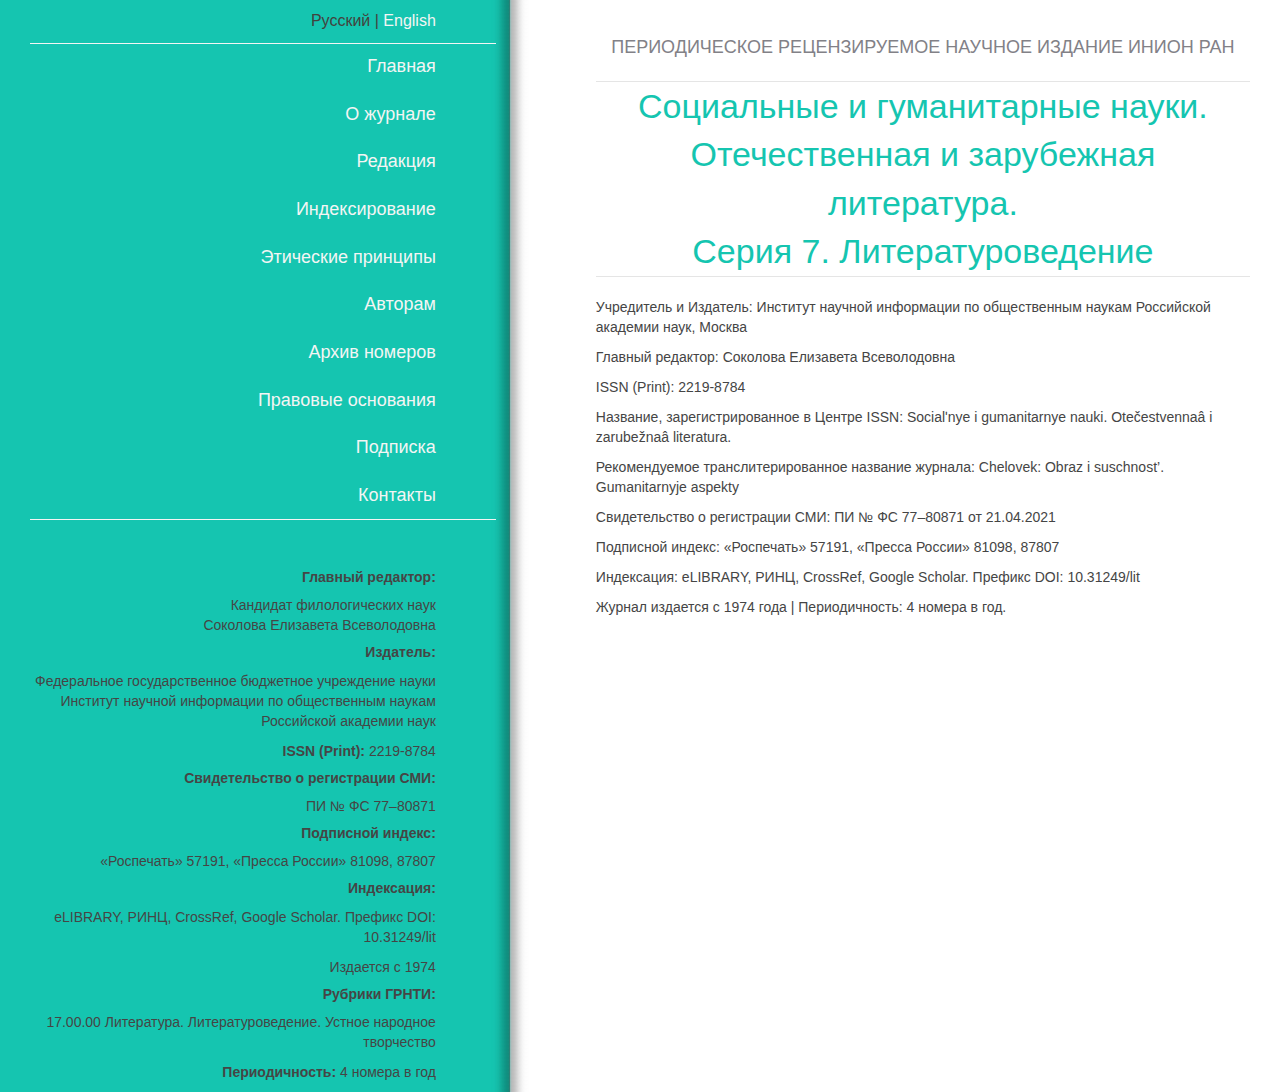
<file: index.html>
<html lang="ru" xmlns:fb="http://ogp.me/ns/fb#"><head>
    <meta property="og:image" content="/img/issue.jpg">
    <meta charset="utf-8">
    <meta http-equiv="X-UA-Compatible" content="IE=edge">
    <meta name="description" content="Социальные и гуманитарные науки.
Отечественная и зарубежная литература.
Серия 7. Литературоведение. Научный журнал, изаваемый ИНИОН РАН">
    <meta name="keywords" content="наука, журнал, научный журнал, социальные, гуманитарные, отечественная, зарубежная, иностранная, русская, литература, литературоведение, гуманитарная наука, инион">
    <title>Социальные и гуманитарные науки.
Отечественная и зарубежная литература.
Серия 7. Литературоведение</title>
    <meta name="viewport" content="width=device-width, initial-scale=1, maximum-scale=1, user-scalable=no">
    <link href="https://fonts.googleapis.com/css?family=Roboto+Condensed:400,700&amp;subset=cyrillic" rel="stylesheet">
    <link rel="stylesheet" href="https://maxcdn.bootstrapcdn.com/bootstrap/3.3.7/css/bootstrap.min.css" integrity="sha384-BVYiiSIFeK1dGmJRAkycuHAHRg32OmUcww7on3RYdg4Va+PmSTsz/K68vbdEjh4u" crossorigin="anonymous">
    <link rel="stylesheet" href="https://maxcdn.bootstrapcdn.com/font-awesome/4.7.0/css/font-awesome.min.css">
    <link href="stylesheet.css" rel="stylesheet">
	
	<!--<style>
	    html, body, body > .container {
			min-height: 100%;
		}

		body {
			font-family: "RobotoCondensed", sans-serif;
			background: url('[data-uri]') repeat-y center;
			background-size: contain;
			color: #454545;
		}

		a {
			color: #454545;
		}

		a:hover {
			color: #d97458;
		}

		.container {
			max-width: 1140px;
			padding: 0;
		}

		.lang {
			color: #43423d;
			text-align: right;
			padding-right: 60px;
			margin: 10px 0;
			font-size: 16px;
		}

		.lang a {
			color: #f3f5f4;
			font-size: 16px;
		}

		h2 {
			font-size: 18px;
			text-transform: uppercase;
			color: #838287;
		}

		h3 {
			clear: both;
			margin: 10px;
			color: #15c5b0;
			font-size: 18px;
		}

		h5 {
			font-weight: bold;
		}

		ul.articles {
		  list-style: none;
		  padding: 0;
		  margin: 0;
		}

		ul.articles li {
		  padding-left: 1em; 
		  text-indent: -.7em;

		}

		ul.articles li a {
			color: #454545;
		}

		ul.articles li a:hover {
			color: #d97458;
		}

		ul.articles li::before {
		  content: "• ";
		  font-size: 25px;
		  color: #15c5b0;
		}

		.editorial-list-item a {
		  font-style: italic;
		}
		/*.background {
			position: fixed;
			top: 0;
			bottom: 0;
			left: 0;
			right: 0;
			margin: 0;
			padding: 0;
		}

		.background > div {
			height: 100%;
			margin: 0;
			padding: 0;
		}

		.background div:first-child {
			background: #d97458;
		}

		.menu-block {
			background: #d97458;
			height: 100%;
			-webkit-box-shadow: inset -5px 0 -5px 0 #888;
				  box-shadow: inset -5px 0 5px 0 #888;
		}

		.main-block {
			-webkit-box-shadow: inset 5px 0 5px 0 #888;
				  box-shadow: inset 5px 0 5px 0 #888;
				  height: 100%;
		}*/

		.menu-block {
		  /*padding-right: 0; -- for conatiner */
		  padding-right: 40px;
		}

		.main-block {
		  padding: 15px;
		  padding-left: 60px;
		}

		.title {
			font-size: 18px;
			text-align: center;
			text-transform: uppercase;
			color: #828187;
			padding: 20px 0;
			border-bottom: 1px solid #e5e5e5;
		}

		.sitename {
			font-size: 34px;
			text-align: center;
			border-bottom: 1px solid #e5e5e5;
			margin-bottom: 20px;
		}

		.sitename a, .sitename a:hover, .sitename a:visited, .sitename a:focus {
			color: #15c5b0;
			text-decoration: none;
		}
		.rubrics div.col-md-3:nth-child(4n+1) {
			clear: left;	
		}

		.breadcrumb {
			background: transparent;
		}

		.rubrics {
			padding-bottom: 20px;
		}

		.rubrics h3 {
			margin: 30px;
		}

		.rubrics div.col-md-3 {
			text-align: center;
				margin-bottom: 10px;
		}

		.rubrics a, .rubrics a:link, .rubrics a:hover, .rubrics a:visited, .rubrics a:focus {
			color: #493D27;
			text-transform: uppercase;
			font-size: 14px;
		}

		.article-list {
			margin-top: 50px;
			text-align: center;
			list-style: none;
		}

		.article-list li {
			margin: 15px 0;
		}

		.article-name {
		/*     text-transform: uppercase; */
			font-size: 20px;
		}

		.years-list a {
			margin: 0 5px;
			font-size: 21px;
			float: left;
		}

		img.cover {
			box-shadow: 2px 3px 5px 0 rgba(0, 0, 0, 0.22);
			border: 1px solid #ccc;
		}

		.info-block {
			margin-top: 50px;
			padding-right: 60px;
			text-align: right;
		}

		.info-block a {
			color: #454545;
		}

		.info-block a:hover {
			color: #f3f5f4;
		}


		/* MENU */
		.navbar {
			margin: 10px 0;
			border: 0;
			border-top: 1px solid #f3f5f4;
			border-bottom: 1px solid #f3f5f4;
			border-radius: 0;
		}

		.navbar-default {
			background: transparent;
		}

		.navbar-right {
			margin-right: 0;
		}

		.search-container {
			padding: 0;
		}

		.navbar-collapse {
			padding: 0;
			padding-right: 60px;
		}


		.navbar-default .navbar-nav>li>a {
			text-transform: uppercase;
			font-size: 16px;
			padding: 10px;
		}

		/*.navbar-default .navbar-nav>.active>a, .navbar-default .navbar-nav>a:focus, .navbar-default .navbar-nav>a:hover {
			color: #fff;
			background-color: transparent;
		}*/

		.nav>li>a {
			color: #f3f5f4;
			text-align: right;
			font-size: 18px;
			padding: 10px 0;
		}

		.nav>li>a:focus, .nav>li>a:hover {
			text-decoration: none;
			color: #f3f5f4;
			background: transparent;
			/*background-color: #ada189 !important;*/
		}

		/* NEWS */

		.authors-list a {
			font-size: 16px;
		}

		/* Journals */

		.last-block {
			margin-top: 20px;
		}

		.last-block img {
			float: left;
			margin-right: 10px;
			margin-bottom: 20px;
		}

		.pub-block, .content-block {
			padding-bottom: 50px;
		}

		.content-block .input-group {
			width: 100%;
			margin: 20px 0;
		}

		footer {
			background: #d97458;
			display: none;
		}

		footer a {
			display: block;
		}

		.facebook-link {
			font-size: 2.5em;
		}

		/* Blocks */

		.color1 {
			background: #7D7954;
			color: #E7E3D8;
		}

		.color2 {
			background: #8F9190;
			color: #E7E3D8;
		}

		.cols-block {
			border-bottom: 5px solid #595B5A;
			padding: 0;
		}

		.journal-item {
			text-align: center;
		}

		.journal-item img {
			display: block;
			margin: 5px auto;
			max-width: 110px;
		}

		.readers-page h3, .readers-page h4 {
			margin: 20px 0;
		}

		.col-sm-3:nth-child(4n + 1) {
		  clear: left;
		}

		/*     .navbar-collapse {
				position: relative;
				padding-top: 30px !important;
				max-height: 270px;
			} */
		/*     .navbar-collapse form[role="search"] {
				position: absolute;
				top: 0px;
				right: 0px;
				width: 100%;
				padding: 0px;
				margin: 0px;
				z-index: 0;
			}
			.navbar-collapse form[role="search"] button,
			.navbar-collapse form[role="search"] input {
				padding: 8px 12px;
				border-radius: 0px;
				border-width: 0px;
				color: #ada189;
				background-color: #E6E2D7;
				border-color: rgb(231, 231, 231);
				box-shadow: none;
				outline: none;
			}
			.navbar-collapse form[role="search"] input {
				padding: 16px 12px;
				font-size: 14pt;
				font-style: italic;
				color: #ada189;
				box-shadow: none;
			}
			.navbar-collapse form[role="search"] input::-webkit-input-placeholder {color:#ada189;}
			.navbar-collapse form[role="search"] input::-moz-placeholder          {color:#ada189;}
			.navbar-collapse form[role="search"] input:-moz-placeholder           {color:#ada189;}
			.navbar-collapse form[role="search"] input:-ms-input-placeholder      {color:#ada189;}
		 */
		/*     @media (min-width: 768px) {
				.navbar-collapse {
					padding-top: 0px !important;
					padding-right: 38px !important;
				}
				.navbar-collapse form[role="search"] {
					width: 38px;
				}
				.navbar-collapse form[role="search"] button,
				.navbar-collapse form[role="search"] input {
					padding: 15px 12px;
				}
				.navbar-collapse form[role="search"] input {
					padding: 25px 12px;
					font-size: 18pt;
					opacity: 0;
					display: none;
				}
				.navbar-collapse form[role="search"].active {
					width: 100%;
				}
				.navbar-collapse form[role="search"].active .input-group {
					width: 100%;
				}
				.navbar-collapse form[role="search"].active .input-group-btn {
					width: 1%;
				}
				.navbar-collapse form[role="search"].active button,
				.navbar-collapse form[role="search"].active input {
					display: table-cell;
					opacity: 1;
				}
				.navbar-collapse form[role="search"].active input {
					width: 100%;
					text-align: right;
				}
				.navbar-collapse form[role="search"].active button[type="submit"] {
					background-color: #ada189;
					color: #fff;
				}
			} */

		@media screen and (max-width: 40em) {
		  body {
			background: #fff;
		  }
		  .lang {
			padding-right: 0;
		  }
		  .lang a {
			color: #d97458;
		  }
		  .navbar-collapse {
			background: #d97458;
			padding-right: 20px;
		  }
			.brand-container { height: auto !important; }
			.navbar-collapse form[role="search"] button {
				margin-top: -2px;
			}

			.sitename a:any-link {
				font-size: 1.1em;
			}

			.news-block .col-md-3 {
				margin-bottom: 10px;
			}

			.navbar-collapse form[role="search"] input {
				padding: 8px 12px;
			}
		  
			.info-block {
			  display: none;
			}
		  
		  footer {
			display: block;
			padding: 10px 0;
		  }
		}

		@media screen and (max-width: 768px) {
		  body {
			background: #fff;
		  }
		  .info-block {
			  display: none;
			}
		  
		  footer {
			display: block;
			padding: 10px 0;
		  }
			.navbar-default .navbar-brand { 	  height: auto; }
				.navbar-default .navbar-nav>li>a { 
					line-height: 20px;
				}
			
			.brand-container.full {
				height: 175px;
			}

			.news-block {
				padding-top: 10px;
			}

			.news-block > .well {
				position: relative;
				top: 0;
			}
		}
	</style>-->
</head>

<body>
    <!-- <div class="container-fluid background fixed">
        <div class="col-md-4">
        </div>
        <div class="col-md-8">
        </div>
    </div> -->
	
	<!--<script>
	
	document.onload = function () {document.getElementByClassName("main-block").innerHTML = '<object type="text/html" data="editorial.html" ></object>'}
	
	</script>-->
	
    <div class="container-fluid">
        <div class="col-sm-5 menu-block">
            <div class="menu-block-inner"><!--<div class="menu-block-inner">-->
            <div class="lang">Русский | <a href="/en/index.php">English</a></div>
<nav class="navbar navbar-default">
    <!-- Brand and toggle get grouped for better mobile display -->
    <div class="navbar-header">
      <button type="button" class="navbar-toggle collapsed" data-toggle="collapse" data-target="#navbar-collapse" aria-expanded="false">
        <span class="sr-only">Toggle navigation</span>
        <span class="icon-bar"></span>
        <span class="icon-bar"></span>
        <span class="icon-bar"></span>
      </button>
    </div>

    <!-- Collect the nav links, forms, and other content for toggling -->
    <div class="collapse navbar-collapse navbar-center" id="navbar-collapse">
      <ul class="nav navbar-navnav nav-stacked navbar-right"><!--<ul class="nav navbar-navnav nav-stacked navbar-right">-->
<li><a href="index.html">Главная</a></li>
<li><a href="about.html">О журнале</a></li>
<li><a href="editorial.html">Редакция</a></li>
<li><a href="indexing.html">Индексирование</a></li>
<li><a href="ethics.html">Этические принципы</a></li>
<li><a href="authors.html">Авторам</a></li>
<li><a href="archive.html">Архив номеров</a></li>
<li><a href="legal.html">Правовые основания</a></li>
<li><a href="subscription.html">Подписка</a></li>
<li><a href="contacts.html">Контакты</a></li>
        <!--<li><a href="send.php">Прислать статью</a></li>-->
<!--</ul>--></ul>
<!--       <form class="navbar-form" role="search" method="get" action="search.php">
			<div class="input-group field-group">
				<input type="text" class="form-control" name="query" placeholder="Поиск...">
				<span class="input-group-btn">
					<button type="submit" class="btn btn-default">
						<i class="fa fa-search"></i>
						<span class="sr-only">Поиск...</span>
					</button>
				</span>
			</div>
		</form> -->
    </div><!-- /.navbar-collapse -->
</nav>            

        <div class="info-block"><!--<div class="info-block">-->
<h5>Главный редактор:</h5>
<p>Кандидат филологических наук<br> <a href="http://inion.ru/ru/about/personalities/sokolova-elizaveta-vsevolodovna/" target="_blank">Соколова Елизавета Всеволодовна</a></p>
<h5>Издатель:</h5>
<p><a href="http://inion.ru/about/info/" target="_blank">Федеральное государственное бюджетное учреждение науки Институт научной информации по общественным наукам Российской академии наук</a></p>
<p><strong>ISSN (Print):</strong> <a href="https://portal.issn.org/resource/ISSN/2219-8784" target="_blank">2219-8784</a></p>
<h5>Свидетельство о регистрации СМИ:</h5>
<p><a href="https://rkn.gov.ru/mass-communications/reestr/media/?id=860471&amp;page=" target="_blank">ПИ № ФС 77–80871</a></p>
<h5>Подписной индекс:</h5>
<p>«Роспечать» 57191, «Пресса России» 81098, 87807</p>              
<h5>Индексация:</h5>
<p><a href="https://www.elibrary.ru/title_about_new.asp?id=2768" target="_blank">eLIBRARY</a>, <a href="https://www.elibrary.ru/title_about_new.asp?id=2768" target="_blank">РИНЦ</a>, <a href="https://www.elibrary.ru/title_about_new.asp?id=2768" target="_blank">CrossRef</a>, Google Scholar. Префикс DOI: 10.31249/lit</p>
<p>Издается с 1974</p>
<h5>Рубрики ГРНТИ:</h5>
<p>17.00.00 Литература. Литературоведение. Устное народное творчество</p>
<p><strong>Периодичность:</strong> 4 номера в год</p>
<!--</div>--></div>
		
<!--</div>--></div>
        </div>
        <div class="col-sm-7 main-block">
            <div class="title">Периодическое рецензируемое научное издание ИНИОН РАН</div>
            <div class="sitename"><a href="index.html">Социальные и гуманитарные науки. <br> Отечественная и зарубежная литература. <br> Серия 7. Литературоведение </a></div><!-- <h2>О журнале</h2> -->
<p>Учредитель и Издатель: <a href="http://inion.ru/about/info/" target="_blank">Институт научной информации по общественным наукам Российской академии наук</a>, Москва</p>
<p>Главный редактор: <a href="http://inion.ru/ru/about/personalities/sokolova-elizaveta-vsevolodovna/" target="_blank">Соколова Елизавета Всеволодовна</a></p>
<p>ISSN (Print): <a href="https://portal.issn.org/resource/ISSN/2219-8784" target="_blank">2219-8784</a></p>
<p>Название, зарегистрированное в Центре ISSN: Socialʹnye i gumanitarnye nauki. Otečestvennaâ i zarubežnaâ literatura.</p>
<p>Рекомендуемое транслитерированное название журнала: Chelovek: Obraz i suschnost’. Gumanitarnyje aspekty</p>
<p>Свидетельство о регистрации СМИ: <a href="https://rkn.gov.ru/mass-communications/reestr/media/?id=860471&amp;page=" target="_blank">ПИ № ФС 77–80871</a> от 21.04.2021</p>
<p>Подписной индекс: «Роспечать» 57191, «Пресса России» 81098, 87807</p>

<p>Индексация: <a href="https://www.elibrary.ru/title_about_new.asp?id=2768" target="_blank">eLIBRARY</a>, <a href="https://www.elibrary.ru/title_about_new.asp?id=2768" target="_blank">РИНЦ</a>, <a href="https://www.elibrary.ru/title_about_new.asp?id=2768" target="_blank">CrossRef</a>, Google Scholar. Префикс DOI: 10.31249/lit</p>
<p>Журнал издается с 1974 года | Периодичность: 4 номера в год.</p>



	

</div>
</div>
<footer>
   <div class="container">
       <h5>Главный редактор:</h5>
            <p>Доктор философских наук<br> <a href="http://inion.ru/pers_about.html?id=1587" target="_blank">Скворцов Лев Владимирович</a></p>
            <h5>Издатель:</h5>
            <p>Федеральное государственное бюджетное учреждение науки Институт научной информации по общественным наукам Российской академии наук</p>
            <p><strong>ISSN:</strong> 1728-9319</p>
            <h5>Тематические рубрики:</h5>
            <p>02.00.00 Философия<br>13.00.00 Культурология<br>16.00.00 Языкознание</p>
            <p><strong>Периодичность:</strong> 4 раза в год</p>
    </div>
	</footer>
	<script src="https://code.jquery.com/jquery-3.2.1.min.js" integrity="sha256-hwg4gsxgFZhOsEEamdOYGBf13FyQuiTwlAQgxVSNgt4=" crossorigin="anonymous"></script>
	<script src="https://maxcdn.bootstrapcdn.com/bootstrap/3.3.7/js/bootstrap.min.js" integrity="sha384-Tc5IQib027qvyjSMfHjOMaLkfuWVxZxUPnCJA7l2mCWNIpG9mGCD8wGNIcPD7Txa" crossorigin="anonymous"></script>

<!--     <script>
    	if ($(document).height() <= $(window).height())
  			$("footer").addClass("navbar-fixed-bottom");
    </script> -->
	
	<!--<script>
	
	  //$(".info-block")[0].innerHTML = '<object type="text/html" data="info.html" ></object>'
	  
	  //$(".info-block")[0].load("about.html")
	  
	  //console.log("test")
	  
	  info = document.getElementsByClassName("info-block")[0];
	  
	  req = new XMLHttpRequest();
	  
	  req.onreadystatechange = function () {
	  
	                             info.innerHTML = this.responseText;
	  
	                           }
							   
	  req.open("GET", "info.html", true);
	  
	  req.send();
	  
	</script>-->
	
    <script src="load.js"></script>

</body></html>
</file>
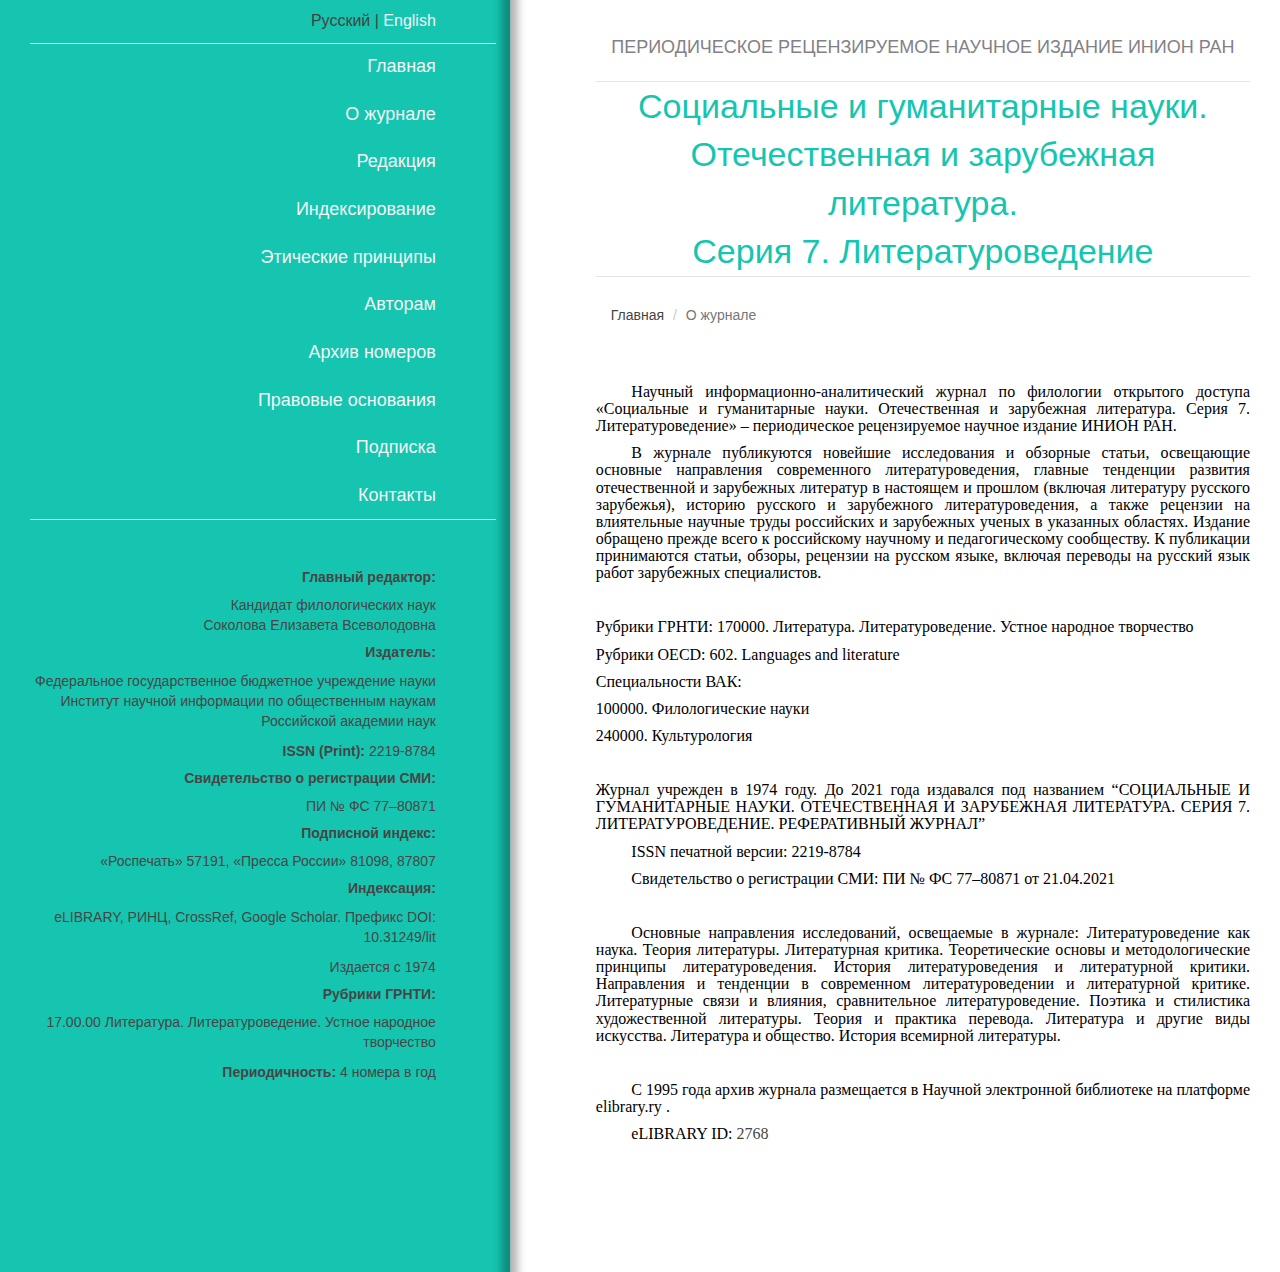
<file: about.html>
<html lang="ru" xmlns:fb="http://ogp.me/ns/fb#"><head>
    <meta property="og:image" content="/img/issue.jpg">
    <meta charset="utf-8">
    <meta http-equiv="X-UA-Compatible" content="IE=edge">
    <meta name="description" content="Социальные и гуманитарные науки.
Отечественная и зарубежная литература.
Серия 7. Литературоведение. Научный журнал, изаваемый ИНИОН РАН">
    <meta name="keywords" content="наука, журнал, научный журнал, человек, образ, сущность, гуманитарные аспекты, гуманитарная наука, инион">
    <title>Социальные и гуманитарные науки.
Отечественная и зарубежная литература.
Серия 7. Литературоведение</title>
    <meta name="viewport" content="width=device-width, initial-scale=1, maximum-scale=1, user-scalable=no">
    <link href="https://fonts.googleapis.com/css?family=Roboto+Condensed:400,700&amp;subset=cyrillic" rel="stylesheet">
    <link rel="stylesheet" href="https://maxcdn.bootstrapcdn.com/bootstrap/3.3.7/css/bootstrap.min.css" integrity="sha384-BVYiiSIFeK1dGmJRAkycuHAHRg32OmUcww7on3RYdg4Va+PmSTsz/K68vbdEjh4u" crossorigin="anonymous">
    <link rel="stylesheet" href="https://maxcdn.bootstrapcdn.com/font-awesome/4.7.0/css/font-awesome.min.css">
    <link href="stylesheet.css" rel="stylesheet">
	
    <!--<style>
	    html, body, body > .container {
			min-height: 100%;
		}

		body {
			font-family: "RobotoCondensed", sans-serif;
			background: url('[data-uri]') repeat-y center;
			background-size: contain;
			color: #454545;
		}

		a {
			color: #454545;
		}

		a:hover {
			color: #d97458;
		}

		.container {
			max-width: 1140px;
			padding: 0;
		}

		.lang {
			color: #43423d;
			text-align: right;
			padding-right: 60px;
			margin: 10px 0;
			font-size: 16px;
		}

		.lang a {
			color: #f3f5f4;
			font-size: 16px;
		}

		h2 {
			font-size: 18px;
			text-transform: uppercase;
			color: #838287;
		}

		h3 {
			clear: both;
			margin: 10px;
			color: #15c5b0;
			font-size: 18px;
		}

		h5 {
			font-weight: bold;
		}

		ul.articles {
		  list-style: none;
		  padding: 0;
		  margin: 0;
		}

		ul.articles li {
		  padding-left: 1em; 
		  text-indent: -.7em;

		}

		ul.articles li a {
			color: #454545;
		}

		ul.articles li a:hover {
			color: #d97458;
		}

		ul.articles li::before {
		  content: "• ";
		  font-size: 25px;
		  color: #15c5b0;
		}

		.editorial-list-item a {
		  font-style: italic;
		}
		/*.background {
			position: fixed;
			top: 0;
			bottom: 0;
			left: 0;
			right: 0;
			margin: 0;
			padding: 0;
		}

		.background > div {
			height: 100%;
			margin: 0;
			padding: 0;
		}

		.background div:first-child {
			background: #d97458;
		}

		.menu-block {
			background: #d97458;
			height: 100%;
			-webkit-box-shadow: inset -5px 0 -5px 0 #888;
				  box-shadow: inset -5px 0 5px 0 #888;
		}

		.main-block {
			-webkit-box-shadow: inset 5px 0 5px 0 #888;
				  box-shadow: inset 5px 0 5px 0 #888;
				  height: 100%;
		}*/

		.menu-block {
		  /*padding-right: 0; -- for conatiner */
		  padding-right: 40px;
		}

		.main-block {
		  padding: 15px;
		  padding-left: 60px;
		}

		.title {
			font-size: 18px;
			text-align: center;
			text-transform: uppercase;
			color: #828187;
			padding: 20px 0;
			border-bottom: 1px solid #e5e5e5;
		}

		.sitename {
			font-size: 34px;
			text-align: center;
			border-bottom: 1px solid #e5e5e5;
			margin-bottom: 20px;
		}

		.sitename a, .sitename a:hover, .sitename a:visited, .sitename a:focus {
			color: #15c5b0;
			text-decoration: none;
		}
		.rubrics div.col-md-3:nth-child(4n+1) {
			clear: left;	
		}

		.breadcrumb {
			background: transparent;
		}

		.rubrics {
			padding-bottom: 20px;
		}

		.rubrics h3 {
			margin: 30px;
		}

		.rubrics div.col-md-3 {
			text-align: center;
				margin-bottom: 10px;
		}

		.rubrics a, .rubrics a:link, .rubrics a:hover, .rubrics a:visited, .rubrics a:focus {
			color: #493D27;
			text-transform: uppercase;
			font-size: 14px;
		}

		.article-list {
			margin-top: 50px;
			text-align: center;
			list-style: none;
		}

		.article-list li {
			margin: 15px 0;
		}

		.article-name {
		/*     text-transform: uppercase; */
			font-size: 20px;
		}

		.years-list a {
			margin: 0 5px;
			font-size: 21px;
			float: left;
		}

		img.cover {
			box-shadow: 2px 3px 5px 0 rgba(0, 0, 0, 0.22);
			border: 1px solid #ccc;
		}

		.info-block {
			margin-top: 50px;
			padding-right: 60px;
			text-align: right;
		}

		.info-block a {
			color: #454545;
		}

		.info-block a:hover {
			color: #f3f5f4;
		}


		/* MENU */
		.navbar {
			margin: 10px 0;
			border: 0;
			border-top: 1px solid #f3f5f4;
			border-bottom: 1px solid #f3f5f4;
			border-radius: 0;
		}

		.navbar-default {
			background: transparent;
		}

		.navbar-right {
			margin-right: 0;
		}

		.search-container {
			padding: 0;
		}

		.navbar-collapse {
			padding: 0;
			padding-right: 60px;
		}


		.navbar-default .navbar-nav>li>a {
			text-transform: uppercase;
			font-size: 16px;
			padding: 10px;
		}

		/*.navbar-default .navbar-nav>.active>a, .navbar-default .navbar-nav>a:focus, .navbar-default .navbar-nav>a:hover {
			color: #fff;
			background-color: transparent;
		}*/

		.nav>li>a {
			color: #f3f5f4;
			text-align: right;
			font-size: 18px;
			padding: 10px 0;
		}

		.nav>li>a:focus, .nav>li>a:hover {
			text-decoration: none;
			color: #f3f5f4;
			background: transparent;
			/*background-color: #ada189 !important;*/
		}

		/* NEWS */

		.authors-list a {
			font-size: 16px;
		}

		/* Journals */

		.last-block {
			margin-top: 20px;
		}

		.last-block img {
			float: left;
			margin-right: 10px;
			margin-bottom: 20px;
		}

		.pub-block, .content-block {
			padding-bottom: 50px;
		}

		.content-block .input-group {
			width: 100%;
			margin: 20px 0;
		}

		footer {
			background: #d97458;
			display: none;
		}

		footer a {
			display: block;
		}

		.facebook-link {
			font-size: 2.5em;
		}

		/* Blocks */

		.color1 {
			background: #7D7954;
			color: #E7E3D8;
		}

		.color2 {
			background: #8F9190;
			color: #E7E3D8;
		}

		.cols-block {
			border-bottom: 5px solid #595B5A;
			padding: 0;
		}

		.journal-item {
			text-align: center;
		}

		.journal-item img {
			display: block;
			margin: 5px auto;
			max-width: 110px;
		}

		.readers-page h3, .readers-page h4 {
			margin: 20px 0;
		}

		.col-sm-3:nth-child(4n + 1) {
		  clear: left;
		}

		/*     .navbar-collapse {
				position: relative;
				padding-top: 30px !important;
				max-height: 270px;
			} */
		/*     .navbar-collapse form[role="search"] {
				position: absolute;
				top: 0px;
				right: 0px;
				width: 100%;
				padding: 0px;
				margin: 0px;
				z-index: 0;
			}
			.navbar-collapse form[role="search"] button,
			.navbar-collapse form[role="search"] input {
				padding: 8px 12px;
				border-radius: 0px;
				border-width: 0px;
				color: #ada189;
				background-color: #E6E2D7;
				border-color: rgb(231, 231, 231);
				box-shadow: none;
				outline: none;
			}
			.navbar-collapse form[role="search"] input {
				padding: 16px 12px;
				font-size: 14pt;
				font-style: italic;
				color: #ada189;
				box-shadow: none;
			}
			.navbar-collapse form[role="search"] input::-webkit-input-placeholder {color:#ada189;}
			.navbar-collapse form[role="search"] input::-moz-placeholder          {color:#ada189;}
			.navbar-collapse form[role="search"] input:-moz-placeholder           {color:#ada189;}
			.navbar-collapse form[role="search"] input:-ms-input-placeholder      {color:#ada189;}
		 */
		/*     @media (min-width: 768px) {
				.navbar-collapse {
					padding-top: 0px !important;
					padding-right: 38px !important;
				}
				.navbar-collapse form[role="search"] {
					width: 38px;
				}
				.navbar-collapse form[role="search"] button,
				.navbar-collapse form[role="search"] input {
					padding: 15px 12px;
				}
				.navbar-collapse form[role="search"] input {
					padding: 25px 12px;
					font-size: 18pt;
					opacity: 0;
					display: none;
				}
				.navbar-collapse form[role="search"].active {
					width: 100%;
				}
				.navbar-collapse form[role="search"].active .input-group {
					width: 100%;
				}
				.navbar-collapse form[role="search"].active .input-group-btn {
					width: 1%;
				}
				.navbar-collapse form[role="search"].active button,
				.navbar-collapse form[role="search"].active input {
					display: table-cell;
					opacity: 1;
				}
				.navbar-collapse form[role="search"].active input {
					width: 100%;
					text-align: right;
				}
				.navbar-collapse form[role="search"].active button[type="submit"] {
					background-color: #ada189;
					color: #fff;
				}
			} */

		@media screen and (max-width: 40em) {
		  body {
			background: #fff;
		  }
		  .lang {
			padding-right: 0;
		  }
		  .lang a {
			color: #d97458;
		  }
		  .navbar-collapse {
			background: #d97458;
			padding-right: 20px;
		  }
			.brand-container { height: auto !important; }
			.navbar-collapse form[role="search"] button {
				margin-top: -2px;
			}

			.sitename a:any-link {
				font-size: 1.1em;
			}

			.news-block .col-md-3 {
				margin-bottom: 10px;
			}

			.navbar-collapse form[role="search"] input {
				padding: 8px 12px;
			}
		  
			.info-block {
			  display: none;
			}
		  
		  footer {
			display: block;
			padding: 10px 0;
		  }
		}

		@media screen and (max-width: 768px) {
		  body {
			background: #fff;
		  }
		  .info-block {
			  display: none;
			}
		  
		  footer {
			display: block;
			padding: 10px 0;
		  }
			.navbar-default .navbar-brand { 	  height: auto; }
				.navbar-default .navbar-nav>li>a { 
					line-height: 20px;
				}
			
			.brand-container.full {
				height: 175px;
			}

			.news-block {
				padding-top: 10px;
			}

			.news-block > .well {
				position: relative;
				top: 0;
			}
		}
	</style>-->
</head>

<body>
    <!-- <div class="container-fluid background fixed">
        <div class="col-md-4">
        </div>
        <div class="col-md-8">
        </div>
    </div> -->
    <div class="container-fluid">
        <div class="col-sm-5 menu-block">
            <div class="menu-block-inner"></div>
        </div>
        <div class="col-sm-7 main-block">
            <div class="title">Периодическое рецензируемое научное издание ИНИОН РАН</div>
            <div class="sitename"><a href="index.php">Социальные и гуманитарные науки. <br> Отечественная и зарубежная литература. <br> Серия 7. Литературоведение </a></div><!-- <h2>О журнале</h2> -->
<div class="content-block">
		<ol class="breadcrumb">
			<li><a href="index.php">Главная</a></li>
			<li class="active">О журнале</li>
		</ol>
<p class="MsoNormal" align="center" style="text-align:center"><b></b></p>

<p class="MsoNormal" align="center" style="text-align:center"><o:p>&nbsp;</o:p></p>

<p class="MsoNormal" style="text-align:justify;text-indent:26.65pt"><span style="font-size:12.0pt;line-height:107%;font-family:&quot;Times New Roman&quot;,serif;
mso-fareast-font-family:&quot;Times New Roman&quot;;color:black;mso-themecolor:text1">Научный
информационно-аналитический журнал по филологии открытого доступа «Социальные и
гуманитарные науки. Отечественная и зарубежная литература. Серия 7.
Литературоведение» – периодическое рецензируемое научное издание ИНИОН РАН. <o:p></o:p></span></p>

<p class="MsoNormal" style="text-align:justify;text-indent:26.65pt"><span style="font-size:12.0pt;line-height:107%;font-family:&quot;Times New Roman&quot;,serif;
mso-fareast-font-family:&quot;Times New Roman&quot;;color:black;mso-themecolor:text1">В
журнале публикуются новейшие исследования и обзорные статьи, освещающие
основные направления современного литературоведения, главные тенденции развития
отечественной и зарубежных литератур в настоящем и прошлом (включая литературу
русского зарубежья), историю русского и зарубежного литературоведения, а также
рецензии на влиятельные научные труды российских и зарубежных ученых в
указанных областях. Издание обращено прежде всего к российскому научному и
педагогическому сообществу. К публикации принимаются статьи, обзоры, рецензии
на русском языке, включая переводы на русский язык работ зарубежных
специалистов.<o:p></o:p></span></p>

<p class="MsoNormal" style="text-align:justify;text-indent:26.65pt"><span style="font-size:12.0pt;line-height:107%;font-family:&quot;Times New Roman&quot;,serif;
mso-fareast-font-family:&quot;Times New Roman&quot;;color:black;mso-themecolor:text1"><o:p>&nbsp;</o:p></span></p>

<p class="MsoNormal" style="text-align:justify"><span style="font-size:12.0pt;
line-height:107%;font-family:&quot;Times New Roman&quot;,serif;mso-fareast-font-family:
&quot;Times New Roman&quot;;color:black;mso-themecolor:text1">Рубрики ГРНТИ: 170000.
Литература. Литературоведение. Устное народное творчество<o:p></o:p></span></p>

<p class="MsoNormal" style="text-align:justify"><span style="font-size:12.0pt;
line-height:107%;font-family:&quot;Times New Roman&quot;,serif;mso-fareast-font-family:
&quot;Times New Roman&quot;;color:black;mso-themecolor:text1">Рубрики</span><span lang="EN-US" style="font-size:12.0pt;line-height:107%;font-family:&quot;Times New Roman&quot;,serif;
mso-fareast-font-family:&quot;Times New Roman&quot;;color:black;mso-themecolor:text1;
mso-ansi-language:EN-US"> OECD: 602. Languages and literature<o:p></o:p></span></p>

<p class="MsoNormal" style="text-align:justify"><span style="font-size:12.0pt;
line-height:107%;font-family:&quot;Times New Roman&quot;,serif;mso-fareast-font-family:
&quot;Times New Roman&quot;;color:black;mso-themecolor:text1">Специальности</span><span style="font-size:12.0pt;line-height:107%;font-family:&quot;Times New Roman&quot;,serif;
mso-fareast-font-family:&quot;Times New Roman&quot;;color:black;mso-themecolor:text1;
mso-ansi-language:EN-US"> </span><span style="font-size:12.0pt;line-height:
107%;font-family:&quot;Times New Roman&quot;,serif;mso-fareast-font-family:&quot;Times New Roman&quot;;
color:black;mso-themecolor:text1">ВАК</span><span lang="EN-US" style="font-size:
12.0pt;line-height:107%;font-family:&quot;Times New Roman&quot;,serif;mso-fareast-font-family:
&quot;Times New Roman&quot;;color:black;mso-themecolor:text1;mso-ansi-language:EN-US">:<o:p></o:p></span></p>

<p class="MsoNormal" style="text-align:justify"><span style="font-size:12.0pt;
line-height:107%;font-family:&quot;Times New Roman&quot;,serif;mso-fareast-font-family:
&quot;Times New Roman&quot;;color:black;mso-themecolor:text1">100000. Филологические
науки<o:p></o:p></span></p>

<p class="MsoNormal" style="text-align:justify"><span style="font-size:12.0pt;
line-height:107%;font-family:&quot;Times New Roman&quot;,serif;mso-fareast-font-family:
&quot;Times New Roman&quot;;color:black;mso-themecolor:text1">240000. Культурология<o:p></o:p></span></p>

<p class="MsoNormal" style="text-align:justify"><span style="font-size:12.0pt;
line-height:107%;font-family:&quot;Times New Roman&quot;,serif;mso-fareast-font-family:
&quot;Times New Roman&quot;;color:black;mso-themecolor:text1"><o:p>&nbsp;</o:p></span></p>

<p class="MsoNormal" style="text-align:justify"><span style="font-size:12.0pt;
line-height:107%;font-family:&quot;Times New Roman&quot;,serif;mso-fareast-font-family:
&quot;Times New Roman&quot;;color:black;mso-themecolor:text1">Журнал учрежден в 1974
году. До 2021 года издавался под названием “СОЦИАЛЬНЫЕ И ГУМАНИТАРНЫЕ НАУКИ.
ОТЕЧЕСТВЕННАЯ И ЗАРУБЕЖНАЯ ЛИТЕРАТУРА. СЕРИЯ 7. ЛИТЕРАТУРОВЕДЕНИЕ. РЕФЕРАТИВНЫЙ
ЖУРНАЛ”<o:p></o:p></span></p>

<p class="MsoNormal" style="text-align:justify;text-indent:26.65pt"><span style="font-size:12.0pt;line-height:107%;font-family:&quot;Times New Roman&quot;,serif;
mso-fareast-font-family:&quot;Times New Roman&quot;;color:black;mso-themecolor:text1">ISSN
печатной версии: <span class="GramE">2219-8784</span><o:p></o:p></span></p>

<p class="MsoNormal" style="text-align:justify;text-indent:26.65pt"><span style="font-size:12.0pt;line-height:107%;font-family:&quot;Times New Roman&quot;,serif;
mso-fareast-font-family:&quot;Times New Roman&quot;;color:black;mso-themecolor:text1">Свидетельство
о регистрации СМИ: ПИ № ФС 77–80871 от 21.04.2021<o:p></o:p></span></p>

<p class="MsoNormal" style="text-align:justify;text-indent:26.65pt"><span style="font-size:12.0pt;line-height:107%;font-family:&quot;Times New Roman&quot;,serif;
mso-fareast-font-family:&quot;Times New Roman&quot;;color:black;mso-themecolor:text1"><o:p>&nbsp;</o:p></span></p>

<p class="MsoNormal" style="text-align:justify;text-indent:26.65pt"><span style="font-size:12.0pt;line-height:107%;font-family:&quot;Times New Roman&quot;,serif;
mso-fareast-font-family:&quot;Times New Roman&quot;;color:black;mso-themecolor:text1">Основные
направления исследований, освещаемые в журнале: Литературоведение как наука.
Теория литературы. Литературная критика. Теоретические основы и
методологические принципы литературоведения. История литературоведения и
литературной критики. Направления и тенденции в современном литературоведении и
литературной критике. Литературные связи и влияния, сравнительное
литературоведение. Поэтика и стилистика художественной литературы. Теория и
практика перевода. Литература и другие виды искусства. Литература и общество.
История всемирной литературы. </span></p>

<p class="MsoNormal" style="text-align:justify;text-indent:26.65pt"><span style="font-size:12.0pt;line-height:107%;font-family:&quot;Times New Roman&quot;,serif;
mso-fareast-font-family:&quot;Times New Roman&quot;;color:black;mso-themecolor:text1"><o:p>&nbsp;</o:p></span></p>

<p class="MsoNormal" style="text-align:justify;text-indent:26.65pt"><span style="font-size:12.0pt;line-height:107%;font-family:&quot;Times New Roman&quot;,serif;
mso-fareast-font-family:&quot;Times New Roman&quot;;color:black;mso-themecolor:text1">С
1995 года архив журнала размещается в Научной электронной библиотеке на
платформе <span class="SpellE"><span class="GramE">elibrary.ry</span></span> .<o:p></o:p></span></p>

<p class="MsoNormal" style="text-align:justify;text-indent:26.65pt"><span class="SpellE"><span style="font-size:12.0pt;line-height:107%;font-family:&quot;Times New Roman&quot;,serif;
mso-fareast-font-family:&quot;Times New Roman&quot;;color:black;mso-themecolor:text1">eLIBRARY</span></span><span style="font-size:12.0pt;line-height:107%;font-family:&quot;Times New Roman&quot;,serif;
mso-fareast-font-family:&quot;Times New Roman&quot;;color:black;mso-themecolor:text1">
ID: </span><a href="https://elibrary.ru/title_about_new.asp?id=2768"><span style="font-size:12.0pt;line-height:107%;font-family:&quot;Times New Roman&quot;,serif;
mso-fareast-font-family:&quot;Times New Roman&quot;">2768</span></a><span style="font-size:12.0pt;line-height:107%;font-family:&quot;Times New Roman&quot;,serif;
mso-fareast-font-family:&quot;Times New Roman&quot;;color:black;mso-themecolor:text1"><span style="mso-spacerun:yes">  </span><o:p></o:p></span></p>

<p class="MsoNormal" style="text-align:justify;text-indent:26.65pt"><span style="font-size:12.0pt;line-height:107%;font-family:&quot;Times New Roman&quot;,serif;
mso-fareast-font-family:&quot;Times New Roman&quot;;color:black;mso-themecolor:text1"><o:p>&nbsp;</o:p></span></p>

<p class="MsoNormal" style="text-align:justify;text-indent:26.65pt"><span style="font-size:12.0pt;line-height:107%;font-family:&quot;Times New Roman&quot;,serif;
mso-fareast-font-family:&quot;Times New Roman&quot;;color:black;mso-themecolor:text1"><o:p>&nbsp;</o:p></span></p></div>












	

</div>
</div>
<footer>
   <div class="container">
       <h5>Главный редактор:</h5>
            <p>Доктор философских наук<br> <a href="http://inion.ru/pers_about.html?id=1587" target="_blank">Скворцов Лев Владимирович</a></p>
            <h5>Издатель:</h5>
            <p>Федеральное государственное бюджетное учреждение науки Институт научной информации по общественным наукам Российской академии наук</p>
            <p><strong>ISSN:</strong> 1728-9319</p>
            <h5>Тематические рубрики:</h5>
            <p>02.00.00 Философия<br>13.00.00 Культурология<br>16.00.00 Языкознание</p>
            <p><strong>Периодичность:</strong> 4 раза в год</p>
    </div>
	</footer>
	<script src="https://code.jquery.com/jquery-3.2.1.min.js" integrity="sha256-hwg4gsxgFZhOsEEamdOYGBf13FyQuiTwlAQgxVSNgt4=" crossorigin="anonymous"></script>
	<script src="https://maxcdn.bootstrapcdn.com/bootstrap/3.3.7/js/bootstrap.min.js" integrity="sha384-Tc5IQib027qvyjSMfHjOMaLkfuWVxZxUPnCJA7l2mCWNIpG9mGCD8wGNIcPD7Txa" crossorigin="anonymous"></script>

<!--     <script>
    	if ($(document).height() <= $(window).height())
  			$("footer").addClass("navbar-fixed-bottom");
    </script> -->
	
	<!--<script>
	
	  //$(".info-block")[0].innerHTML = '<object type="text/html" data="info.html" ></object>'
	  
	  //$(".info-block")[0].load("about.html")
	  
	  //console.log("test")
	  
	  info = document.getElementsByClassName("info-block")[0];
	  
	  req = new XMLHttpRequest();
	  
	  req.onreadystatechange = function () {
	  
	                             info.innerHTML = this.responseText;
	  
	                           }
							   
	  req.open("GET", "info.html", true);
	  
	  req.send();
	  
	</script>-->
	
	<script src="load.js"></script>

</body></html>
</file>
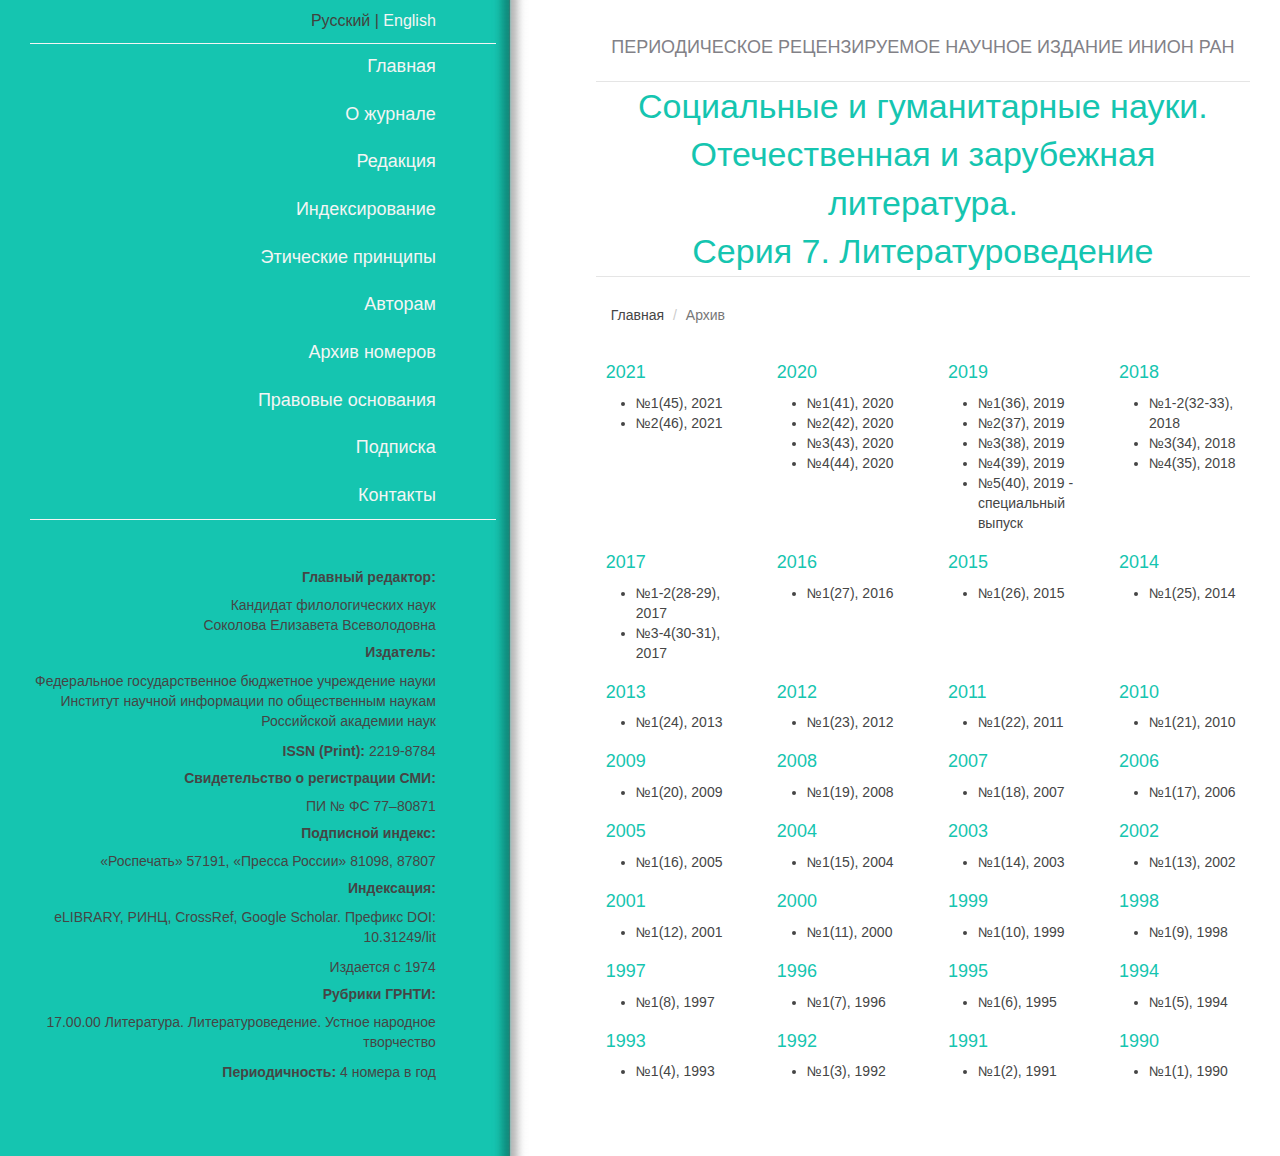
<file: archive.html>
<!DOCTYPE html>
<html lang="ru" xmlns:fb="http://ogp.me/ns/fb#">

<head>
    <meta property="og:image" content="/img/issue.jpg" />
    <meta charset="utf-8">
    <meta http-equiv="X-UA-Compatible" content="IE=edge">
    <meta name="description" content="Человек: образ и сущность. Гуманитарные аспекты. Научный журнал, изаваемый ИНИОН РАН">
    <meta name="keywords" content="наука, журнал, научный журнал, человек, образ, сущность, гуманитарные аспекты, гуманитарная наука, инион">
    <title>Человек: Образ и сущность</title>
    <meta name="viewport" content="width=device-width, initial-scale=1, maximum-scale=1, user-scalable=no">
    <link href="https://fonts.googleapis.com/css?family=Roboto+Condensed:400,700&amp;subset=cyrillic" rel="stylesheet">
    <link rel="stylesheet" href="https://maxcdn.bootstrapcdn.com/bootstrap/3.3.7/css/bootstrap.min.css" integrity="sha384-BVYiiSIFeK1dGmJRAkycuHAHRg32OmUcww7on3RYdg4Va+PmSTsz/K68vbdEjh4u" crossorigin="anonymous">
    <link rel="stylesheet" href="https://maxcdn.bootstrapcdn.com/font-awesome/4.7.0/css/font-awesome.min.css">
    <link href="stylesheet.css" rel="stylesheet">
</head>

<body>
    <!-- <div class="container-fluid background fixed">
        <div class="col-md-4">
        </div>
        <div class="col-md-8">
        </div>
    </div> -->
    <div class="container-fluid">
        <div class="col-sm-5 menu-block">
            <div class="menu-block-inner"></div>
        </div>
        <div class="col-sm-7 main-block">
            <div class="title">Периодическое рецензируемое научное издание ИНИОН РАН</div>
            <div class="sitename"><a href="index.php">Человек: Образ и сущность.<br> Гуманитарные аспекты</a></div><div class="content-block">
		<ol class="breadcrumb">
			<li><a href="index.php">Главная</a></li>
			<li class="active">Архив</li>
		</ol>
		<div class="row">
			<div class='col-sm-3'><h3>2021</h3><ul><li><a href='issue.php?id=62'>№1(45), 2021</a></li><li><a href='issue.php?id=63'>№2(46), 2021</a></li></div><div class='col-sm-3'><h3>2020</h3><ul><li><a href='issue.php?id=58'>№1(41), 2020</a></li><li><a href='issue.php?id=59'>№2(42), 2020</a></li><li><a href='issue.php?id=60'>№3(43), 2020</a></li><li><a href='issue.php?id=61'>№4(44), 2020</a></li></div><div class='col-sm-3'><h3>2019</h3><ul><li><a href='issue.php?id=53'>№1(36), 2019</a></li><li><a href='issue.php?id=54'>№2(37), 2019</a></li><li><a href='issue.php?id=55'>№3(38), 2019</a></li><li><a href='issue.php?id=56'>№4(39), 2019</a></li><li><a href='issue.php?id=57'>№5(40), 2019 - специальный выпуск</a></li></div><div class='col-sm-3'><h3>2018</h3><ul><li><a href='issue.php?id=50'>№1-2(32-33), 2018</a></li><li><a href='issue.php?id=51'>№3(34), 2018</a></li><li><a href='issue.php?id=52'>№4(35), 2018</a></li></div><div class='col-sm-3'><h3>2017</h3><ul><li><a href='issue.php?id=48'>№1-2(28-29), 2017</a></li><li><a href='issue.php?id=49'>№3-4(30-31), 2017</a></li></div><div class='col-sm-3'><h3>2016</h3><ul><li><a href='issue.php?id=47'>№1(27), 2016</a></li></div><div class='col-sm-3'><h3>2015</h3><ul><li><a href='issue.php?id=46'>№1(26), 2015</a></li></div><div class='col-sm-3'><h3>2014</h3><ul><li><a href='issue.php?id=45'>№1(25), 2014</a></li></div><div class='col-sm-3'><h3>2013</h3><ul><li><a href='issue.php?id=44'>№1(24), 2013</a></li></div><div class='col-sm-3'><h3>2012</h3><ul><li><a href='issue.php?id=43'>№1(23), 2012</a></li></div><div class='col-sm-3'><h3>2011</h3><ul><li><a href='issue.php?id=42'>№1(22), 2011</a></li></div><div class='col-sm-3'><h3>2010</h3><ul><li><a href='issue.php?id=41'>№1(21), 2010</a></li></div><div class='col-sm-3'><h3>2009</h3><ul><li><a href='issue.php?id=40'>№1(20), 2009</a></li></div><div class='col-sm-3'><h3>2008</h3><ul><li><a href='issue.php?id=39'>№1(19), 2008</a></li></div><div class='col-sm-3'><h3>2007</h3><ul><li><a href='issue.php?id=38'>№1(18), 2007</a></li></div><div class='col-sm-3'><h3>2006</h3><ul><li><a href='issue.php?id=37'>№1(17), 2006</a></li></div><div class='col-sm-3'><h3>2005</h3><ul><li><a href='issue.php?id=36'>№1(16), 2005</a></li></div><div class='col-sm-3'><h3>2004</h3><ul><li><a href='issue.php?id=35'>№1(15), 2004</a></li></div><div class='col-sm-3'><h3>2003</h3><ul><li><a href='issue.php?id=34'>№1(14), 2003</a></li></div><div class='col-sm-3'><h3>2002</h3><ul><li><a href='issue.php?id=33'>№1(13), 2002</a></li></div><div class='col-sm-3'><h3>2001</h3><ul><li><a href='issue.php?id=32'>№1(12), 2001</a></li></div><div class='col-sm-3'><h3>2000</h3><ul><li><a href='issue.php?id=31'>№1(11), 2000</a></li></div><div class='col-sm-3'><h3>1999</h3><ul><li><a href='issue.php?id=30'>№1(10), 1999</a></li></div><div class='col-sm-3'><h3>1998</h3><ul><li><a href='issue.php?id=29'>№1(9), 1998</a></li></div><div class='col-sm-3'><h3>1997</h3><ul><li><a href='issue.php?id=28'>№1(8), 1997</a></li></div><div class='col-sm-3'><h3>1996</h3><ul><li><a href='issue.php?id=27'>№1(7), 1996</a></li></div><div class='col-sm-3'><h3>1995</h3><ul><li><a href='issue.php?id=26'>№1(6), 1995</a></li></div><div class='col-sm-3'><h3>1994</h3><ul><li><a href='issue.php?id=25'>№1(5), 1994</a></li></div><div class='col-sm-3'><h3>1993</h3><ul><li><a href='issue.php?id=24'>№1(4), 1993</a></li></div><div class='col-sm-3'><h3>1992</h3><ul><li><a href='issue.php?id=23'>№1(3), 1992</a></li></div><div class='col-sm-3'><h3>1991</h3><ul><li><a href='issue.php?id=22'>№1(2), 1991</a></li></div><div class='col-sm-3'><h3>1990</h3><ul><li><a href='issue.php?id=21'>№1(1), 1990</a></li></div>		</div>
</div>
</div>
</div>
<footer>
   <div class="container">
       <h5>Главный редактор:</h5>
            <p>Доктор философских наук<br> <a href="http://inion.ru/pers_about.html?id=1587" target="_blank">Скворцов Лев Владимирович</a></p>
            <h5>Издатель:</h5>
            <p>Федеральное государственное бюджетное учреждение науки Институт научной информации по общественным наукам Российской академии наук</p>
            <p><strong>ISSN:</strong> 1728-9319</p>
            <h5>Тематические рубрики:</h5>
            <p>02.00.00 Философия<br>13.00.00 Культурология<br>16.00.00 Языкознание</p>
            <p><strong>Периодичность:</strong> 4 раза в год</p>
    </div>
	</footer>
	<script   src="https://code.jquery.com/jquery-3.2.1.min.js"   integrity="sha256-hwg4gsxgFZhOsEEamdOYGBf13FyQuiTwlAQgxVSNgt4="   crossorigin="anonymous"></script>
	<script src="https://maxcdn.bootstrapcdn.com/bootstrap/3.3.7/js/bootstrap.min.js" integrity="sha384-Tc5IQib027qvyjSMfHjOMaLkfuWVxZxUPnCJA7l2mCWNIpG9mGCD8wGNIcPD7Txa" crossorigin="anonymous"></script>

<!--     <script>
    	if ($(document).height() <= $(window).height())
  			$("footer").addClass("navbar-fixed-bottom");
    </script> -->

    <script src="load.js"></script>
</body>
</html>
</file>
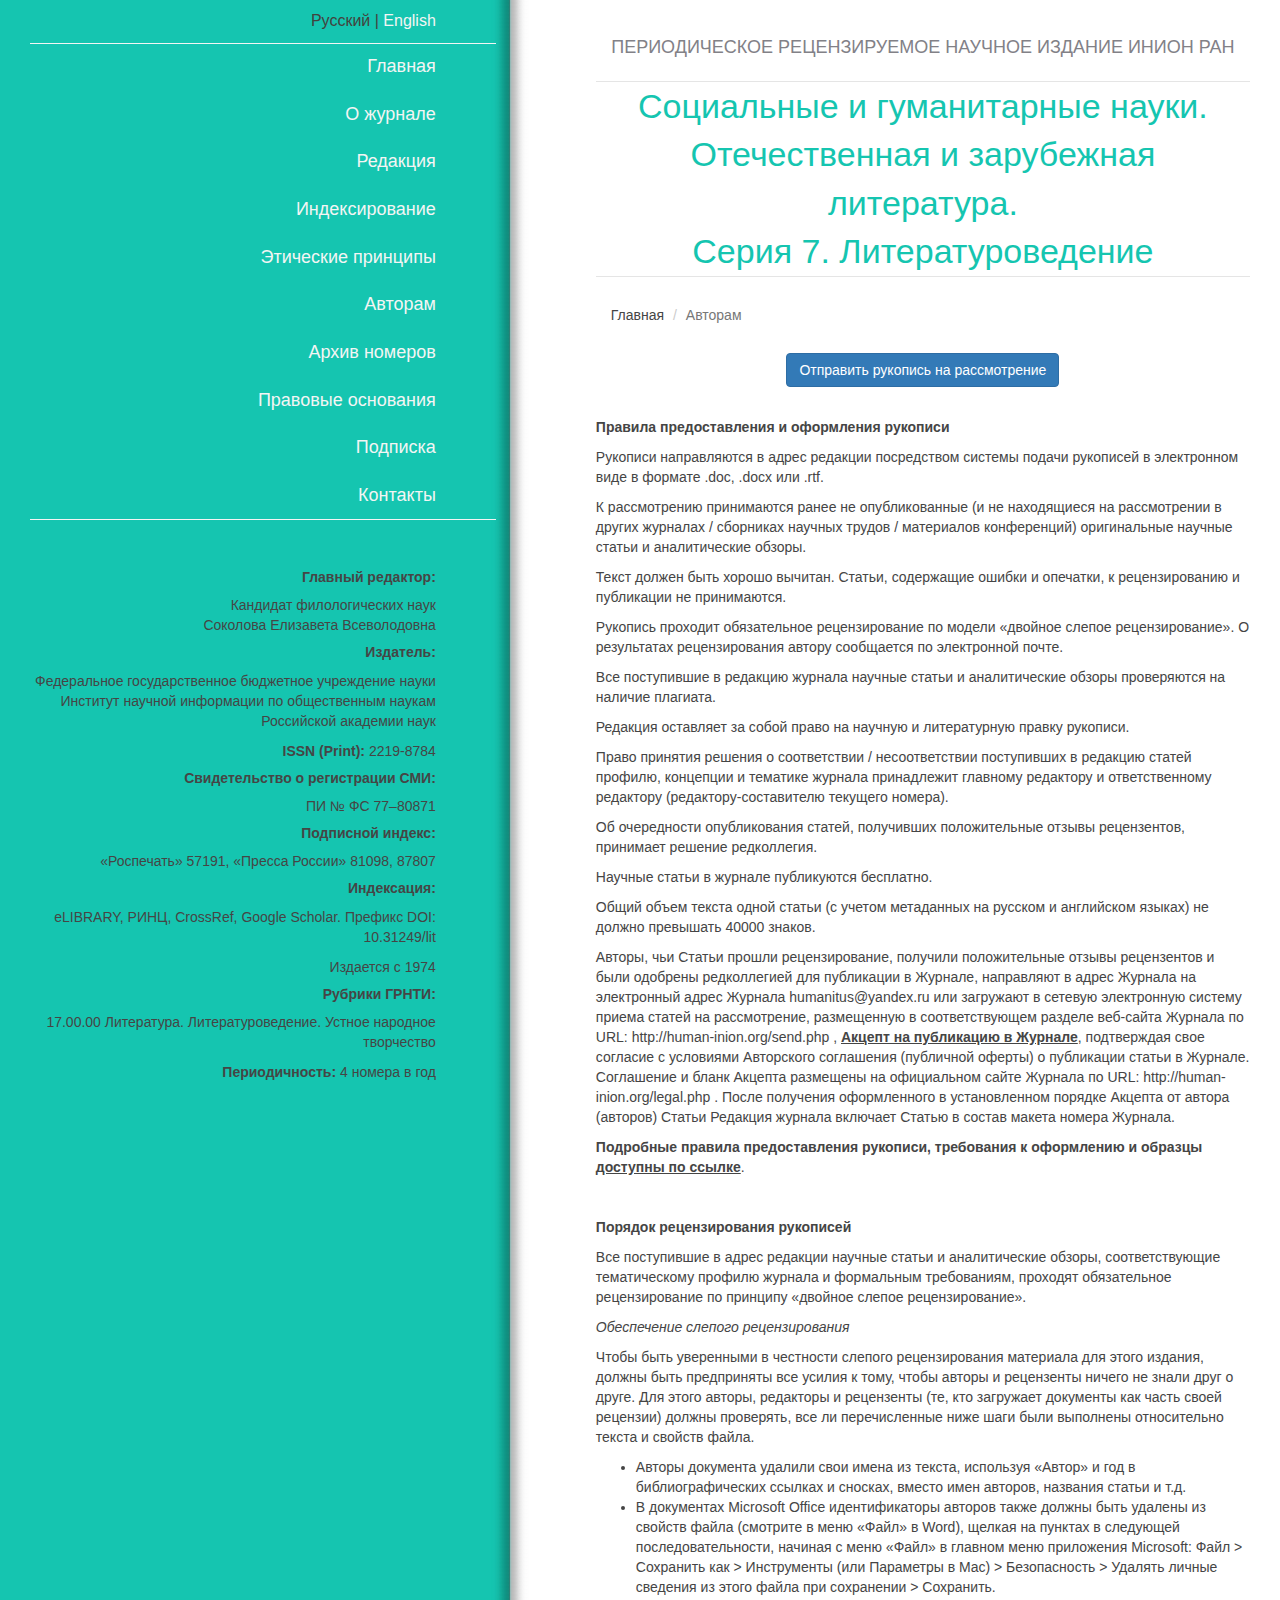
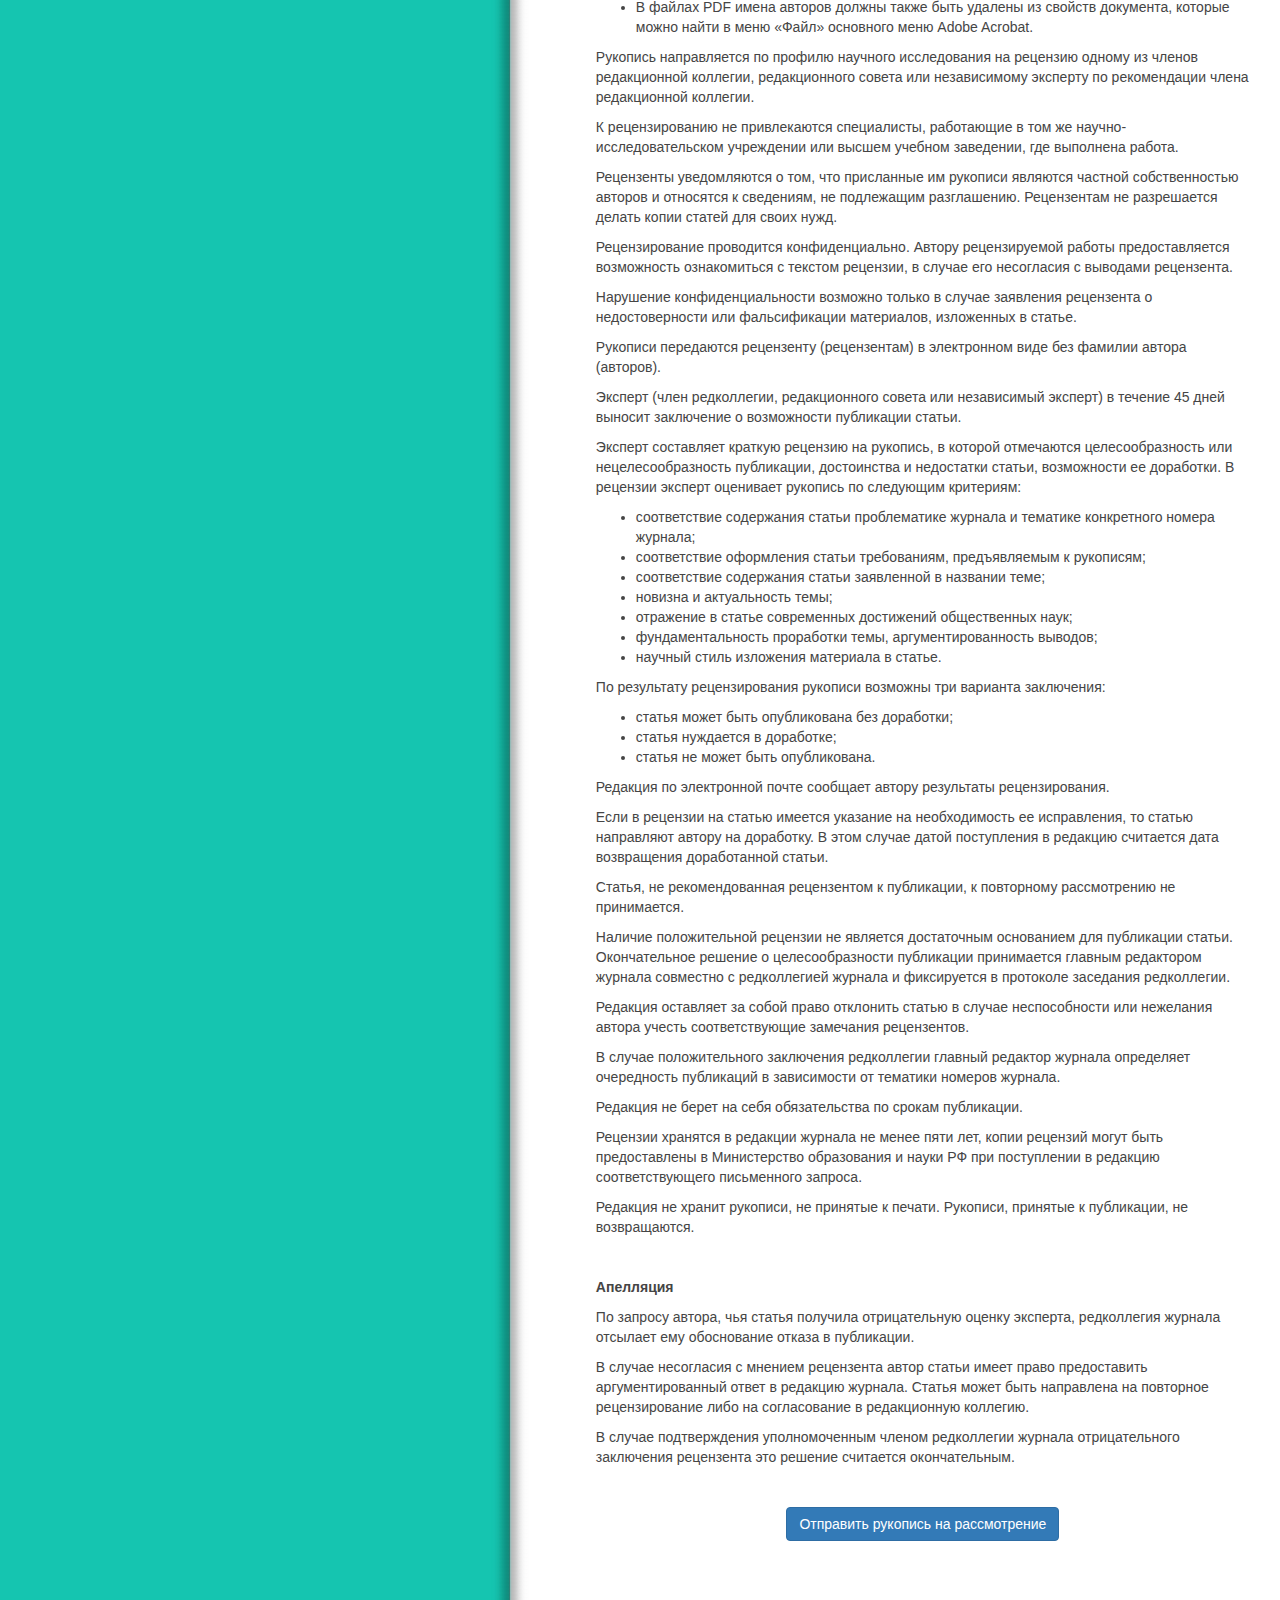
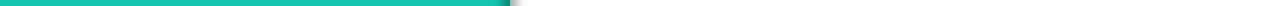
<file: authors.html>
<!DOCTYPE html>
<html lang="ru" xmlns:fb="http://ogp.me/ns/fb#">

<head>
    <meta property="og:image" content="/img/issue.jpg" />
    <meta charset="utf-8">
    <meta http-equiv="X-UA-Compatible" content="IE=edge">
    <meta name="description" content="Человек: образ и сущность. Гуманитарные аспекты. Научный журнал, изаваемый ИНИОН РАН">
    <meta name="keywords" content="наука, журнал, научный журнал, человек, образ, сущность, гуманитарные аспекты, гуманитарная наука, инион">
    <title>Человек: Образ и сущность</title>
    <meta name="viewport" content="width=device-width, initial-scale=1, maximum-scale=1, user-scalable=no">
    <link href="https://fonts.googleapis.com/css?family=Roboto+Condensed:400,700&amp;subset=cyrillic" rel="stylesheet">
    <link rel="stylesheet" href="https://maxcdn.bootstrapcdn.com/bootstrap/3.3.7/css/bootstrap.min.css" integrity="sha384-BVYiiSIFeK1dGmJRAkycuHAHRg32OmUcww7on3RYdg4Va+PmSTsz/K68vbdEjh4u" crossorigin="anonymous">
    <link rel="stylesheet" href="https://maxcdn.bootstrapcdn.com/font-awesome/4.7.0/css/font-awesome.min.css">
    <link href="stylesheet.css" rel="stylesheet">
</head>

<body>
    <!-- <div class="container-fluid background fixed">
        <div class="col-md-4">
        </div>
        <div class="col-md-8">
        </div>
    </div> -->
    <div class="container-fluid">
        <div class="col-sm-5 menu-block">
            <div class="menu-block-inner"></div>
        </div>
        <div class="col-sm-7 main-block">
            <div class="title">Периодическое рецензируемое научное издание ИНИОН РАН</div>
            <div class="sitename"><a href="index.php">Человек: Образ и сущность.<br> Гуманитарные аспекты</a></div><div class="content-block">
		<ol class="breadcrumb">
			<li><a href="index.php">Главная</a></li>
			<li class="active">Авторам</li>
		</ol>
<!-- 		<h1 class="text-center">Авторам</h1> -->
		<div class="row text-center"><a href="send.php" class="btn btn-primary">Отправить рукопись на рассмотрение</a></div>

		<p>&nbsp;</p>
<p><strong>Правила предоставления и оформления рукописи</strong></p>
<p>Рукописи направляются в адрес редакции посредством системы подачи рукописей в электронном виде в формате .doc, .docx или .rtf.</p>
<p>К рассмотрению принимаются ранее не опубликованные (и не находящиеся на рассмотрении в других журналах / сборниках научных трудов / материалов конференций) оригинальные научные статьи и аналитические обзоры.</p>
<p>Текст должен быть хорошо вычитан. Статьи, содержащие ошибки и опечатки, к рецензированию и публикации не принимаются.</p>
<p>Рукопись проходит обязательное рецензирование по модели &laquo;двойное слепое рецензирование&raquo;. О результатах рецензирования автору сообщается по электронной почте.</p>
<p>Все поступившие в редакцию журнала научные статьи и аналитические обзоры проверяются на наличие плагиата.</p>
<p>Редакция оставляет за собой право на научную и литературную правку рукописи.</p>
<p>Право принятия решения о соответствии / несоответствии поступивших в редакцию статей профилю, концепции и тематике журнала принадлежит главному редактору и ответственному редактору (редактору-составителю текущего номера).</p>
<p>Об очередности опубликования статей, получивших положительные отзывы рецензентов, принимает решение редколлегия.</p>
<p>Научные статьи в журнале публикуются бесплатно.</p>
<p>Общий объем текста одной статьи (с учетом метаданных на русском и английском языках) не должно превышать 40000 знаков.</p>
<p>Авторы, чьи Статьи прошли рецензирование, получили положительные отзывы рецензентов и были одобрены редколлегией для публикации в Журнале, направляют в адрес Журнала на электронный адрес Журнала <a href="mailto:humanitus@yandex.ru">humanitus@yandex.ru</a>&nbsp;или загружают в сетевую электронную систему приема статей на рассмотрение, размещенную в соответствующем разделе веб-сайта Журнала по URL: <a href="../send.php" target="_blank" rel="noopener">http://human-inion.org/send.php</a>&nbsp;, <a href="../files/chos_accept.pdf" target="_blank" rel="noopener"><span style="text-decoration: underline;"><strong>Акцепт на публикацию в Журнале</strong></span></a>, подтверждая свое согласие с условиями Авторского соглашения (публичной оферты) о публикации статьи в Журнале. Соглашение и бланк Акцепта размещены на официальном сайте Журнала по URL: <a href="../legal.php" target="_blank" rel="noopener">http://human-inion.org/legal.php</a>&nbsp;. После получения оформленного в установленном порядке Акцепта от автора (авторов) Статьи Редакция журнала включает Статью в состав макета номера Журнала.</p>
<p><strong>Подробные правила предоставления рукописи, требования к оформлению и образцы <a href="../files/rules.pdf" target="_blank" rel="noopener"><span style="text-decoration: underline;">доступны по ссылке</span></a></strong>.</p>
<p>&nbsp;</p>
<p><strong>Порядок рецензирования рукописей</strong></p>
<p>Все поступившие в адрес редакции научные статьи и аналитические обзоры, соответствующие тематическому профилю журнала и формальным требованиям, проходят обязательное рецензирование по принципу &laquo;двойное слепое рецензирование&raquo;.</p>
<p><em>Обеспечение слепого рецензирования</em></p>
<p>Чтобы быть уверенными в честности слепого рецензирования материала для этого издания, должны быть предприняты все усилия к тому, чтобы авторы и рецензенты ничего не знали друг о друге. Для этого авторы, редакторы и рецензенты (те, кто загружает документы как часть своей рецензии) должны проверять, все ли перечисленные ниже шаги были выполнены относительно текста и свойств файла.</p>
<ul>
<li>Авторы документа удалили свои имена из текста, используя &laquo;Автор&raquo; и год в библиографических ссылках и сносках, вместо имен авторов, названия статьи и т.д.</li>
<li>В документах Microsoft Office идентификаторы авторов также должны быть удалены из свойств файла (смотрите в меню &laquo;Файл&raquo; в Word), щелкая на пунктах в следующей последовательности, начиная с меню &laquo;Файл&raquo; в главном меню приложения Microsoft: Файл &gt; Сохранить как &gt; Инструменты (или Параметры в Mac) &gt; Безопасность &gt; Удалять личные сведения из этого файла при сохранении &gt; Сохранить.</li>
<li>В файлах PDF имена авторов должны также быть удалены из свойств документа, которые можно найти в меню &laquo;Файл&raquo; основного меню Adobe Acrobat.</li>
</ul>
<p>Рукопись направляется по профилю научного исследования на рецензию одному из членов редакционной коллегии, редакционного совета или независимому эксперту по рекомендации члена редакционной коллегии.</p>
<p>К рецензированию не привлекаются специалисты, работающие в том же научно-исследовательском учреждении или высшем учебном заведении, где выполнена работа.</p>
<p>Рецензенты уведомляются о том, что присланные им рукописи являются частной собственностью авторов и относятся к сведениям, не подлежащим разглашению. Рецензентам не разрешается делать копии статей для своих нужд.</p>
<p>Рецензирование проводится конфиденциально. Автору рецензируемой работы предоставляется возможность ознакомиться с текстом рецензии, в случае его несогласия с выводами рецензента.</p>
<p>Нарушение конфиденциальности возможно только в случае заявления рецензента о недостоверности или фальсификации материалов, изложенных в статье.</p>
<p>Рукописи передаются рецензенту (рецензентам) в электронном виде без фамилии автора (авторов).</p>
<p>Эксперт (член редколлегии, редакционного совета или независимый эксперт) в течение 45 дней выносит заключение о возможности публикации статьи.</p>
<p>Эксперт составляет краткую рецензию на рукопись, в которой отмечаются целесообразность или нецелесообразность публикации, достоинства и недостатки статьи, возможности ее доработки. В рецензии эксперт оценивает рукопись по следующим критериям:</p>
<ul>
<li>соответствие содержания статьи проблематике журнала и тематике конкретного номера журнала;</li>
<li>соответствие оформления статьи требованиям, предъявляемым к рукописям;</li>
<li>соответствие содержания статьи заявленной в названии теме;</li>
<li>новизна и актуальность темы;</li>
<li>отражение в статье современных достижений общественных наук;</li>
<li>фундаментальность проработки темы, аргументированность выводов;</li>
<li>научный стиль изложения материала в статье.</li>
</ul>
<p>По результату рецензирования рукописи возможны три варианта заключения:</p>
<ul>
<li>статья может быть опубликована без доработки;</li>
<li>статья нуждается в доработке;</li>
<li>статья не может быть опубликована.</li>
</ul>
<p>Редакция по электронной почте сообщает автору результаты рецензирования.</p>
<p>Если в рецензии на статью имеется указание на необходимость ее исправления, то статью направляют автору на доработку. В этом случае датой поступления в редакцию считается дата возвращения доработанной статьи.</p>
<p>Статья, не рекомендованная рецензентом к публикации, к повторному рассмотрению не принимается.</p>
<p>Наличие положительной рецензии не является достаточным основанием для публикации статьи. Окончательное решение о целесообразности публикации принимается главным редактором журнала совместно с редколлегией журнала и фиксируется в протоколе заседания редколлегии.</p>
<p>Редакция оставляет за собой право отклонить статью в случае неспособности или нежелания автора учесть соответствующие замечания рецензентов.</p>
<p>В случае положительного заключения редколлегии главный редактор журнала определяет очередность публикаций в зависимости от тематики номеров журнала.</p>
<p>Редакция не берет на себя обязательства по срокам публикации.</p>
<p>Рецензии хранятся в редакции журнала не менее пяти лет, копии рецензий могут быть предоставлены в Министерство образования и науки РФ при поступлении в редакцию соответствующего письменного запроса.</p>
<p>Редакция не хранит рукописи, не принятые к печати. Рукописи, принятые к публикации, не возвращаются.</p>
<p>&nbsp;</p>
<p><strong>Апелляция</strong></p>
<p>По запросу автора, чья статья получила отрицательную оценку эксперта, редколлегия журнала отсылает ему обоснование отказа в публикации.</p>
<p>В случае несогласия с мнением рецензента автор статьи имеет право предоставить аргументированный ответ в редакцию журнала. Статья может быть направлена на повторное рецензирование либо на согласование в редакционную коллегию.</p>
<p>В случае подтверждения уполномоченным членом редколлегии журнала отрицательного заключения рецензента это решение считается окончательным.</p>
<p>&nbsp;</p>		
	<div class="row text-center"><a href="send.php" class="btn btn-primary">Отправить рукопись на рассмотрение</a></div>
</div>
</div>
</div>
<footer>
   <div class="container">
       <h5>Главный редактор:</h5>
            <p>Доктор философских наук<br> <a href="http://inion.ru/pers_about.html?id=1587" target="_blank">Скворцов Лев Владимирович</a></p>
            <h5>Издатель:</h5>
            <p>Федеральное государственное бюджетное учреждение науки Институт научной информации по общественным наукам Российской академии наук</p>
            <p><strong>ISSN:</strong> 1728-9319</p>
            <h5>Тематические рубрики:</h5>
            <p>02.00.00 Философия<br>13.00.00 Культурология<br>16.00.00 Языкознание</p>
            <p><strong>Периодичность:</strong> 4 раза в год</p>
    </div>
	</footer>
	<script   src="https://code.jquery.com/jquery-3.2.1.min.js"   integrity="sha256-hwg4gsxgFZhOsEEamdOYGBf13FyQuiTwlAQgxVSNgt4="   crossorigin="anonymous"></script>
	<script src="https://maxcdn.bootstrapcdn.com/bootstrap/3.3.7/js/bootstrap.min.js" integrity="sha384-Tc5IQib027qvyjSMfHjOMaLkfuWVxZxUPnCJA7l2mCWNIpG9mGCD8wGNIcPD7Txa" crossorigin="anonymous"></script>

<!--     <script>
    	if ($(document).height() <= $(window).height())
  			$("footer").addClass("navbar-fixed-bottom");
    </script> -->

    <script src="load.js"></script>
</body>
</html>
</file>
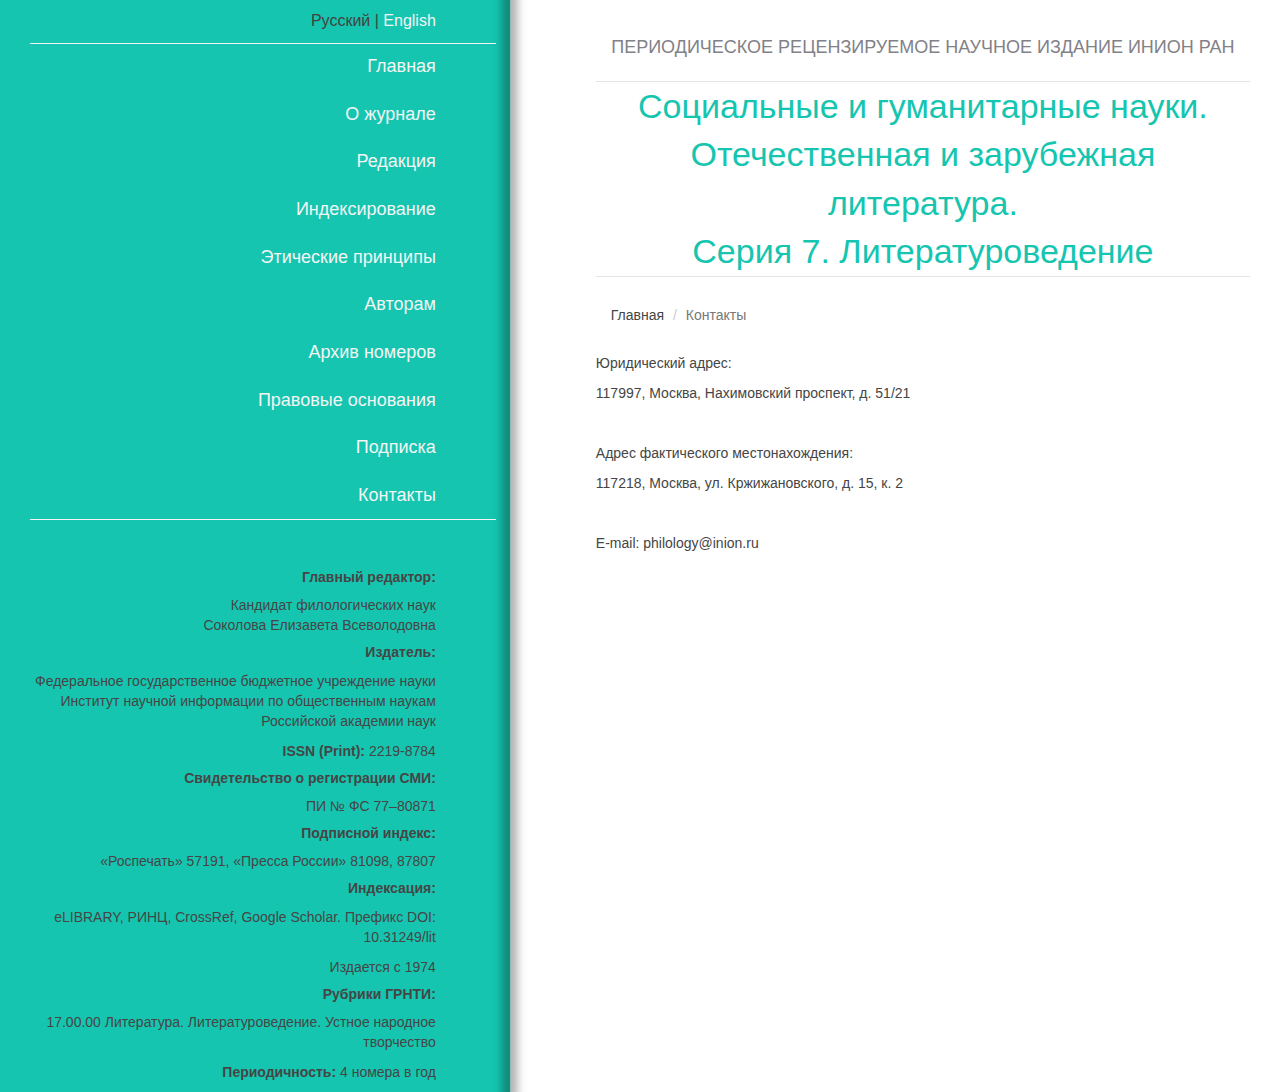
<file: contacts.html>
<html lang="ru" xmlns:fb="http://ogp.me/ns/fb#"><head>
    <meta property="og:image" content="/img/issue.jpg">
    <meta charset="utf-8">
    <meta http-equiv="X-UA-Compatible" content="IE=edge">
    <meta name="description" content="Социальные и гуманитарные науки. Отечественная и зарубежная литература. Серия 7. Литературоведение. Научный журнал, изаваемый ИНИОН РАН">
    <meta name="keywords" content="наука, журнал, научный журнал, социальные, гуманитарные, отечественная, зарубежная, иностранная, русская, литература, литературоведение, гуманитарная наука, инион">
    <title>Социальные и гуманитарные науки. Отечественная и зарубежная литература. Серия 7. Литературоведение. Научный журнал, изаваемый ИНИОН РАН</title>
    <meta name="viewport" content="width=device-width, initial-scale=1, maximum-scale=1, user-scalable=no">
    <link href="https://fonts.googleapis.com/css?family=Roboto+Condensed:400,700&amp;subset=cyrillic" rel="stylesheet">
    <link rel="stylesheet" href="https://maxcdn.bootstrapcdn.com/bootstrap/3.3.7/css/bootstrap.min.css" integrity="sha384-BVYiiSIFeK1dGmJRAkycuHAHRg32OmUcww7on3RYdg4Va+PmSTsz/K68vbdEjh4u" crossorigin="anonymous">
    <link rel="stylesheet" href="https://maxcdn.bootstrapcdn.com/font-awesome/4.7.0/css/font-awesome.min.css">
    <link href="stylesheet.css" rel="stylesheet">
</head>

<body>
    <!-- <div class="container-fluid background fixed">
        <div class="col-md-4">
        </div>
        <div class="col-md-8">
        </div>
    </div> -->
    <div class="container-fluid">
        <div class="col-sm-5 menu-block">
            <div class="menu-block-inner"><!--<div class="menu-block-inner">-->
            <div class="lang">Русский | <a href="/en/index.php">English</a></div>
<nav class="navbar navbar-default">
    <!-- Brand and toggle get grouped for better mobile display -->
    <div class="navbar-header">
      <button type="button" class="navbar-toggle collapsed" data-toggle="collapse" data-target="#navbar-collapse" aria-expanded="false">
        <span class="sr-only">Toggle navigation</span>
        <span class="icon-bar"></span>
        <span class="icon-bar"></span>
        <span class="icon-bar"></span>
      </button>
    </div>

    <!-- Collect the nav links, forms, and other content for toggling -->
    <div class="collapse navbar-collapse navbar-center" id="navbar-collapse">
      <ul class="nav navbar-navnav nav-stacked navbar-right"><!--<ul class="nav navbar-navnav nav-stacked navbar-right">-->
<li><a href="index.html">Главная</a></li>
<li><a href="about.html">О журнале</a></li>
<li><a href="editorial.html">Редакция</a></li>
<li><a href="indexing.html">Индексирование</a></li>
<li><a href="ethics.html">Этические принципы</a></li>
<li><a href="authors.html">Авторам</a></li>
<li><a href="archive.html">Архив номеров</a></li>
<li><a href="legal.html">Правовые основания</a></li>
<li><a href="subscription.html">Подписка</a></li>
<li><a href="contacts.html">Контакты</a></li>
        <!--<li><a href="send.php">Прислать статью</a></li>-->
<!--</ul>--></ul>
<!--       <form class="navbar-form" role="search" method="get" action="search.php">
			<div class="input-group field-group">
				<input type="text" class="form-control" name="query" placeholder="Поиск...">
				<span class="input-group-btn">
					<button type="submit" class="btn btn-default">
						<i class="fa fa-search"></i>
						<span class="sr-only">Поиск...</span>
					</button>
				</span>
			</div>
		</form> -->
    </div><!-- /.navbar-collapse -->
</nav>            

        <div class="info-block"><!--<div class="info-block">-->
<h5>Главный редактор:</h5>
<p>Кандидат филологических наук<br> <a href="http://inion.ru/ru/about/personalities/sokolova-elizaveta-vsevolodovna/" target="_blank">Соколова Елизавета Всеволодовна</a></p>
<h5>Издатель:</h5>
<p><a href="http://inion.ru/about/info/" target="_blank">Федеральное государственное бюджетное учреждение науки Институт научной информации по общественным наукам Российской академии наук</a></p>
<p><strong>ISSN (Print):</strong> <a href="https://portal.issn.org/resource/ISSN/2219-8784" target="_blank">2219-8784</a></p>
<h5>Свидетельство о регистрации СМИ:</h5>
<p><a href="https://rkn.gov.ru/mass-communications/reestr/media/?id=860471&amp;page=" target="_blank">ПИ № ФС 77–80871</a></p>
<h5>Подписной индекс:</h5>
<p>«Роспечать» 57191, «Пресса России» 81098, 87807</p>              
<h5>Индексация:</h5>
<p><a href="https://www.elibrary.ru/title_about_new.asp?id=2768" target="_blank">eLIBRARY</a>, <a href="https://www.elibrary.ru/title_about_new.asp?id=2768" target="_blank">РИНЦ</a>, <a href="https://www.elibrary.ru/title_about_new.asp?id=2768" target="_blank">CrossRef</a>, Google Scholar. Префикс DOI: 10.31249/lit</p>
<p>Издается с 1974</p>
<h5>Рубрики ГРНТИ:</h5>
<p>17.00.00 Литература. Литературоведение. Устное народное творчество</p>
<p><strong>Периодичность:</strong> 4 номера в год</p>
<!--</div>--></div>
		
<!--</div>--></div>
        </div>
        <div class="col-sm-7 main-block">
            <div class="title">Периодическое рецензируемое научное издание ИНИОН РАН</div>
            <div class="sitename"><a href="index.html">Социальные и гуманитарные науки. <br> Отечественная и зарубежная литература. <br> Серия 7. Литературоведение </a></div><div class="content-block">
		<ol class="breadcrumb">
			<li><a href="index.php">Главная</a></li>
			<li class="active">Контакты</li>
		</ol>
<!-- 		<h1 class="text-center">Контакты</h1> -->
		<p>Юридический адрес:</p>
<p>117997, Москва, Нахимовский проспект, д. 51/21</p>
<p>&nbsp;</p>
<p>Адрес фактического местонахождения:</p>
<p>117218, Москва, ул. Кржижановского, д. 15, к. 2</p>
<p>&nbsp;</p>
<p>E-mail:&nbsp;<a href="mailto:philology@inion.ru">philology@inion.ru</a></p>
<p>&nbsp;</p></div>
</div>
</div>
<footer>
   <div class="container">
       <h5>Главный редактор:</h5>
            <p>Доктор философских наук<br> <a href="http://inion.ru/pers_about.html?id=1587" target="_blank">Скворцов Лев Владимирович</a></p>
            <h5>Издатель:</h5>
            <p>Федеральное государственное бюджетное учреждение науки Институт научной информации по общественным наукам Российской академии наук</p>
            <p><strong>ISSN:</strong> 1728-9319</p>
            <h5>Тематические рубрики:</h5>
            <p>02.00.00 Философия<br>13.00.00 Культурология<br>16.00.00 Языкознание</p>
            <p><strong>Периодичность:</strong> 4 раза в год</p>
    </div>
	</footer>
	<script src="https://code.jquery.com/jquery-3.2.1.min.js" integrity="sha256-hwg4gsxgFZhOsEEamdOYGBf13FyQuiTwlAQgxVSNgt4=" crossorigin="anonymous"></script>
	<script src="https://maxcdn.bootstrapcdn.com/bootstrap/3.3.7/js/bootstrap.min.js" integrity="sha384-Tc5IQib027qvyjSMfHjOMaLkfuWVxZxUPnCJA7l2mCWNIpG9mGCD8wGNIcPD7Txa" crossorigin="anonymous"></script>

<!--     <script>
    	if ($(document).height() <= $(window).height())
  			$("footer").addClass("navbar-fixed-bottom");
    </script> -->

    <script src="load.js"></script>

</body></html>
</file>
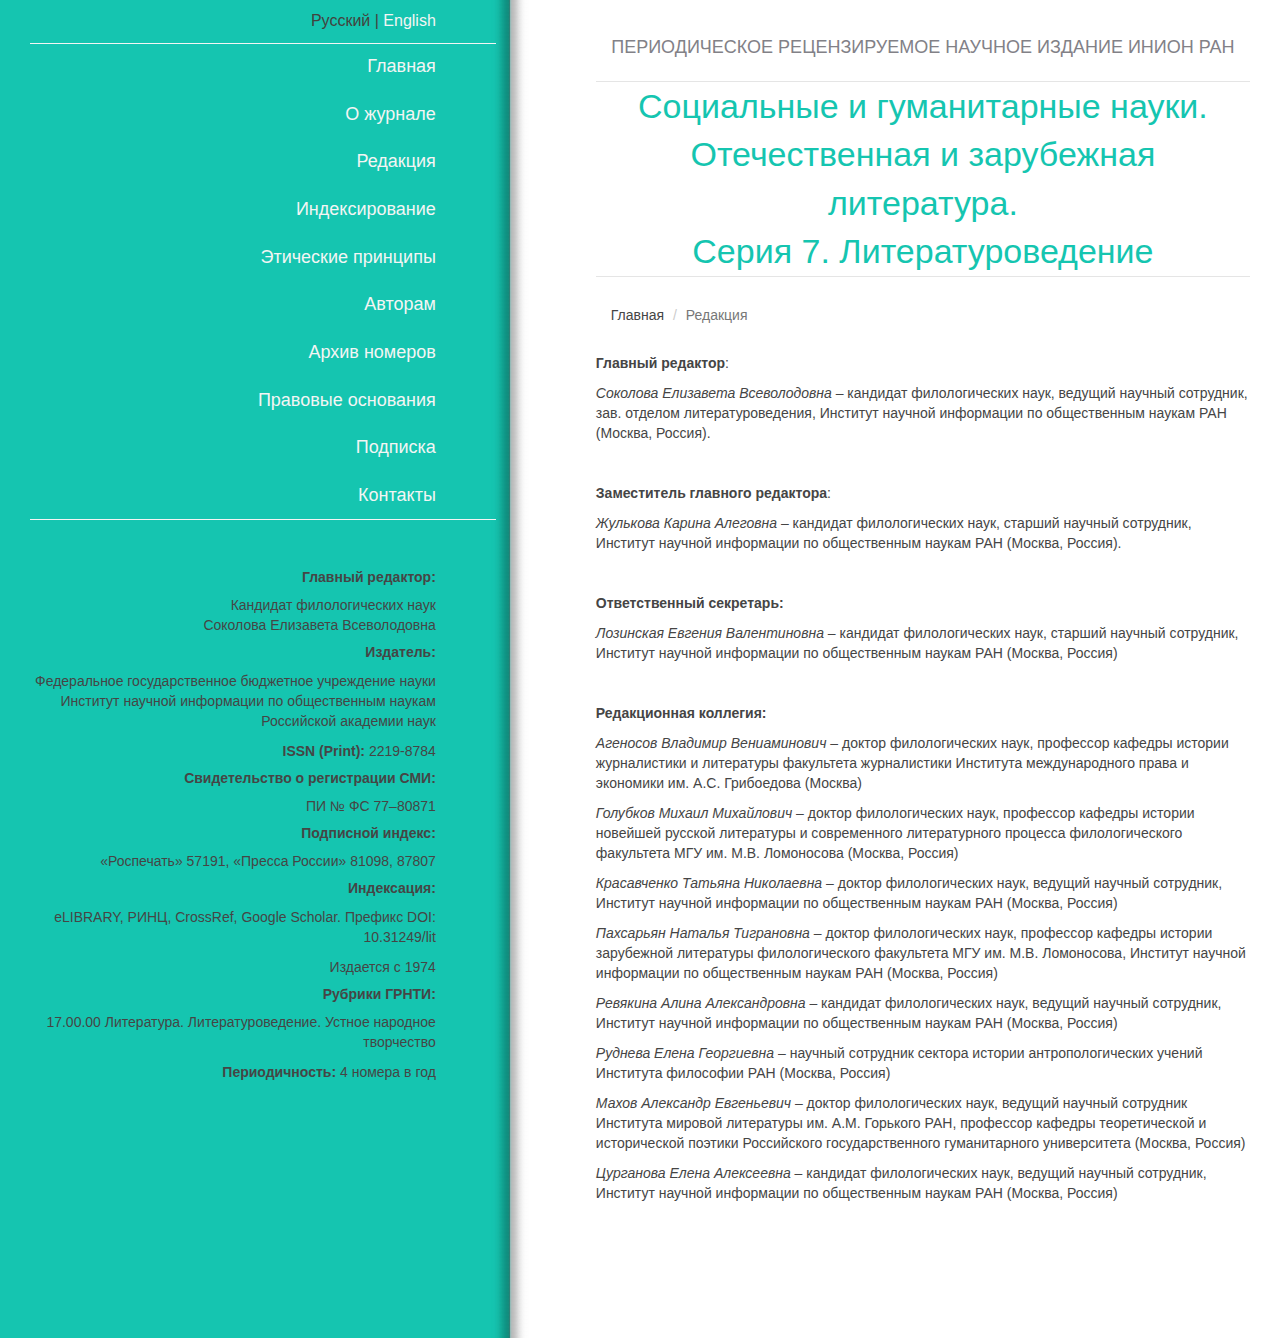
<file: editorial.html>
<html lang="ru" xmlns:fb="http://ogp.me/ns/fb#"><head>
    <meta property="og:image" content="/img/issue.jpg">
    <meta charset="utf-8">
    <meta http-equiv="X-UA-Compatible" content="IE=edge">
    <meta name="description" content="Социальные и гуманитарные науки.
Отечественная и зарубежная литература.
Серия 7. Литературоведение. Научный журнал, изаваемый ИНИОН РАН">
    <meta name="keywords" content="наука, журнал, научный журнал, человек, образ, сущность, гуманитарные аспекты, гуманитарная наука, инион">
    <title>Социальные и гуманитарные науки.
Отечественная и зарубежная литература.
Серия 7. Литературоведение</title>
    <meta name="viewport" content="width=device-width, initial-scale=1, maximum-scale=1, user-scalable=no">
    <link href="https://fonts.googleapis.com/css?family=Roboto+Condensed:400,700&amp;subset=cyrillic" rel="stylesheet">
    <link rel="stylesheet" href="https://maxcdn.bootstrapcdn.com/bootstrap/3.3.7/css/bootstrap.min.css" integrity="sha384-BVYiiSIFeK1dGmJRAkycuHAHRg32OmUcww7on3RYdg4Va+PmSTsz/K68vbdEjh4u" crossorigin="anonymous">
    <link rel="stylesheet" href="https://maxcdn.bootstrapcdn.com/font-awesome/4.7.0/css/font-awesome.min.css">
    <link href="stylesheet.css" rel="stylesheet">
	
	<!--<style>
	    html, body, body > .container {
			min-height: 100%;
		}

		body {
			font-family: "RobotoCondensed", sans-serif;
			background: url('[data-uri]') repeat-y center;
			background-size: contain;
			color: #454545;
		}

		a {
			color: #454545;
		}

		a:hover {
			color: #d97458;
		}

		.container {
			max-width: 1140px;
			padding: 0;
		}

		.lang {
			color: #43423d;
			text-align: right;
			padding-right: 60px;
			margin: 10px 0;
			font-size: 16px;
		}

		.lang a {
			color: #f3f5f4;
			font-size: 16px;
		}

		h2 {
			font-size: 18px;
			text-transform: uppercase;
			color: #838287;
		}

		h3 {
			clear: both;
			margin: 10px;
			color: #15c5b0;
			font-size: 18px;
		}

		h5 {
			font-weight: bold;
		}

		ul.articles {
		  list-style: none;
		  padding: 0;
		  margin: 0;
		}

		ul.articles li {
		  padding-left: 1em; 
		  text-indent: -.7em;

		}

		ul.articles li a {
			color: #454545;
		}

		ul.articles li a:hover {
			color: #d97458;
		}

		ul.articles li::before {
		  content: "• ";
		  font-size: 25px;
		  color: #15c5b0;
		}

		.editorial-list-item a {
		  font-style: italic;
		}
		/*.background {
			position: fixed;
			top: 0;
			bottom: 0;
			left: 0;
			right: 0;
			margin: 0;
			padding: 0;
		}

		.background > div {
			height: 100%;
			margin: 0;
			padding: 0;
		}

		.background div:first-child {
			background: #d97458;
		}

		.menu-block {
			background: #d97458;
			height: 100%;
			-webkit-box-shadow: inset -5px 0 -5px 0 #888;
				  box-shadow: inset -5px 0 5px 0 #888;
		}

		.main-block {
			-webkit-box-shadow: inset 5px 0 5px 0 #888;
				  box-shadow: inset 5px 0 5px 0 #888;
				  height: 100%;
		}*/

		.menu-block {
		  /*padding-right: 0; -- for conatiner */
		  padding-right: 40px;
		}

		.main-block {
		  padding: 15px;
		  padding-left: 60px;
		}

		.title {
			font-size: 18px;
			text-align: center;
			text-transform: uppercase;
			color: #828187;
			padding: 20px 0;
			border-bottom: 1px solid #e5e5e5;
		}

		.sitename {
			font-size: 34px;
			text-align: center;
			border-bottom: 1px solid #e5e5e5;
			margin-bottom: 20px;
		}

		.sitename a, .sitename a:hover, .sitename a:visited, .sitename a:focus {
			color: #15c5b0;
			text-decoration: none;
		}
		.rubrics div.col-md-3:nth-child(4n+1) {
			clear: left;	
		}

		.breadcrumb {
			background: transparent;
		}

		.rubrics {
			padding-bottom: 20px;
		}

		.rubrics h3 {
			margin: 30px;
		}

		.rubrics div.col-md-3 {
			text-align: center;
				margin-bottom: 10px;
		}

		.rubrics a, .rubrics a:link, .rubrics a:hover, .rubrics a:visited, .rubrics a:focus {
			color: #493D27;
			text-transform: uppercase;
			font-size: 14px;
		}

		.article-list {
			margin-top: 50px;
			text-align: center;
			list-style: none;
		}

		.article-list li {
			margin: 15px 0;
		}

		.article-name {
		/*     text-transform: uppercase; */
			font-size: 20px;
		}

		.years-list a {
			margin: 0 5px;
			font-size: 21px;
			float: left;
		}

		img.cover {
			box-shadow: 2px 3px 5px 0 rgba(0, 0, 0, 0.22);
			border: 1px solid #ccc;
		}

		.info-block {
			margin-top: 50px;
			padding-right: 60px;
			text-align: right;
		}

		.info-block a {
			color: #454545;
		}

		.info-block a:hover {
			color: #f3f5f4;
		}


		/* MENU */
		.navbar {
			margin: 10px 0;
			border: 0;
			border-top: 1px solid #f3f5f4;
			border-bottom: 1px solid #f3f5f4;
			border-radius: 0;
		}

		.navbar-default {
			background: transparent;
		}

		.navbar-right {
			margin-right: 0;
		}

		.search-container {
			padding: 0;
		}

		.navbar-collapse {
			padding: 0;
			padding-right: 60px;
		}


		.navbar-default .navbar-nav>li>a {
			text-transform: uppercase;
			font-size: 16px;
			padding: 10px;
		}

		/*.navbar-default .navbar-nav>.active>a, .navbar-default .navbar-nav>a:focus, .navbar-default .navbar-nav>a:hover {
			color: #fff;
			background-color: transparent;
		}*/

		.nav>li>a {
			color: #f3f5f4;
			text-align: right;
			font-size: 18px;
			padding: 10px 0;
		}

		.nav>li>a:focus, .nav>li>a:hover {
			text-decoration: none;
			color: #f3f5f4;
			background: transparent;
			/*background-color: #ada189 !important;*/
		}

		/* NEWS */

		.authors-list a {
			font-size: 16px;
		}

		/* Journals */

		.last-block {
			margin-top: 20px;
		}

		.last-block img {
			float: left;
			margin-right: 10px;
			margin-bottom: 20px;
		}

		.pub-block, .content-block {
			padding-bottom: 50px;
		}

		.content-block .input-group {
			width: 100%;
			margin: 20px 0;
		}

		footer {
			background: #d97458;
			display: none;
		}

		footer a {
			display: block;
		}

		.facebook-link {
			font-size: 2.5em;
		}

		/* Blocks */

		.color1 {
			background: #7D7954;
			color: #E7E3D8;
		}

		.color2 {
			background: #8F9190;
			color: #E7E3D8;
		}

		.cols-block {
			border-bottom: 5px solid #595B5A;
			padding: 0;
		}

		.journal-item {
			text-align: center;
		}

		.journal-item img {
			display: block;
			margin: 5px auto;
			max-width: 110px;
		}

		.readers-page h3, .readers-page h4 {
			margin: 20px 0;
		}

		.col-sm-3:nth-child(4n + 1) {
		  clear: left;
		}

		/*     .navbar-collapse {
				position: relative;
				padding-top: 30px !important;
				max-height: 270px;
			} */
		/*     .navbar-collapse form[role="search"] {
				position: absolute;
				top: 0px;
				right: 0px;
				width: 100%;
				padding: 0px;
				margin: 0px;
				z-index: 0;
			}
			.navbar-collapse form[role="search"] button,
			.navbar-collapse form[role="search"] input {
				padding: 8px 12px;
				border-radius: 0px;
				border-width: 0px;
				color: #ada189;
				background-color: #E6E2D7;
				border-color: rgb(231, 231, 231);
				box-shadow: none;
				outline: none;
			}
			.navbar-collapse form[role="search"] input {
				padding: 16px 12px;
				font-size: 14pt;
				font-style: italic;
				color: #ada189;
				box-shadow: none;
			}
			.navbar-collapse form[role="search"] input::-webkit-input-placeholder {color:#ada189;}
			.navbar-collapse form[role="search"] input::-moz-placeholder          {color:#ada189;}
			.navbar-collapse form[role="search"] input:-moz-placeholder           {color:#ada189;}
			.navbar-collapse form[role="search"] input:-ms-input-placeholder      {color:#ada189;}
		 */
		/*     @media (min-width: 768px) {
				.navbar-collapse {
					padding-top: 0px !important;
					padding-right: 38px !important;
				}
				.navbar-collapse form[role="search"] {
					width: 38px;
				}
				.navbar-collapse form[role="search"] button,
				.navbar-collapse form[role="search"] input {
					padding: 15px 12px;
				}
				.navbar-collapse form[role="search"] input {
					padding: 25px 12px;
					font-size: 18pt;
					opacity: 0;
					display: none;
				}
				.navbar-collapse form[role="search"].active {
					width: 100%;
				}
				.navbar-collapse form[role="search"].active .input-group {
					width: 100%;
				}
				.navbar-collapse form[role="search"].active .input-group-btn {
					width: 1%;
				}
				.navbar-collapse form[role="search"].active button,
				.navbar-collapse form[role="search"].active input {
					display: table-cell;
					opacity: 1;
				}
				.navbar-collapse form[role="search"].active input {
					width: 100%;
					text-align: right;
				}
				.navbar-collapse form[role="search"].active button[type="submit"] {
					background-color: #ada189;
					color: #fff;
				}
			} */

		@media screen and (max-width: 40em) {
		  body {
			background: #fff;
		  }
		  .lang {
			padding-right: 0;
		  }
		  .lang a {
			color: #d97458;
		  }
		  .navbar-collapse {
			background: #d97458;
			padding-right: 20px;
		  }
			.brand-container { height: auto !important; }
			.navbar-collapse form[role="search"] button {
				margin-top: -2px;
			}

			.sitename a:any-link {
				font-size: 1.1em;
			}

			.news-block .col-md-3 {
				margin-bottom: 10px;
			}

			.navbar-collapse form[role="search"] input {
				padding: 8px 12px;
			}
		  
			.info-block {
			  display: none;
			}
		  
		  footer {
			display: block;
			padding: 10px 0;
		  }
		}

		@media screen and (max-width: 768px) {
		  body {
			background: #fff;
		  }
		  .info-block {
			  display: none;
			}
		  
		  footer {
			display: block;
			padding: 10px 0;
		  }
			.navbar-default .navbar-brand { 	  height: auto; }
				.navbar-default .navbar-nav>li>a { 
					line-height: 20px;
				}
			
			.brand-container.full {
				height: 175px;
			}

			.news-block {
				padding-top: 10px;
			}

			.news-block > .well {
				position: relative;
				top: 0;
			}
		}
	</style>-->
</head>

<body>
    <!-- <div class="container-fluid background fixed">
        <div class="col-md-4">
        </div>
        <div class="col-md-8">
        </div>
    </div> -->
    <div class="container-fluid">
        <div class="col-sm-5 menu-block">
            <div class="menu-block-inner"></div>
        </div>
        <div class="col-sm-7 main-block">
            <div class="title">Периодическое рецензируемое научное издание ИНИОН РАН</div>
            <div class="sitename"><a href="index.php">Социальные и гуманитарные науки. <br> Отечественная и зарубежная литература. <br> Серия 7. Литературоведение </a></div><!-- <h2>О журнале</h2> -->
<div class="content-block">
		<ol class="breadcrumb">
			<li><a href="index.php">Главная</a></li>
			<li class="active">Редакция</li>
		</ol>
<!-- 		<h1 class="text-center">Редакция</h1> -->
		<p><strong>Главный редактор</strong>:</p>
<p><em><a href="hhttp://inion.ru/ru/about/personalities/sokolova-elizaveta-vsevolodovna/" target="_blank" rel="noopener">Соколова Елизавета Всеволодовна</a></em> – кандидат филологических наук, ведущий научный сотрудник, зав. отделом литературоведения, Институт научной информации по общественным наукам РАН (Москва, Россия).</p>
<p>&nbsp;</p>
<p><strong>Заместитель главного редактора</strong>:</p>
<p><em><a href="http://inion.ru/ru/about/personalities/zhulkova-karina-alegovna/" target="_blank" rel="noopener">Жулькова Карина Алеговна</a></em> – кандидат филологических наук, старший научный сотрудник, Институт научной информации по общественным наукам РАН (Москва, Россия).</p>

<p>&nbsp;</p>
<p><strong>Ответственный секретарь:</strong></p>
<p><em><a href="http://inion.ru/ru/about/personalities/lozinskaia-evgeniia-valentinovna/" target="_blank" rel="noopener">Лозинская Евгения Валентиновна</a></em> – кандидат филологических наук, старший научный сотрудник, Институт научной информации по общественным наукам РАН (Москва, Россия)</p><p>&nbsp;</p><p><strong>Редакционная коллегия:</strong></p><p><em><a href="http://mpgu.su/scientists/agenosov-vladimir-veniaminovich/" target="_blank" rel="noopener">Агеносов Владимир Вениаминович</a></em> – доктор филологических наук, профессор кафедры истории журналистики и литературы факультета журналистики Института международного права и экономики им. А.С. Грибоедова (Москва)</p>
<p><em><a href="http://xxcentury.philol.msu.ru/nauka/%D0%B3%D0%BE%D0%BB%D1%83%D0%B1%D0%BA%D0%BE%D0%B2-%D0%BC%D0%B8%D1%85%D0%B0%D0%B8%D0%BB-%D0%BC%D0%B8%D1%85%D0%B0%D0%B9%D0%BB%D0%BE%D0%B2%D0%B8%D1%87/" target="_blank" rel="noopener">Голубков Михаил Михайлович</a></em> – доктор филологических наук, профессор кафедры истории новейшей русской литературы и современного литературного процесса филологического факультета МГУ им. М.В. Ломоносова (Москва, Россия)</p>
<p><a href="http://inion.ru/ru/about/personalities/krasavchenko-tatiana-nikolaevna/" target="_blank" rel="noopener"><em>Красавченко Татьяна Николаевна</em></a> – доктор филологических наук, ведущий научный сотрудник, Институт научной информации по общественным наукам РАН (Москва, Россия)</p>

<p><em><a href="http://inion.ru/ru/about/personalities/pakhsarian-natalia-tigranovna/" target="_blank" rel="noopener">Пахсарьян Наталья Тиграновна</a></em> – доктор филологических наук, профессор кафедры истории зарубежной литературы филологического факультета МГУ им. М.В. Ломоносова, Институт научной информации по общественным наукам РАН (Москва, Россия)
</p>
<p><em><a href="http://inion.ru/ru/about/personalities/reviakina-alina-aleksandrovna/" target="_blank" rel="noopener">Ревякина Алина Александровна</a></em> – кандидат филологических наук, ведущий научный сотрудник, Институт научной информации по общественным наукам РАН (Москва, Россия)</p>
<p><em><a href="https://iphras.ru/rudneva.htm" target="_blank" rel="noopener">Руднева Елена Георгиевна</a></em> – научный сотрудник сектора истории антропологических учений Института философии РАН (Москва, Россия)</p>
<p><em><a href="http://imli.ru/institut/sotrudniki/1127-mahov-aleksandr-evgenevich" target="_blank" rel="noopener">Махов Александр Евгеньевич</a></em> – доктор филологических наук, ведущий научный сотрудник Института мировой литературы им. А.М. Горького РАН,&nbsp;профессор кафедры теоретической и исторической поэтики Российского государственного гуманитарного университета (Москва, Россия)</p>
<p><em><a href="http://inion.ru/ru/about/personalities/tsurganova-elena-alekseevna/" target="_blank" rel="noopener">Цурганова Елена Алексеевна</a></em> – кандидат филологических наук, ведущий научный сотрудник, Институт научной информации по общественным наукам РАН (Москва, Россия)</p>

















<p>&nbsp;</p>


<p>&nbsp;</p></div>












	

</div>
</div>
<footer>
   <div class="container">
       <h5>Главный редактор:</h5>
            <p>Доктор философских наук<br> <a href="http://inion.ru/pers_about.html?id=1587" target="_blank">Скворцов Лев Владимирович</a></p>
            <h5>Издатель:</h5>
            <p>Федеральное государственное бюджетное учреждение науки Институт научной информации по общественным наукам Российской академии наук</p>
            <p><strong>ISSN:</strong> 1728-9319</p>
            <h5>Тематические рубрики:</h5>
            <p>02.00.00 Философия<br>13.00.00 Культурология<br>16.00.00 Языкознание</p>
            <p><strong>Периодичность:</strong> 4 раза в год</p>
    </div>
	</footer>
	<script src="https://code.jquery.com/jquery-3.2.1.min.js" integrity="sha256-hwg4gsxgFZhOsEEamdOYGBf13FyQuiTwlAQgxVSNgt4=" crossorigin="anonymous"></script>
	<script src="https://maxcdn.bootstrapcdn.com/bootstrap/3.3.7/js/bootstrap.min.js" integrity="sha384-Tc5IQib027qvyjSMfHjOMaLkfuWVxZxUPnCJA7l2mCWNIpG9mGCD8wGNIcPD7Txa" crossorigin="anonymous"></script>

<!--     <script>
    	if ($(document).height() <= $(window).height())
  			$("footer").addClass("navbar-fixed-bottom");
    </script> -->

	<!--<script>
	
	  //$(".info-block")[0].innerHTML = '<object type="text/html" data="info.html" ></object>'
	  
	  //$(".info-block")[0].load("about.html")
	  
	  //console.log("test")
	  
	  info = document.getElementsByClassName("info-block")[0];
	  
	  req = new XMLHttpRequest();
	  
	  req.onreadystatechange = function () {
	  
	                             info.innerHTML = this.responseText;
	  
	                           }
							   
	  req.open("GET", "info.html", true);
	  
	  req.send();
	  
	</script>-->
	
	<script src="load.js"></script>


</body></html>
</file>
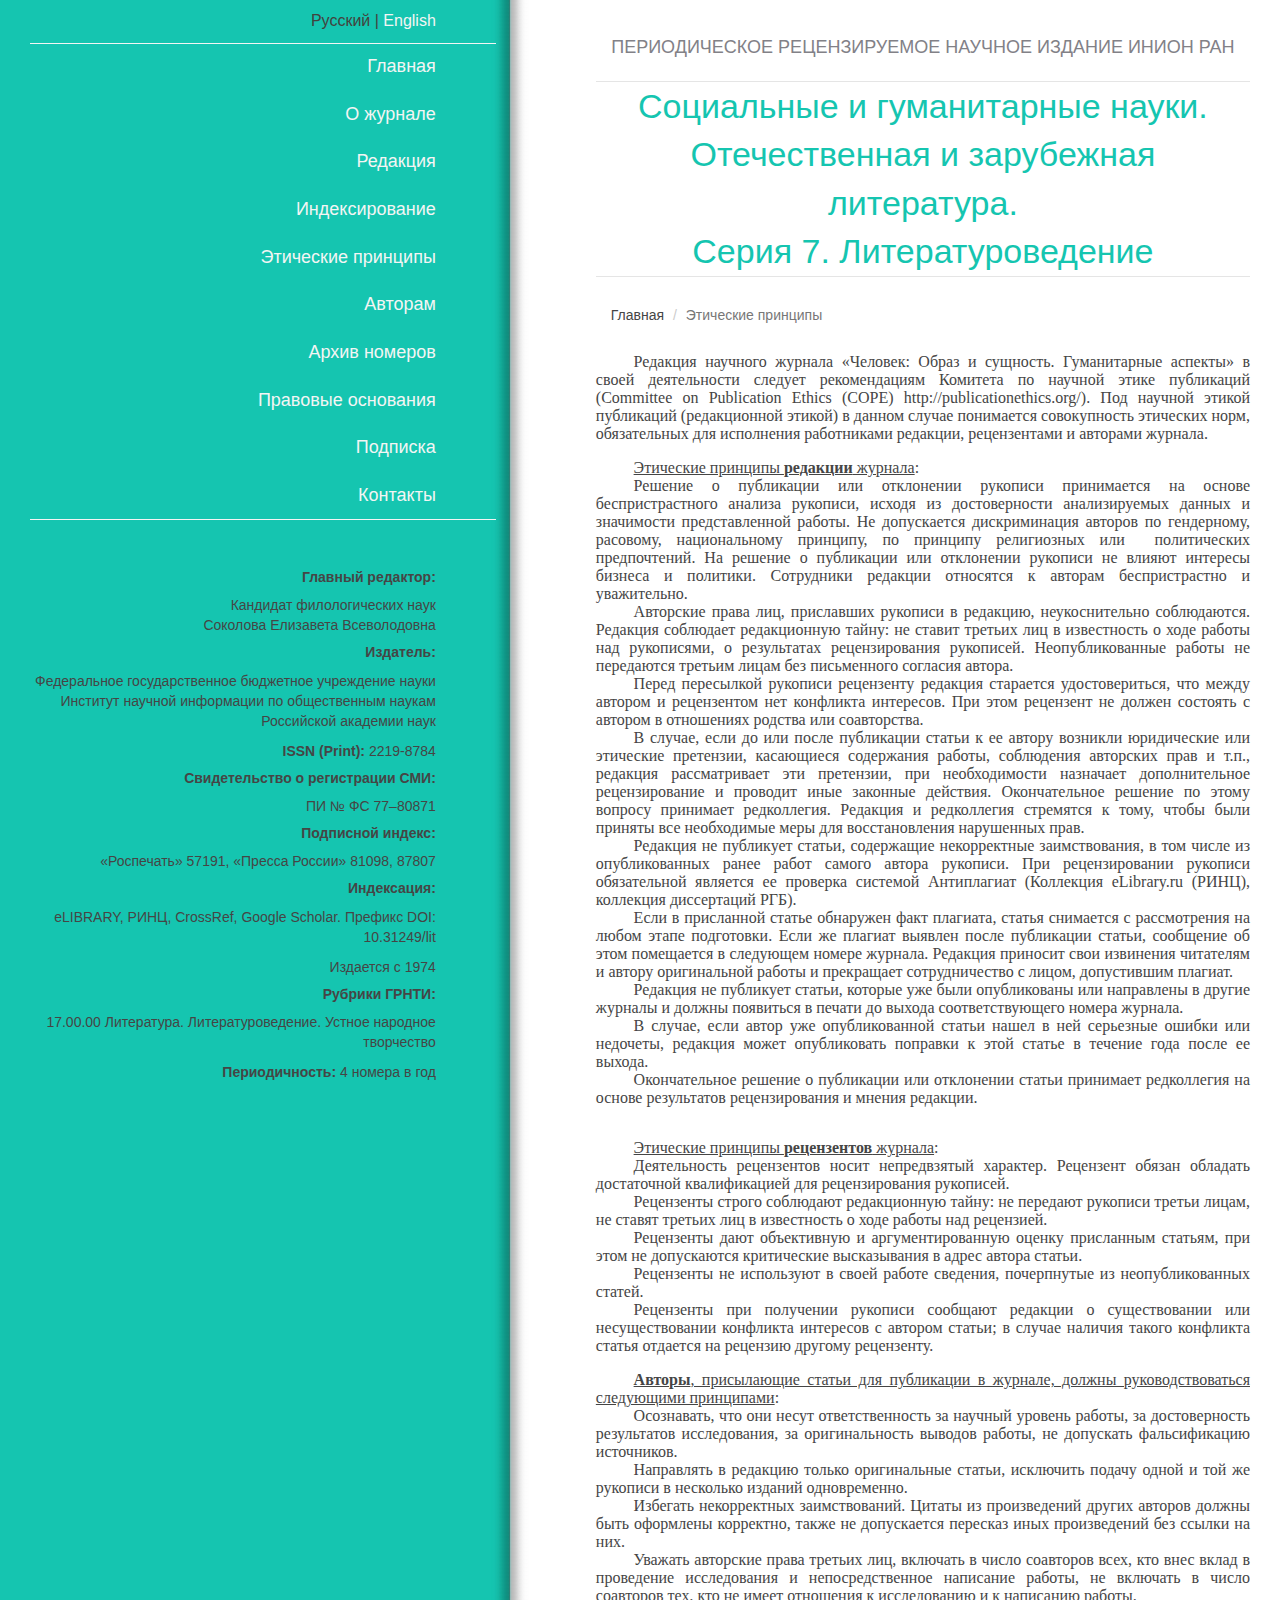
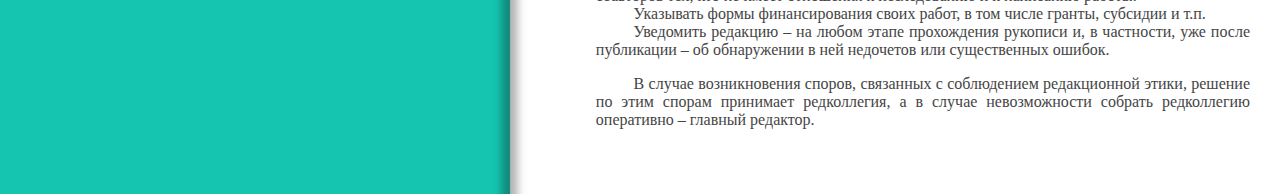
<file: ethics.html>
<html lang="ru" xmlns:fb="http://ogp.me/ns/fb#"><head>
    <meta property="og:image" content="/img/issue.jpg">
    <meta charset="utf-8">
    <meta http-equiv="X-UA-Compatible" content="IE=edge">
    <meta name="description" content="Социальные и гуманитарные науки.
Отечественная и зарубежная литература.
Серия 7. Литературоведение. Научный журнал, изаваемый ИНИОН РАН">
    <meta name="keywords" content="наука, журнал, научный журнал, человек, образ, сущность, гуманитарные аспекты, гуманитарная наука, инион">
    <title>Социальные и гуманитарные науки.
Отечественная и зарубежная литература.
Серия 7. Литературоведение</title>
    <meta name="viewport" content="width=device-width, initial-scale=1, maximum-scale=1, user-scalable=no">
    <link href="https://fonts.googleapis.com/css?family=Roboto+Condensed:400,700&amp;subset=cyrillic" rel="stylesheet">
    <link rel="stylesheet" href="https://maxcdn.bootstrapcdn.com/bootstrap/3.3.7/css/bootstrap.min.css" integrity="sha384-BVYiiSIFeK1dGmJRAkycuHAHRg32OmUcww7on3RYdg4Va+PmSTsz/K68vbdEjh4u" crossorigin="anonymous">
    <link rel="stylesheet" href="https://maxcdn.bootstrapcdn.com/font-awesome/4.7.0/css/font-awesome.min.css">
    <link href="stylesheet.css" rel="stylesheet">
	
	<!--<style>
	    html, body, body > .container {
			min-height: 100%;
		}

		body {
			font-family: "RobotoCondensed", sans-serif;
			background: url('[data-uri]') repeat-y center;
			background-size: contain;
			color: #454545;
		}

		a {
			color: #454545;
		}

		a:hover {
			color: #d97458;
		}

		.container {
			max-width: 1140px;
			padding: 0;
		}

		.lang {
			color: #43423d;
			text-align: right;
			padding-right: 60px;
			margin: 10px 0;
			font-size: 16px;
		}

		.lang a {
			color: #f3f5f4;
			font-size: 16px;
		}

		h2 {
			font-size: 18px;
			text-transform: uppercase;
			color: #838287;
		}

		h3 {
			clear: both;
			margin: 10px;
			color: #15c5b0;
			font-size: 18px;
		}

		h5 {
			font-weight: bold;
		}

		ul.articles {
		  list-style: none;
		  padding: 0;
		  margin: 0;
		}

		ul.articles li {
		  padding-left: 1em; 
		  text-indent: -.7em;

		}

		ul.articles li a {
			color: #454545;
		}

		ul.articles li a:hover {
			color: #d97458;
		}

		ul.articles li::before {
		  content: "• ";
		  font-size: 25px;
		  color: #15c5b0;
		}

		.editorial-list-item a {
		  font-style: italic;
		}
		/*.background {
			position: fixed;
			top: 0;
			bottom: 0;
			left: 0;
			right: 0;
			margin: 0;
			padding: 0;
		}

		.background > div {
			height: 100%;
			margin: 0;
			padding: 0;
		}

		.background div:first-child {
			background: #d97458;
		}

		.menu-block {
			background: #d97458;
			height: 100%;
			-webkit-box-shadow: inset -5px 0 -5px 0 #888;
				  box-shadow: inset -5px 0 5px 0 #888;
		}

		.main-block {
			-webkit-box-shadow: inset 5px 0 5px 0 #888;
				  box-shadow: inset 5px 0 5px 0 #888;
				  height: 100%;
		}*/

		.menu-block {
		  /*padding-right: 0; -- for conatiner */
		  padding-right: 40px;
		}

		.main-block {
		  padding: 15px;
		  padding-left: 60px;
		}

		.title {
			font-size: 18px;
			text-align: center;
			text-transform: uppercase;
			color: #828187;
			padding: 20px 0;
			border-bottom: 1px solid #e5e5e5;
		}

		.sitename {
			font-size: 34px;
			text-align: center;
			border-bottom: 1px solid #e5e5e5;
			margin-bottom: 20px;
		}

		.sitename a, .sitename a:hover, .sitename a:visited, .sitename a:focus {
			color: #15c5b0;
			text-decoration: none;
		}
		.rubrics div.col-md-3:nth-child(4n+1) {
			clear: left;	
		}

		.breadcrumb {
			background: transparent;
		}

		.rubrics {
			padding-bottom: 20px;
		}

		.rubrics h3 {
			margin: 30px;
		}

		.rubrics div.col-md-3 {
			text-align: center;
				margin-bottom: 10px;
		}

		.rubrics a, .rubrics a:link, .rubrics a:hover, .rubrics a:visited, .rubrics a:focus {
			color: #493D27;
			text-transform: uppercase;
			font-size: 14px;
		}

		.article-list {
			margin-top: 50px;
			text-align: center;
			list-style: none;
		}

		.article-list li {
			margin: 15px 0;
		}

		.article-name {
		/*     text-transform: uppercase; */
			font-size: 20px;
		}

		.years-list a {
			margin: 0 5px;
			font-size: 21px;
			float: left;
		}

		img.cover {
			box-shadow: 2px 3px 5px 0 rgba(0, 0, 0, 0.22);
			border: 1px solid #ccc;
		}

		.info-block {
			margin-top: 50px;
			padding-right: 60px;
			text-align: right;
		}

		.info-block a {
			color: #454545;
		}

		.info-block a:hover {
			color: #f3f5f4;
		}


		/* MENU */
		.navbar {
			margin: 10px 0;
			border: 0;
			border-top: 1px solid #f3f5f4;
			border-bottom: 1px solid #f3f5f4;
			border-radius: 0;
		}

		.navbar-default {
			background: transparent;
		}

		.navbar-right {
			margin-right: 0;
		}

		.search-container {
			padding: 0;
		}

		.navbar-collapse {
			padding: 0;
			padding-right: 60px;
		}


		.navbar-default .navbar-nav>li>a {
			text-transform: uppercase;
			font-size: 16px;
			padding: 10px;
		}

		/*.navbar-default .navbar-nav>.active>a, .navbar-default .navbar-nav>a:focus, .navbar-default .navbar-nav>a:hover {
			color: #fff;
			background-color: transparent;
		}*/

		.nav>li>a {
			color: #f3f5f4;
			text-align: right;
			font-size: 18px;
			padding: 10px 0;
		}

		.nav>li>a:focus, .nav>li>a:hover {
			text-decoration: none;
			color: #f3f5f4;
			background: transparent;
			/*background-color: #ada189 !important;*/
		}

		/* NEWS */

		.authors-list a {
			font-size: 16px;
		}

		/* Journals */

		.last-block {
			margin-top: 20px;
		}

		.last-block img {
			float: left;
			margin-right: 10px;
			margin-bottom: 20px;
		}

		.pub-block, .content-block {
			padding-bottom: 50px;
		}

		.content-block .input-group {
			width: 100%;
			margin: 20px 0;
		}

		footer {
			background: #d97458;
			display: none;
		}

		footer a {
			display: block;
		}

		.facebook-link {
			font-size: 2.5em;
		}

		/* Blocks */

		.color1 {
			background: #7D7954;
			color: #E7E3D8;
		}

		.color2 {
			background: #8F9190;
			color: #E7E3D8;
		}

		.cols-block {
			border-bottom: 5px solid #595B5A;
			padding: 0;
		}

		.journal-item {
			text-align: center;
		}

		.journal-item img {
			display: block;
			margin: 5px auto;
			max-width: 110px;
		}

		.readers-page h3, .readers-page h4 {
			margin: 20px 0;
		}

		.col-sm-3:nth-child(4n + 1) {
		  clear: left;
		}

		/*     .navbar-collapse {
				position: relative;
				padding-top: 30px !important;
				max-height: 270px;
			} */
		/*     .navbar-collapse form[role="search"] {
				position: absolute;
				top: 0px;
				right: 0px;
				width: 100%;
				padding: 0px;
				margin: 0px;
				z-index: 0;
			}
			.navbar-collapse form[role="search"] button,
			.navbar-collapse form[role="search"] input {
				padding: 8px 12px;
				border-radius: 0px;
				border-width: 0px;
				color: #ada189;
				background-color: #E6E2D7;
				border-color: rgb(231, 231, 231);
				box-shadow: none;
				outline: none;
			}
			.navbar-collapse form[role="search"] input {
				padding: 16px 12px;
				font-size: 14pt;
				font-style: italic;
				color: #ada189;
				box-shadow: none;
			}
			.navbar-collapse form[role="search"] input::-webkit-input-placeholder {color:#ada189;}
			.navbar-collapse form[role="search"] input::-moz-placeholder          {color:#ada189;}
			.navbar-collapse form[role="search"] input:-moz-placeholder           {color:#ada189;}
			.navbar-collapse form[role="search"] input:-ms-input-placeholder      {color:#ada189;}
		 */
		/*     @media (min-width: 768px) {
				.navbar-collapse {
					padding-top: 0px !important;
					padding-right: 38px !important;
				}
				.navbar-collapse form[role="search"] {
					width: 38px;
				}
				.navbar-collapse form[role="search"] button,
				.navbar-collapse form[role="search"] input {
					padding: 15px 12px;
				}
				.navbar-collapse form[role="search"] input {
					padding: 25px 12px;
					font-size: 18pt;
					opacity: 0;
					display: none;
				}
				.navbar-collapse form[role="search"].active {
					width: 100%;
				}
				.navbar-collapse form[role="search"].active .input-group {
					width: 100%;
				}
				.navbar-collapse form[role="search"].active .input-group-btn {
					width: 1%;
				}
				.navbar-collapse form[role="search"].active button,
				.navbar-collapse form[role="search"].active input {
					display: table-cell;
					opacity: 1;
				}
				.navbar-collapse form[role="search"].active input {
					width: 100%;
					text-align: right;
				}
				.navbar-collapse form[role="search"].active button[type="submit"] {
					background-color: #ada189;
					color: #fff;
				}
			} */

		@media screen and (max-width: 40em) {
		  body {
			background: #fff;
		  }
		  .lang {
			padding-right: 0;
		  }
		  .lang a {
			color: #d97458;
		  }
		  .navbar-collapse {
			background: #d97458;
			padding-right: 20px;
		  }
			.brand-container { height: auto !important; }
			.navbar-collapse form[role="search"] button {
				margin-top: -2px;
			}

			.sitename a:any-link {
				font-size: 1.1em;
			}

			.news-block .col-md-3 {
				margin-bottom: 10px;
			}

			.navbar-collapse form[role="search"] input {
				padding: 8px 12px;
			}
		  
			.info-block {
			  display: none;
			}
		  
		  footer {
			display: block;
			padding: 10px 0;
		  }
		}

		@media screen and (max-width: 768px) {
		  body {
			background: #fff;
		  }
		  .info-block {
			  display: none;
			}
		  
		  footer {
			display: block;
			padding: 10px 0;
		  }
			.navbar-default .navbar-brand { 	  height: auto; }
				.navbar-default .navbar-nav>li>a { 
					line-height: 20px;
				}
			
			.brand-container.full {
				height: 175px;
			}

			.news-block {
				padding-top: 10px;
			}

			.news-block > .well {
				position: relative;
				top: 0;
			}
		}
	</style>-->
</head>

<body>
    <!-- <div class="container-fluid background fixed">
        <div class="col-md-4">
        </div>
        <div class="col-md-8">
        </div>
    </div> -->
    <div class="container-fluid">
        <div class="col-sm-5 menu-block">
            <div class="menu-block-inner"></div>
        </div>
        <div class="col-sm-7 main-block">
            <div class="title">Периодическое рецензируемое научное издание ИНИОН РАН</div>
            <div class="sitename"><a href="index.php">Социальные и гуманитарные науки. <br> Отечественная и зарубежная литература. <br> Серия 7. Литературоведение </a></div><!-- <h2>О журнале</h2> -->
<div class="content-block">
		<ol class="breadcrumb">
			<li><a href="index.php">Главная</a></li>
			<li class="active">Этические принципы</li>
		</ol>
<!-- 		<h1 class="text-center">Этические принципы</h1> -->
		<p class="MsoNormal" style="margin-bottom: .0001pt; text-align: justify; text-indent: 1.0cm; line-height: normal;"><span style="font-size: 12.0pt; font-family: 'Times New Roman','serif';">Редакция научного журнала «Человек: Образ и сущность. Гуманитарные аспекты» в своей деятельности следует рекомендациям Комитета по научной этике публикаций (Committee on Publication Ethics (COPE) <a href="http://publicationethics.org/" target="_blank" rel="noopener">http://publicationethics.org/</a>). Под научной этикой публикаций (редакционной этикой) в данном случае понимается совокупность этических норм, обязательных для исполнения работниками редакции, рецензентами и авторами журнала.</span></p>
<p class="MsoNormal" style="margin-bottom: .0001pt; text-align: justify; text-indent: 1.0cm; line-height: normal;">&nbsp;</p>
<p class="MsoNormal" style="margin-bottom: .0001pt; text-align: justify; text-indent: 1.0cm; line-height: normal;"><u><span style="font-size: 12.0pt; font-family: 'Times New Roman','serif';">Этические принципы <strong>редакции</strong> журнала</span></u><span style="font-size: 12.0pt; font-family: 'Times New Roman','serif';">:</span></p>
<p class="MsoNormal" style="margin-bottom: .0001pt; text-align: justify; text-indent: 1.0cm; line-height: normal;"><span style="font-size: 12.0pt; font-family: 'Times New Roman','serif';">Решение о публикации или отклонении рукописи принимается на основе беспристрастного анализа рукописи, исходя из достоверности анализируемых данных и значимости представленной работы. Не допускается дискриминация авторов по гендерному, расовому, национальному принципу, по принципу религиозных или<span style="mso-spacerun: yes;">&nbsp; </span>политических предпочтений. На решение о публикации или отклонении рукописи не влияют интересы бизнеса и политики. Сотрудники редакции относятся к авторам беспристрастно и уважительно.</span></p>
<p class="MsoNormal" style="margin-bottom: .0001pt; text-align: justify; text-indent: 1.0cm; line-height: normal;"><span style="font-size: 12.0pt; font-family: 'Times New Roman','serif';">Авторские права лиц, приславших рукописи в редакцию, неукоснительно соблюдаются. Редакция соблюдает редакционную тайну: не ставит третьих лиц в известность о ходе работы над рукописями, о результатах рецензирования рукописей. Неопубликованные работы не передаются третьим лицам без письменного согласия автора. </span></p>
<p class="MsoNormal" style="margin-bottom: .0001pt; text-align: justify; text-indent: 1.0cm; line-height: normal;"><span style="font-size: 12.0pt; font-family: 'Times New Roman','serif';">Перед пересылкой рукописи рецензенту редакция старается удостовериться, что между автором и рецензентом нет конфликта интересов. При этом рецензент не должен состоять с автором в отношениях родства или соавторства.</span></p>
<p class="MsoNormal" style="margin-bottom: .0001pt; text-align: justify; text-indent: 1.0cm; line-height: normal;"><span style="font-size: 12.0pt; font-family: 'Times New Roman','serif';">В случае, если до или после публикации статьи к ее автору возникли юридические или этические претензии, касающиеся содержания работы, соблюдения авторских прав и т.п., редакция рассматривает эти претензии, при необходимости назначает дополнительное рецензирование и проводит иные законные действия. Окончательное решение по этому вопросу принимает редколлегия. Редакция и редколлегия стремятся к тому, чтобы были приняты все необходимые меры для восстановления нарушенных прав.</span></p>
<p class="MsoNormal" style="margin-bottom: .0001pt; text-align: justify; text-indent: 1.0cm; line-height: normal;"><span style="font-size: 12.0pt; font-family: 'Times New Roman','serif';">Редакция не публикует статьи, содержащие некорректные заимствования, в том числе из опубликованных ранее работ самого автора рукописи. При рецензировании рукописи обязательной является ее проверка системой Антиплагиат (Коллекция eLibrary.ru (РИНЦ), коллекция диссертаций РГБ). </span></p>
<p class="MsoNormal" style="margin-bottom: .0001pt; text-align: justify; text-indent: 1.0cm; line-height: normal;"><span style="font-size: 12.0pt; font-family: 'Times New Roman','serif';">Если в присланной статье обнаружен факт плагиата, статья снимается с рассмотрения на любом этапе подготовки. Если же плагиат выявлен после публикации статьи, сообщение об этом помещается в следующем номере журнала. Редакция приносит свои извинения читателям и автору оригинальной работы и прекращает сотрудничество с лицом, допустившим плагиат.</span></p>
<p class="MsoNormal" style="margin-bottom: .0001pt; text-align: justify; text-indent: 1.0cm; line-height: normal;"><span style="font-size: 12.0pt; font-family: 'Times New Roman','serif';">Редакция не публикует статьи, которые уже были опубликованы или направлены в другие журналы и должны появиться в печати до выхода соответствующего номера журнала.</span></p>
<p class="MsoNormal" style="margin-bottom: .0001pt; text-align: justify; text-indent: 1.0cm; line-height: normal;"><span style="font-size: 12.0pt; font-family: 'Times New Roman','serif';">В случае, если автор уже опубликованной статьи нашел в ней серьезные ошибки или недочеты, редакция может опубликовать поправки к этой статье в течение года после ее выхода. </span></p>
<p class="MsoNormal" style="margin-bottom: .0001pt; text-align: justify; text-indent: 1.0cm; line-height: normal;"><span style="font-size: 12.0pt; font-family: 'Times New Roman','serif';">Окончательное решение о публикации или отклонении статьи принимает редколлегия на основе результатов рецензирования и мнения редакции.</span></p>
<p class="MsoNormal" style="margin-bottom: .0001pt; text-align: justify; text-indent: 1.0cm; line-height: normal;">&nbsp;</p>
<p class="MsoNormal" style="margin-bottom: .0001pt; text-align: justify; text-indent: 1.0cm; line-height: normal;">&nbsp;</p>
<p class="MsoNormal" style="margin-bottom: .0001pt; text-align: justify; text-indent: 1.0cm; line-height: normal;"><u><span style="font-size: 12.0pt; font-family: 'Times New Roman','serif';">Этические принципы <strong>рецензентов</strong> журнала</span></u><span style="font-size: 12.0pt; font-family: 'Times New Roman','serif';">:</span></p>
<p class="MsoNormal" style="margin-bottom: .0001pt; text-align: justify; text-indent: 1.0cm; line-height: normal;"><span style="font-size: 12.0pt; font-family: 'Times New Roman','serif';">Деятельность рецензентов носит непредвзятый характер. Рецензент обязан обладать достаточной квалификацией для рецензирования рукописей.</span></p>
<p class="MsoNormal" style="margin-bottom: .0001pt; text-align: justify; text-indent: 1.0cm; line-height: normal;"><span style="font-size: 12.0pt; font-family: 'Times New Roman','serif';">Рецензенты строго соблюдают редакционную тайну: не передают рукописи третьи лицам, не ставят третьих лиц в известность о ходе работы над рецензией.</span></p>
<p class="MsoNormal" style="margin-bottom: .0001pt; text-align: justify; text-indent: 1.0cm; line-height: normal;"><span style="font-size: 12.0pt; font-family: 'Times New Roman','serif';">Рецензенты дают объективную и аргументированную оценку присланным статьям, при этом не допускаются критические высказывания в адрес автора статьи.</span></p>
<p class="MsoNormal" style="margin-bottom: .0001pt; text-align: justify; text-indent: 1.0cm; line-height: normal;"><span style="font-size: 12.0pt; font-family: 'Times New Roman','serif';">Рецензенты не используют в своей работе сведения, почерпнутые из неопубликованных статей.</span></p>
<p class="MsoNormal" style="margin-bottom: .0001pt; text-align: justify; text-indent: 1.0cm; line-height: normal;"><span style="font-size: 12.0pt; font-family: 'Times New Roman','serif';">Рецензенты при получении рукописи сообщают редакции о существовании или несуществовании конфликта интересов с автором статьи; в случае наличия такого конфликта статья отдается на рецензию другому рецензенту.</span></p>
<p class="MsoNormal" style="margin-bottom: .0001pt; text-align: justify; text-indent: 1.0cm; line-height: normal;">&nbsp;</p>
<p class="MsoNormal" style="margin-bottom: .0001pt; text-align: justify; text-indent: 1.0cm; line-height: normal;"><u><span style="font-size: 12.0pt; font-family: 'Times New Roman','serif';"><strong>Авторы</strong>, присылающие статьи для публикации в журнале, должны руководствоваться следующими принципами</span></u><span style="font-size: 12.0pt; font-family: 'Times New Roman','serif';">:</span></p>
<p class="MsoNormal" style="margin-bottom: .0001pt; text-align: justify; text-indent: 1.0cm; line-height: normal;"><span style="font-size: 12.0pt; font-family: 'Times New Roman','serif';">Осознавать, что они несут ответственность за научный уровень работы, за достоверность результатов исследования, за оригинальность выводов работы, не допускать фальсификацию источников. </span></p>
<p class="MsoNormal" style="margin-bottom: .0001pt; text-align: justify; text-indent: 1.0cm; line-height: normal;"><span style="font-size: 12.0pt; font-family: 'Times New Roman','serif';">Направлять в редакцию только оригинальные статьи, исключить подачу одной и той же рукописи в несколько изданий одновременно.</span></p>
<p class="MsoNormal" style="margin-bottom: .0001pt; text-align: justify; text-indent: 1.0cm; line-height: normal;"><span style="font-size: 12.0pt; font-family: 'Times New Roman','serif';">Избегать некорректных заимствований. Цитаты из произведений других авторов должны быть оформлены корректно, также не допускается пересказ иных произведений без ссылки на них. </span></p>
<p class="MsoNormal" style="margin-bottom: .0001pt; text-align: justify; text-indent: 1.0cm; line-height: normal;"><span style="font-size: 12.0pt; font-family: 'Times New Roman','serif';">Уважать авторские права третьих лиц, включать в число соавторов всех, кто внес вклад в проведение исследования и непосредственное написание работы, не включать в число соавторов тех, кто не имеет отношения к исследованию и к написанию работы. </span></p>
<p class="MsoNormal" style="margin-bottom: .0001pt; text-align: justify; text-indent: 1.0cm; line-height: normal;"><span style="font-size: 12.0pt; font-family: 'Times New Roman','serif';">Указывать формы финансирования своих работ, в том числе гранты, субсидии и т.п.</span></p>
<p class="MsoNormal" style="margin-bottom: .0001pt; text-align: justify; text-indent: 1.0cm; line-height: normal;"><span style="font-size: 12.0pt; font-family: 'Times New Roman','serif';">Уведомить редакцию – на любом этапе прохождения рукописи и, в частности, уже после публикации – об обнаружении в ней недочетов или существенных ошибок.</span></p>
<p class="MsoNormal" style="margin-bottom: .0001pt; text-align: justify; text-indent: 1.0cm; line-height: normal;">&nbsp;</p>
<p class="MsoNormal" style="margin-bottom: .0001pt; text-align: justify; text-indent: 1.0cm; line-height: normal;"><span style="font-size: 12.0pt; font-family: 'Times New Roman','serif';">В случае возникновения споров, связанных с соблюдением редакционной этики, решение по этим спорам принимает редколлегия, а в случае невозможности собрать редколлегию оперативно – главный редактор.</span></p></div>












	

</div>
</div>
<footer>
   <div class="container">
       <h5>Главный редактор:</h5>
            <p>Доктор философских наук<br> <a href="http://inion.ru/pers_about.html?id=1587" target="_blank">Скворцов Лев Владимирович</a></p>
            <h5>Издатель:</h5>
            <p>Федеральное государственное бюджетное учреждение науки Институт научной информации по общественным наукам Российской академии наук</p>
            <p><strong>ISSN:</strong> 1728-9319</p>
            <h5>Тематические рубрики:</h5>
            <p>02.00.00 Философия<br>13.00.00 Культурология<br>16.00.00 Языкознание</p>
            <p><strong>Периодичность:</strong> 4 раза в год</p>
    </div>
	</footer>
	<script src="https://code.jquery.com/jquery-3.2.1.min.js" integrity="sha256-hwg4gsxgFZhOsEEamdOYGBf13FyQuiTwlAQgxVSNgt4=" crossorigin="anonymous"></script>
	<script src="https://maxcdn.bootstrapcdn.com/bootstrap/3.3.7/js/bootstrap.min.js" integrity="sha384-Tc5IQib027qvyjSMfHjOMaLkfuWVxZxUPnCJA7l2mCWNIpG9mGCD8wGNIcPD7Txa" crossorigin="anonymous"></script>

<!--     <script>
    	if ($(document).height() <= $(window).height())
  			$("footer").addClass("navbar-fixed-bottom");
    </script> -->

	<!--<script>
	
	  //$(".info-block")[0].innerHTML = '<object type="text/html" data="info.html" ></object>'
	  
	  //$(".info-block")[0].load("about.html")
	  
	  //console.log("test")
	  
	  info = document.getElementsByClassName("info-block")[0];
	  
	  req = new XMLHttpRequest();
	  
	  req.onreadystatechange = function () {
	  
	                             info.innerHTML = this.responseText;
	  
	                           }
							   
	  req.open("GET", "info.html", true);
	  
	  req.send();
	  
	</script>-->
	
	<script src="load.js"></script>

</body>
</html>
</file>
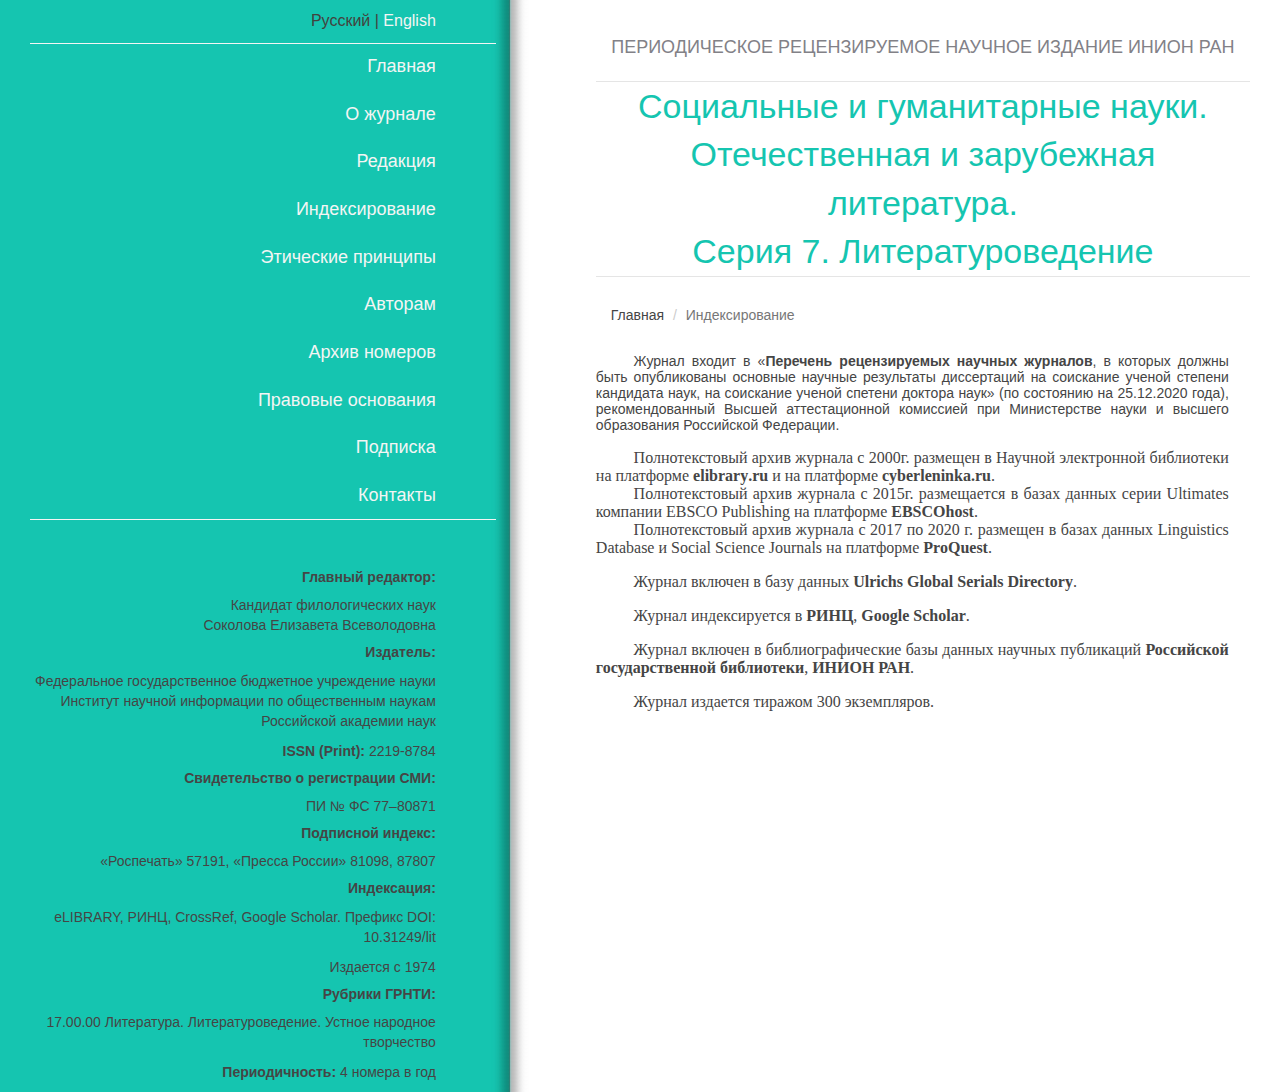
<file: indexing.html>
<!DOCTYPE html>
<html lang="ru" xmlns:fb="http://ogp.me/ns/fb#">

<head>
    <meta property="og:image" content="/img/issue.jpg" />
    <meta charset="utf-8">
    <meta http-equiv="X-UA-Compatible" content="IE=edge">
    <meta name="description" content="Человек: образ и сущность. Гуманитарные аспекты. Научный журнал, изаваемый ИНИОН РАН">
    <meta name="keywords" content="наука, журнал, научный журнал, человек, образ, сущность, гуманитарные аспекты, гуманитарная наука, инион">
    <title>Человек: Образ и сущность</title>
    <meta name="viewport" content="width=device-width, initial-scale=1, maximum-scale=1, user-scalable=no">
    <link href="https://fonts.googleapis.com/css?family=Roboto+Condensed:400,700&amp;subset=cyrillic" rel="stylesheet">
    <link rel="stylesheet" href="https://maxcdn.bootstrapcdn.com/bootstrap/3.3.7/css/bootstrap.min.css" integrity="sha384-BVYiiSIFeK1dGmJRAkycuHAHRg32OmUcww7on3RYdg4Va+PmSTsz/K68vbdEjh4u" crossorigin="anonymous">
    <link rel="stylesheet" href="https://maxcdn.bootstrapcdn.com/font-awesome/4.7.0/css/font-awesome.min.css">
    <link href="stylesheet.css" rel="stylesheet">
</head>

<body>
    <!-- <div class="container-fluid background fixed">
        <div class="col-md-4">
        </div>
        <div class="col-md-8">
        </div>
    </div> -->
    <div class="container-fluid">
        <div class="col-sm-5 menu-block">
            <div class="menu-block-inner"></div>
        </div>
        <div class="col-sm-7 main-block">
            <div class="title">Периодическое рецензируемое научное издание ИНИОН РАН</div>
            <div class="sitename"><a href="index.php">Человек: Образ и сущность.<br> Гуманитарные аспекты</a></div><div class="content-block">
		<ol class="breadcrumb">
			<li><a href="index.php">Главная</a></li>
			<li class="active">Индексирование</li>
		</ol>
<!-- 		<h1 class="text-center">Индексирование</h1> -->
		<p class="MsoNormal" style="text-align: justify; text-indent: 1.0cm; line-height: normal; margin: 0cm 15.9pt .0001pt 0cm;">Журнал&nbsp;входит в &laquo;<strong><a href="https://vak.minobrnauki.gov.ru/uploader/loader?type=19&amp;name=91107547002&amp;f=7112" target="_blank" rel="noopener">Перечень рецензируемых научных журналов</a></strong>, в которых должны быть опубликованы основные научные результаты диссертаций на соискание ученой степени кандидата наук, на соискание ученой спетени доктора наук&raquo; (по состоянию на 25.12.2020 года), рекомендованный Высшей аттестационной комиссией при Министерстве науки и высшего образования Российской Федерации.</p>
<p class="MsoNormal" style="text-align: justify; text-indent: 1.0cm; line-height: normal; margin: 0cm 15.9pt .0001pt 0cm;">&nbsp;</p>
<p class="MsoNormal" style="text-align: justify; text-indent: 1.0cm; line-height: normal; margin: 0cm 15.9pt .0001pt 0cm;"><span style="font-size: 12.0pt; font-family: 'Times New Roman','serif'; mso-fareast-font-family: 'Times New Roman'; mso-fareast-language: RU;">Полнотекстовый архив<strong>&nbsp;</strong>журнала с 2000г. размещен в Научной электронной библиотеки на платформе&nbsp;</span><strong><span lang="EN-US" style="font-size: 12.0pt; font-family: 'Times New Roman','serif'; mso-fareast-font-family: 'Times New Roman'; mso-ansi-language: EN-US; mso-fareast-language: RU;"><a href="http://elibrary.ru/title_about.asp?id=2776" target="_blank" rel="noopener">elibrary<span lang="RU">.</span>ru</a></span></strong><span style="font-size: 12.0pt; font-family: 'Times New Roman','serif'; mso-fareast-font-family: 'Times New Roman'; mso-fareast-language: RU;">&nbsp;и&nbsp;</span><span style="font-size: 12.0pt; font-family: 'Times New Roman','serif'; mso-fareast-font-family: 'Times New Roman'; mso-fareast-language: RU;">на платформе&nbsp;<a href="https://cyberleninka.ru/journal/n/chelovek-obraz-i-suschnost-gumanitarnye-aspekty" target="_blank" rel="noopener"><strong>cyberleninka.ru</strong></a>.</span></p>
<p class="MsoNormal" style="text-align: justify; text-indent: 1.0cm; line-height: normal; margin: 0cm 15.9pt .0001pt 0cm;"><span style="font-size: 12.0pt; font-family: 'Times New Roman','serif'; mso-fareast-font-family: 'Times New Roman'; mso-fareast-language: RU;">Полнотекстовый архив журнала с 2015г. размещается в базах данных серии Ultimates компании EBSCO Publishing на платформе&nbsp;<strong><a href="http://search.ebscohost.com/" target="_blank" rel="noopener">EBSCOhost</a></strong>.</span></p>
<p class="MsoNormal" style="text-align: justify; text-indent: 1.0cm; line-height: normal; margin: 0cm 15.9pt .0001pt 0cm;"><span style="font-size: 12.0pt; font-family: 'Times New Roman','serif'; mso-fareast-font-family: 'Times New Roman'; mso-fareast-language: RU;">Полнотекстовый архив журнала с 2017 по 2020 г. размещен в базах данных Linguistics Database и Social Science Journals на платформе&nbsp;<strong><a href="https://search.proquest.com/" target="_blank" rel="noopener">ProQuest</a></strong>.</span></p>
<p class="MsoNormal" style="text-align: justify; text-indent: 1.0cm; line-height: normal; margin: 0cm 15.9pt .0001pt 0cm;">&nbsp;</p>
<p class="MsoNormal" style="text-align: justify; text-indent: 1.0cm; line-height: normal; margin: 0cm 15.9pt .0001pt 0cm;"><span style="font-size: 12.0pt; font-family: 'Times New Roman','serif'; mso-fareast-font-family: 'Times New Roman'; mso-fareast-language: RU;">Журнал включен в базу данных&nbsp;<strong><a href="http://ulrichsweb.serialssolutions.com/login" target="_blank" rel="noopener">Ulrichs&nbsp;<span lang="EN-US">Global</span>&nbsp;<span lang="EN-US">Serials</span>&nbsp;Directory</a></strong>.</span></p>
<p class="MsoNormal" style="text-align: justify; text-indent: 1.0cm; line-height: normal; margin: 0cm 15.9pt .0001pt 0cm;">&nbsp;</p>
<p class="MsoNormal" style="text-align: justify; text-indent: 1.0cm; line-height: normal; margin: 0cm 15.9pt .0001pt 0cm;"><span style="font-size: 12.0pt; font-family: 'Times New Roman','serif'; mso-fareast-font-family: 'Times New Roman'; mso-fareast-language: RU;">Журнал индексируется в&nbsp;<strong><a href="https://elibrary.ru/title_about.asp?id=2776" target="_blank" rel="noopener">РИНЦ</a></strong>,&nbsp;</span><strong><span lang="EN-US" style="font-size: 12.0pt; font-family: 'Times New Roman','serif'; mso-fareast-font-family: 'Times New Roman'; mso-ansi-language: EN-US; mso-fareast-language: RU;"><a href="https://scholar.google.ru/citations?user=Wskore8AAAAJ&amp;hl=ru" target="_blank" rel="noopener">Google Scholar</a></span></strong><span style="font-size: 12.0pt; font-family: 'Times New Roman','serif'; mso-fareast-font-family: 'Times New Roman'; mso-fareast-language: RU;">.</span></p>
<p class="MsoNormal" style="text-align: justify; text-indent: 1.0cm; line-height: normal; margin: 0cm 15.9pt .0001pt 0cm;">&nbsp;</p>
<p class="MsoNormal" style="text-align: justify; text-indent: 1.0cm; line-height: normal; margin: 0cm 15.9pt .0001pt 0cm;"><span style="font-size: 12.0pt; font-family: 'Times New Roman','serif'; mso-fareast-font-family: 'Times New Roman'; mso-fareast-language: RU;">Журнал включен в библиографические базы данных научных публикаций&nbsp;<strong><a href="http://olden.rsl.ru/ru/networkresources" target="_blank" rel="noopener">Российской государственной библиотеки</a></strong>,&nbsp;</span><strong><a style="font-family: 'Times New Roman', serif; font-size: 12pt;" href="http://inion.ru/resources/bazy-dannykh-inion-ran/" target="_blank" rel="noopener">ИНИОН&nbsp;РАН</a></strong><span style="font-family: 'Times New Roman', serif; font-size: 12pt;">.</span></p>
<p class="MsoNormal" style="text-align: justify; text-indent: 1.0cm; line-height: normal; margin: 0cm 15.9pt .0001pt 0cm;">&nbsp;</p>
<p class="MsoNormal" style="text-align: justify; text-indent: 1.0cm; line-height: normal; margin: 0cm 15.9pt .0001pt 0cm;"><span style="font-size: 12.0pt; font-family: 'Times New Roman','serif'; mso-fareast-font-family: 'Times New Roman'; mso-fareast-language: RU;">Журнал издается тиражом 300 экземпляров.</span></p>
<p class="MsoNormal" style="text-align: justify; text-indent: 1.0cm; line-height: normal; margin: 0cm 15.9pt .0001pt 0cm;">&nbsp;</p>
<p class="MsoNormal" style="text-align: justify; text-indent: 1.0cm; line-height: normal; margin: 0cm 15.9pt .0001pt 0cm;">&nbsp;</p></div>
</div>
</div>
<footer>
   <div class="container">
       <h5>Главный редактор:</h5>
            <p>Доктор философских наук<br> <a href="http://inion.ru/pers_about.html?id=1587" target="_blank">Скворцов Лев Владимирович</a></p>
            <h5>Издатель:</h5>
            <p>Федеральное государственное бюджетное учреждение науки Институт научной информации по общественным наукам Российской академии наук</p>
            <p><strong>ISSN:</strong> 1728-9319</p>
            <h5>Тематические рубрики:</h5>
            <p>02.00.00 Философия<br>13.00.00 Культурология<br>16.00.00 Языкознание</p>
            <p><strong>Периодичность:</strong> 4 раза в год</p>
    </div>
	</footer>
	<script   src="https://code.jquery.com/jquery-3.2.1.min.js"   integrity="sha256-hwg4gsxgFZhOsEEamdOYGBf13FyQuiTwlAQgxVSNgt4="   crossorigin="anonymous"></script>
	<script src="https://maxcdn.bootstrapcdn.com/bootstrap/3.3.7/js/bootstrap.min.js" integrity="sha384-Tc5IQib027qvyjSMfHjOMaLkfuWVxZxUPnCJA7l2mCWNIpG9mGCD8wGNIcPD7Txa" crossorigin="anonymous"></script>

<!--     <script>
    	if ($(document).height() <= $(window).height())
  			$("footer").addClass("navbar-fixed-bottom");
    </script> -->
	
    <script src="load.js"></script>
</body>
</html>
</file>
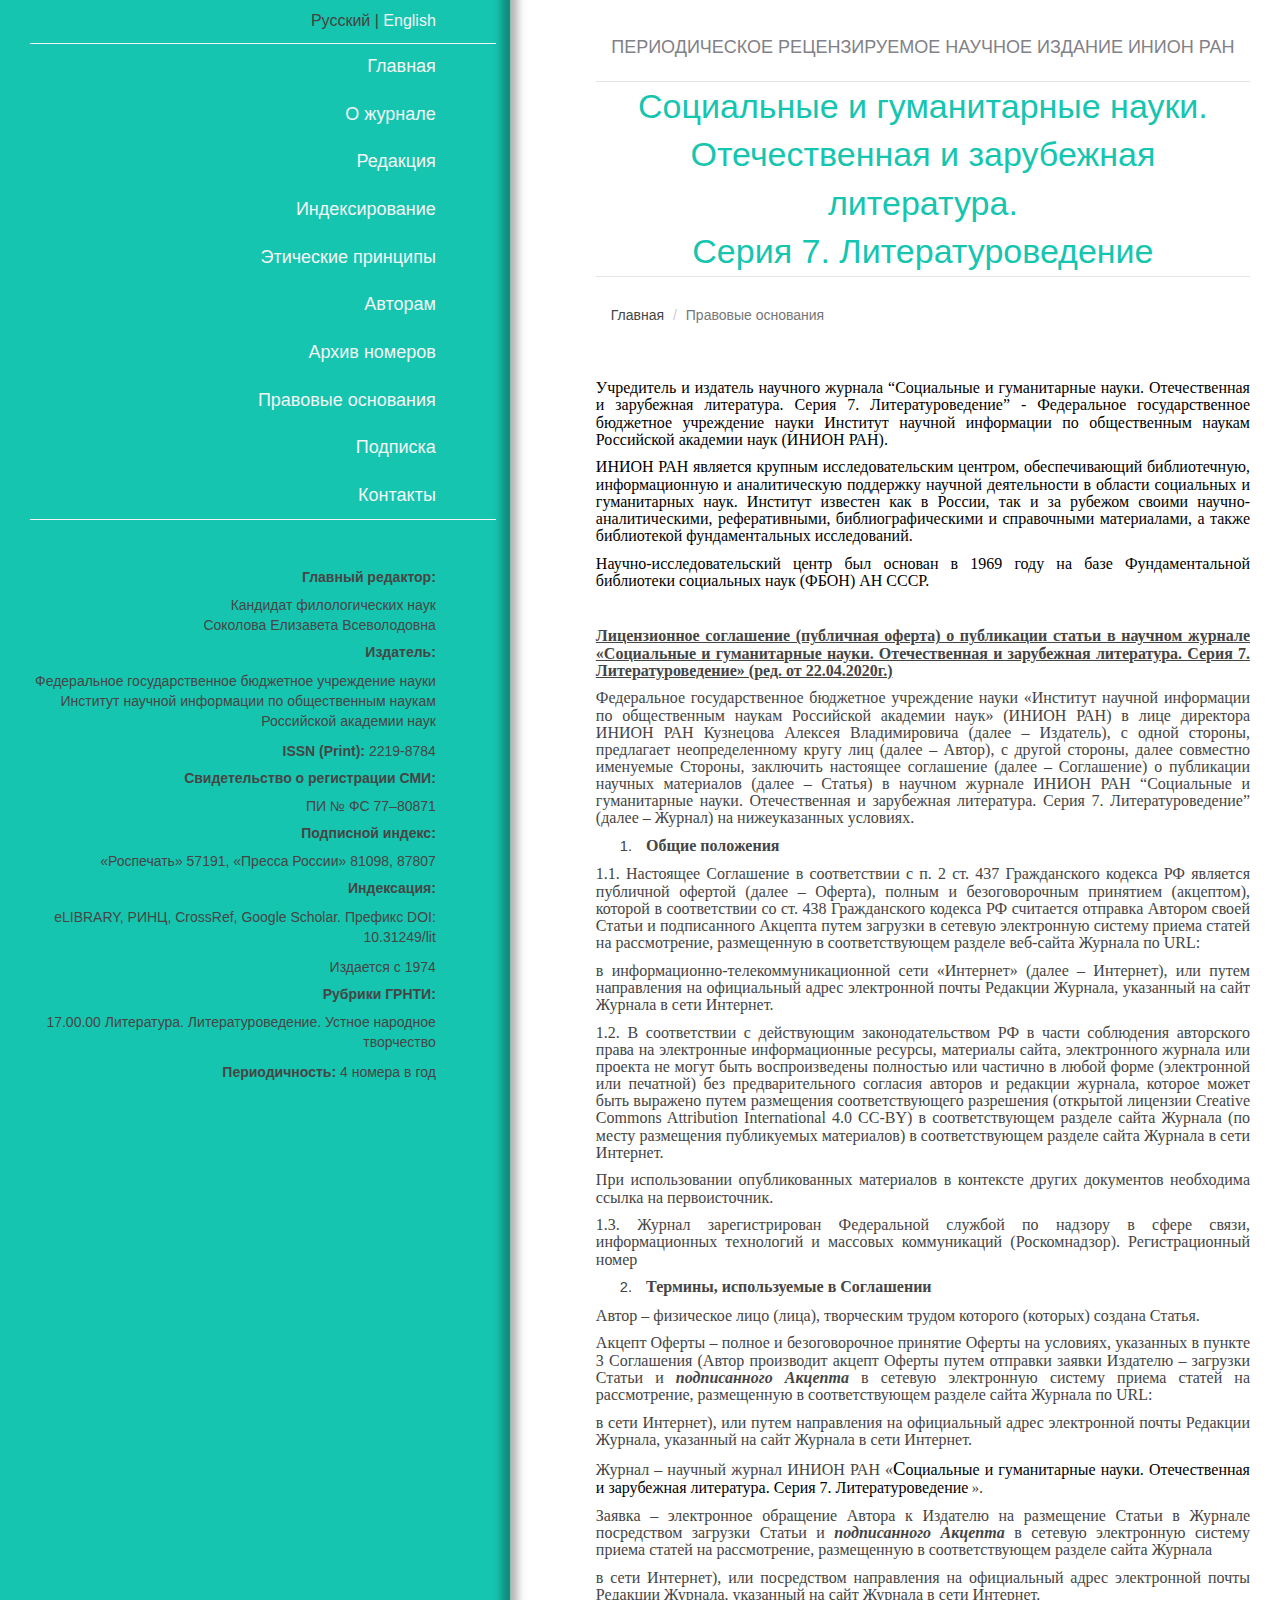
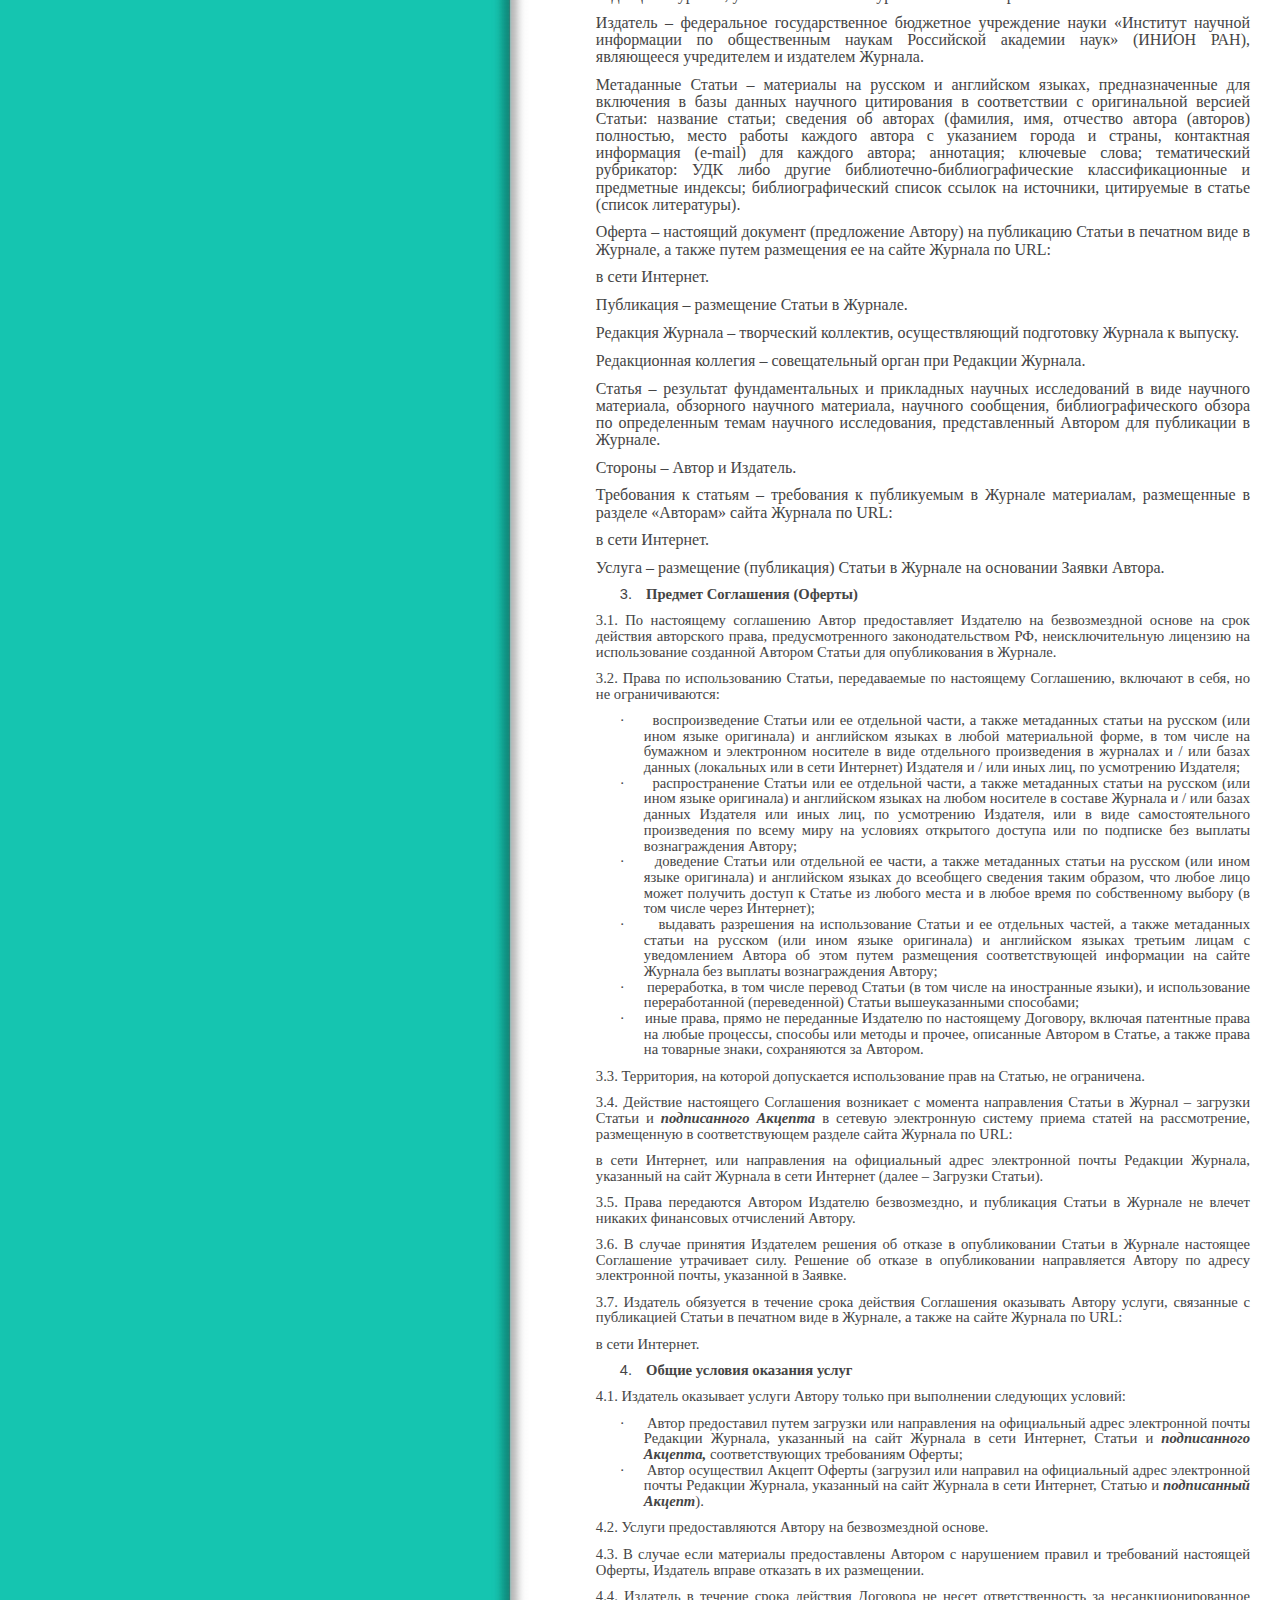
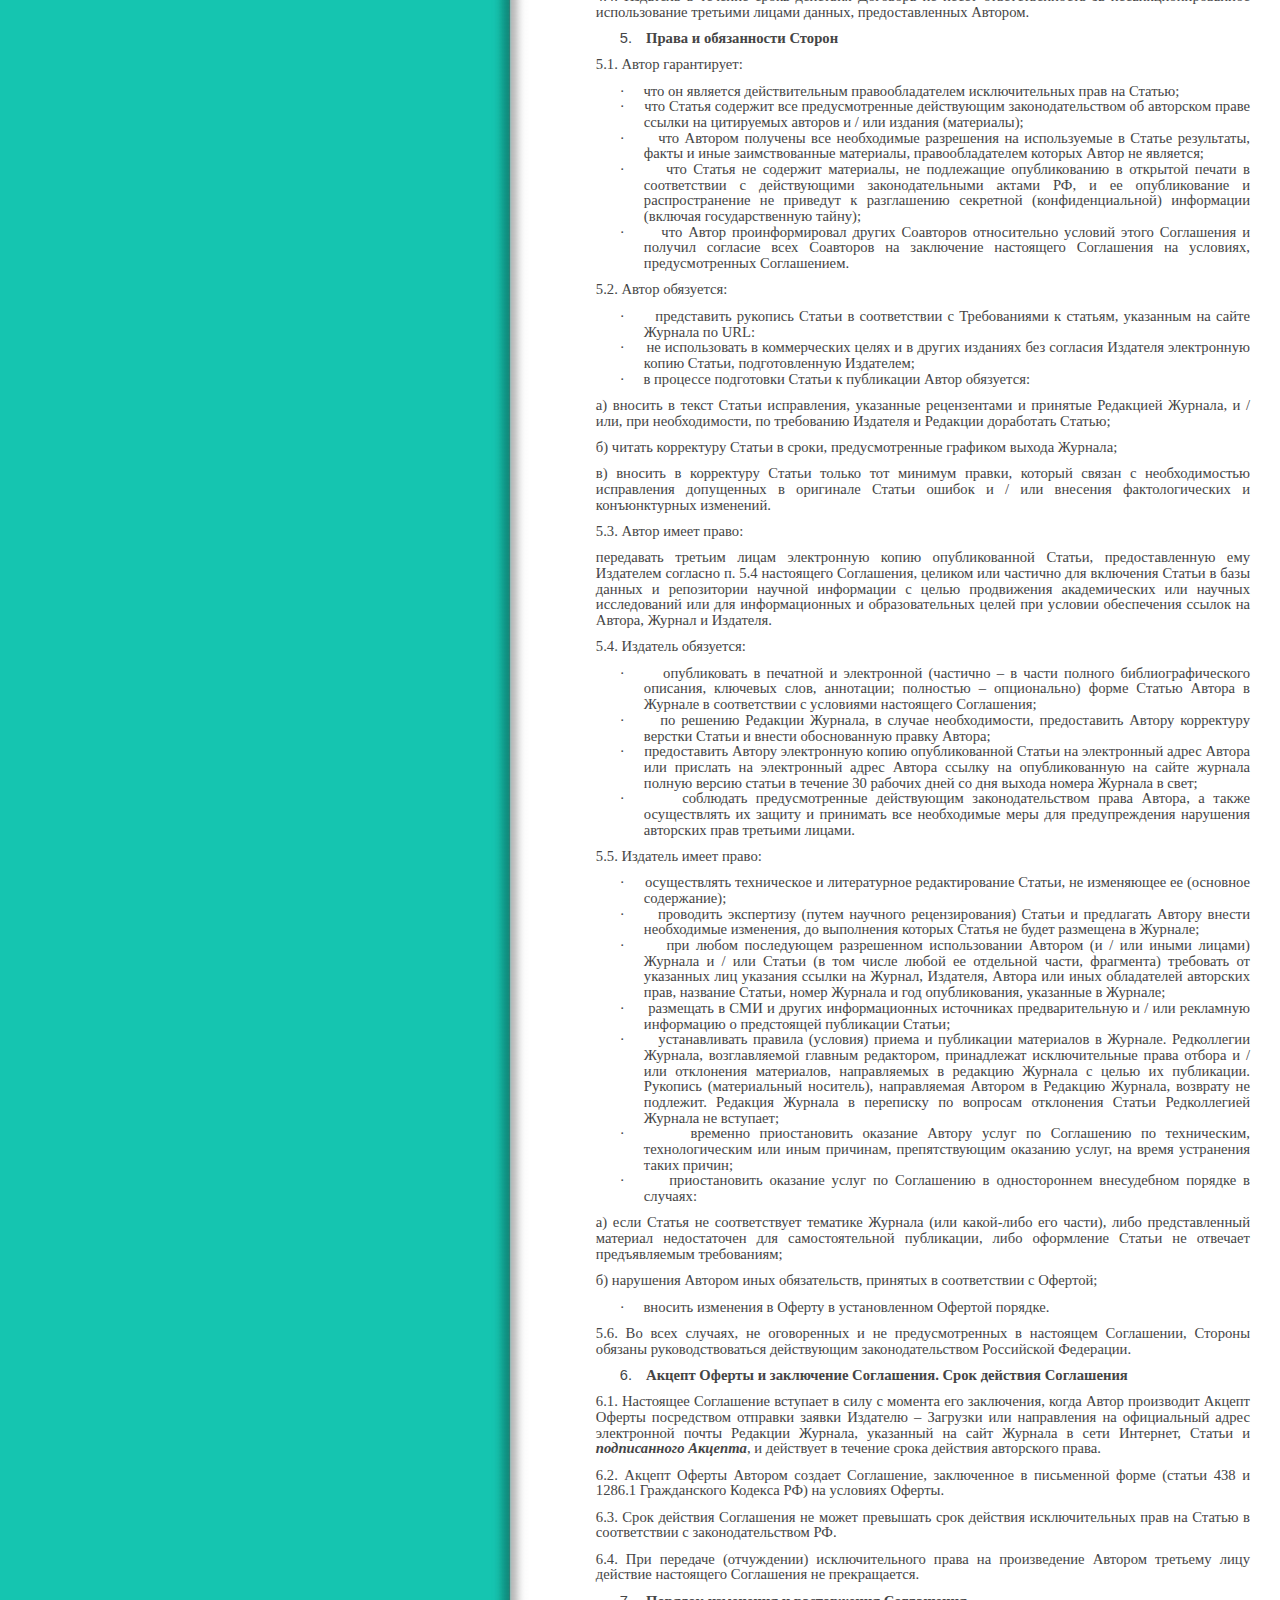
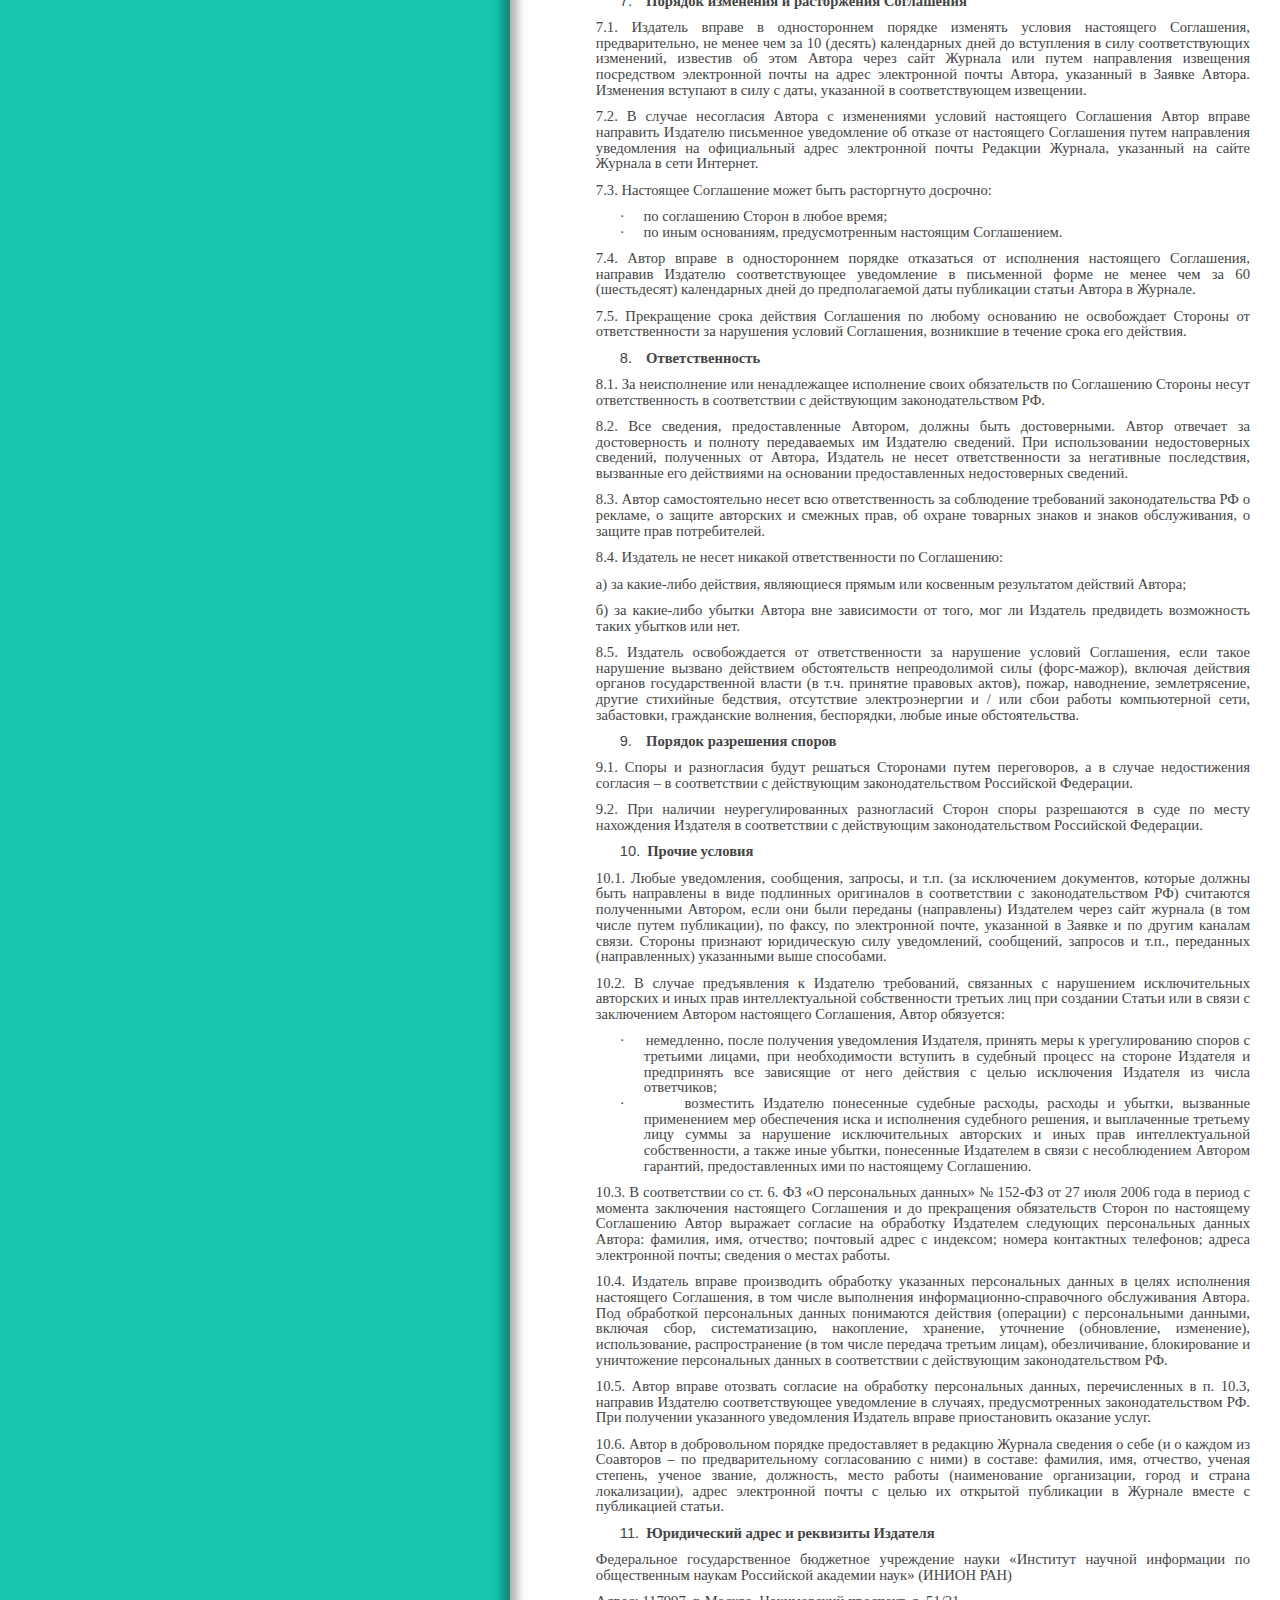
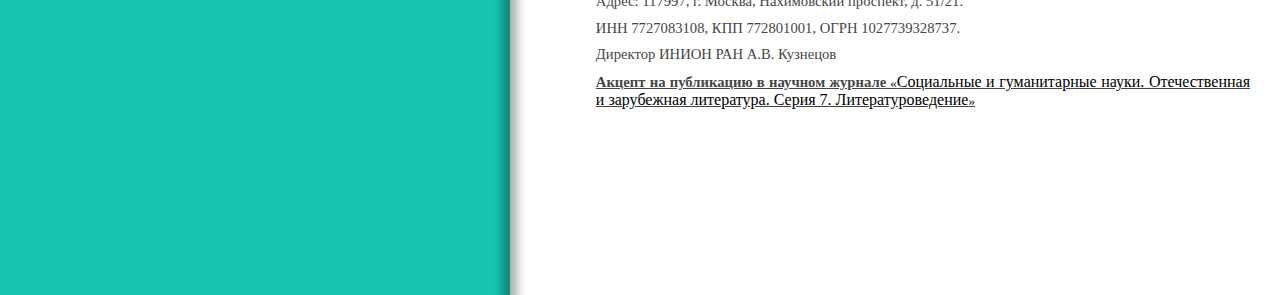
<file: legal.html>
<html lang="ru" xmlns:fb="http://ogp.me/ns/fb#"><head>
    <meta property="og:image" content="/img/issue.jpg">
    <meta charset="utf-8">
    <meta http-equiv="X-UA-Compatible" content="IE=edge">
    <meta name="description" content="Социальные и гуманитарные науки. Отечественная и зарубежная литература. Серия 7. Литературоведение. Научный журнал, изаваемый ИНИОН РАН">
    <meta name="keywords" content="наука, журнал, научный журнал, социальные, гуманитарные, отечественная, зарубежная, иностранная, русская, литература, литературоведение, гуманитарная наука, инион">
    <title>Социальные и гуманитарные науки. Отечественная и зарубежная литература. Серия 7. Литературоведение. Научный журнал, изаваемый ИНИОН РАН</title>
    <meta name="viewport" content="width=device-width, initial-scale=1, maximum-scale=1, user-scalable=no">
    <link href="https://fonts.googleapis.com/css?family=Roboto+Condensed:400,700&amp;subset=cyrillic" rel="stylesheet">
    <link rel="stylesheet" href="https://maxcdn.bootstrapcdn.com/bootstrap/3.3.7/css/bootstrap.min.css" integrity="sha384-BVYiiSIFeK1dGmJRAkycuHAHRg32OmUcww7on3RYdg4Va+PmSTsz/K68vbdEjh4u" crossorigin="anonymous">
    <link rel="stylesheet" href="https://maxcdn.bootstrapcdn.com/font-awesome/4.7.0/css/font-awesome.min.css">
    <link href="stylesheet.css" rel="stylesheet">
    
    <style>
/* Font Definitions */
 @font-face
	{font-family:Helvetica;
	panose-1:2 11 6 4 2 2 2 2 2 4;
	mso-font-charset:0;
	mso-generic-font-family:swiss;
	mso-font-pitch:variable;
	mso-font-signature:-536858881 -1073711013 9 0 511 0;}
@font-face
	{font-family:Wingdings;
	panose-1:5 0 0 0 0 0 0 0 0 0;
	mso-font-charset:2;
	mso-generic-font-family:auto;
	mso-font-pitch:variable;
	mso-font-signature:0 268435456 0 0 -2147483648 0;}
@font-face
	{font-family:"Cambria Math";
	panose-1:2 4 5 3 5 4 6 3 2 4;
	mso-font-charset:0;
	mso-generic-font-family:roman;
	mso-font-pitch:variable;
	mso-font-signature:3 0 0 0 1 0;}
@font-face
	{font-family:Calibri;
	panose-1:2 15 5 2 2 2 4 3 2 4;
	mso-font-charset:0;
	mso-generic-font-family:swiss;
	mso-font-pitch:variable;
	mso-font-signature:-469750017 -1073732485 9 0 511 0;}
@font-face
	{font-family:Times;
	panose-1:2 2 6 3 5 4 5 2 3 4;
	mso-font-charset:0;
	mso-generic-font-family:roman;
	mso-font-pitch:variable;
	mso-font-signature:-536858881 -1073711013 9 0 511 0;}
 /* Style Definitions */
 p.MsoNormal, li.MsoNormal, div.MsoNormal
	{mso-style-unhide:no;
	mso-style-qformat:yes;
	mso-style-parent:"";
	margin-top:0cm;
	margin-right:0cm;
	margin-bottom:8.0pt;
	margin-left:0cm;
	line-height:107%;
	mso-pagination:widow-orphan;
	font-size:11.0pt;
	font-family:"Calibri",sans-serif;
	mso-ascii-font-family:Calibri;
	mso-ascii-theme-font:minor-latin;
	mso-fareast-font-family:Calibri;
	mso-fareast-theme-font:minor-latin;
	mso-hansi-font-family:Calibri;
	mso-hansi-theme-font:minor-latin;
	mso-bidi-font-family:"Times New Roman";
	mso-bidi-theme-font:minor-bidi;
	mso-fareast-language:EN-US;}
h4
	{mso-style-priority:9;
	mso-style-qformat:yes;
	mso-style-link:"Заголовок 4 Знак";
	mso-style-next:Обычный;
	margin-top:2.0pt;
	margin-right:0cm;
	margin-bottom:0cm;
	margin-left:0cm;
	line-height:107%;
	mso-pagination:widow-orphan lines-together;
	page-break-after:avoid;
	mso-outline-level:4;
	font-size:11.0pt;
	font-family:"Calibri Light",sans-serif;
	mso-ascii-font-family:"Calibri Light";
	mso-ascii-theme-font:major-latin;
	mso-fareast-font-family:"Times New Roman";
	mso-fareast-theme-font:major-fareast;
	mso-hansi-font-family:"Calibri Light";
	mso-hansi-theme-font:major-latin;
	mso-bidi-font-family:"Times New Roman";
	mso-bidi-theme-font:major-bidi;
	color:#2F5496;
	mso-themecolor:accent1;
	mso-themeshade:191;
	mso-fareast-language:EN-US;
	font-weight:normal;
	font-style:italic;}
span.MsoFootnoteReference
	{mso-style-noshow:yes;
	mso-style-priority:99;
	vertical-align:super;}
span.MsoHyperlink
	{mso-style-priority:99;
	color:#0563C1;
	mso-themecolor:hyperlink;
	text-decoration:underline;
	text-underline:single;}
span.MsoHyperlinkFollowed
	{mso-style-noshow:yes;
	mso-style-priority:99;
	color:#954F72;
	mso-themecolor:followedhyperlink;
	text-decoration:underline;
	text-underline:single;}
p.MsoListParagraph, li.MsoListParagraph, div.MsoListParagraph
	{mso-style-priority:34;
	mso-style-unhide:no;
	mso-style-qformat:yes;
	margin-top:0cm;
	margin-right:0cm;
	margin-bottom:8.0pt;
	margin-left:36.0pt;
	mso-add-space:auto;
	line-height:107%;
	mso-pagination:widow-orphan;
	font-size:11.0pt;
	font-family:"Calibri",sans-serif;
	mso-ascii-font-family:Calibri;
	mso-ascii-theme-font:minor-latin;
	mso-fareast-font-family:Calibri;
	mso-fareast-theme-font:minor-latin;
	mso-hansi-font-family:Calibri;
	mso-hansi-theme-font:minor-latin;
	mso-bidi-font-family:"Times New Roman";
	mso-bidi-theme-font:minor-bidi;
	mso-fareast-language:EN-US;}
p.MsoListParagraphCxSpFirst, li.MsoListParagraphCxSpFirst, div.MsoListParagraphCxSpFirst
	{mso-style-priority:34;
	mso-style-unhide:no;
	mso-style-qformat:yes;
	mso-style-type:export-only;
	margin-top:0cm;
	margin-right:0cm;
	margin-bottom:0cm;
	margin-left:36.0pt;
	mso-add-space:auto;
	line-height:107%;
	mso-pagination:widow-orphan;
	font-size:11.0pt;
	font-family:"Calibri",sans-serif;
	mso-ascii-font-family:Calibri;
	mso-ascii-theme-font:minor-latin;
	mso-fareast-font-family:Calibri;
	mso-fareast-theme-font:minor-latin;
	mso-hansi-font-family:Calibri;
	mso-hansi-theme-font:minor-latin;
	mso-bidi-font-family:"Times New Roman";
	mso-bidi-theme-font:minor-bidi;
	mso-fareast-language:EN-US;}
p.MsoListParagraphCxSpMiddle, li.MsoListParagraphCxSpMiddle, div.MsoListParagraphCxSpMiddle
	{mso-style-priority:34;
	mso-style-unhide:no;
	mso-style-qformat:yes;
	mso-style-type:export-only;
	margin-top:0cm;
	margin-right:0cm;
	margin-bottom:0cm;
	margin-left:36.0pt;
	mso-add-space:auto;
	line-height:107%;
	mso-pagination:widow-orphan;
	font-size:11.0pt;
	font-family:"Calibri",sans-serif;
	mso-ascii-font-family:Calibri;
	mso-ascii-theme-font:minor-latin;
	mso-fareast-font-family:Calibri;
	mso-fareast-theme-font:minor-latin;
	mso-hansi-font-family:Calibri;
	mso-hansi-theme-font:minor-latin;
	mso-bidi-font-family:"Times New Roman";
	mso-bidi-theme-font:minor-bidi;
	mso-fareast-language:EN-US;}
p.MsoListParagraphCxSpLast, li.MsoListParagraphCxSpLast, div.MsoListParagraphCxSpLast
	{mso-style-priority:34;
	mso-style-unhide:no;
	mso-style-qformat:yes;
	mso-style-type:export-only;
	margin-top:0cm;
	margin-right:0cm;
	margin-bottom:8.0pt;
	margin-left:36.0pt;
	mso-add-space:auto;
	line-height:107%;
	mso-pagination:widow-orphan;
	font-size:11.0pt;
	font-family:"Calibri",sans-serif;
	mso-ascii-font-family:Calibri;
	mso-ascii-theme-font:minor-latin;
	mso-fareast-font-family:Calibri;
	mso-fareast-theme-font:minor-latin;
	mso-hansi-font-family:Calibri;
	mso-hansi-theme-font:minor-latin;
	mso-bidi-font-family:"Times New Roman";
	mso-bidi-theme-font:minor-bidi;
	mso-fareast-language:EN-US;}
span.4
	{mso-style-name:"Заголовок 4 Знак";
	mso-style-priority:9;
	mso-style-unhide:no;
	mso-style-locked:yes;
	mso-style-link:"Заголовок 4";
	font-family:"Calibri Light",sans-serif;
	mso-ascii-font-family:"Calibri Light";
	mso-ascii-theme-font:major-latin;
	mso-fareast-font-family:"Times New Roman";
	mso-fareast-theme-font:major-fareast;
	mso-hansi-font-family:"Calibri Light";
	mso-hansi-theme-font:major-latin;
	mso-bidi-font-family:"Times New Roman";
	mso-bidi-theme-font:major-bidi;
	color:#2F5496;
	mso-themecolor:accent1;
	mso-themeshade:191;
	font-style:italic;}
span.SpellE
	{mso-style-name:"";
	mso-spl-e:yes;}
span.GramE
	{mso-style-name:"";
	mso-gram-e:yes;}
.MsoChpDefault
	{mso-style-type:export-only;
	mso-default-props:yes;
	font-family:"Calibri",sans-serif;
	mso-ascii-font-family:Calibri;
	mso-ascii-theme-font:minor-latin;
	mso-fareast-font-family:Calibri;
	mso-fareast-theme-font:minor-latin;
	mso-hansi-font-family:Calibri;
	mso-hansi-theme-font:minor-latin;
	mso-bidi-font-family:"Times New Roman";
	mso-bidi-theme-font:minor-bidi;
	mso-fareast-language:EN-US;}
.MsoPapDefault
	{mso-style-type:export-only;
	margin-bottom:8.0pt;
	line-height:107%;}
 /* Page Definitions */
 @page
	{mso-footnote-separator:url("Наполнение%20сайта%20журнала%20ИАЖ.files/header.htm") fs;
	mso-footnote-continuation-separator:url("Наполнение%20сайта%20журнала%20ИАЖ.files/header.htm") fcs;
	mso-endnote-separator:url("Наполнение%20сайта%20журнала%20ИАЖ.files/header.htm") es;
	mso-endnote-continuation-separator:url("Наполнение%20сайта%20журнала%20ИАЖ.files/header.htm") ecs;}
@page WordSection1
	{size:595.3pt 841.9pt;
	margin:72.0pt 72.0pt 72.0pt 72.0pt;
	mso-header-margin:36.0pt;
	mso-footer-margin:36.0pt;
	mso-paper-source:0;}
div.WordSection1
	{page:WordSection1;}
 /* List Definitions */
 @list l0
	{mso-list-id:99763063;
	mso-list-type:hybrid;
	mso-list-template-ids:-1166775794 547515206 -1251558674 -1428407992 281075886 493153082 -1895642866 -744475480 -1556591306 1697278166;}
@list l0:level1
	{mso-level-number-format:bullet;
	mso-level-text:-;
	mso-level-tab-stop:none;
	mso-level-number-position:left;
	text-indent:-18.0pt;
	font-family:"Calibri",sans-serif;
	mso-bidi-font-family:"Times New Roman";}
@list l0:level2
	{mso-level-number-format:bullet;
	mso-level-text:o;
	mso-level-tab-stop:none;
	mso-level-number-position:left;
	text-indent:-18.0pt;
	font-family:"Courier New";
	mso-bidi-font-family:"Times New Roman";}
@list l0:level3
	{mso-level-number-format:bullet;
	mso-level-text:;
	mso-level-tab-stop:none;
	mso-level-number-position:left;
	text-indent:-18.0pt;
	font-family:Wingdings;}
@list l0:level4
	{mso-level-number-format:bullet;
	mso-level-text:;
	mso-level-tab-stop:none;
	mso-level-number-position:left;
	text-indent:-18.0pt;
	font-family:Symbol;}
@list l0:level5
	{mso-level-number-format:bullet;
	mso-level-text:o;
	mso-level-tab-stop:none;
	mso-level-number-position:left;
	text-indent:-18.0pt;
	font-family:"Courier New";
	mso-bidi-font-family:"Times New Roman";}
@list l0:level6
	{mso-level-number-format:bullet;
	mso-level-text:;
	mso-level-tab-stop:none;
	mso-level-number-position:left;
	text-indent:-18.0pt;
	font-family:Wingdings;}
@list l0:level7
	{mso-level-number-format:bullet;
	mso-level-text:;
	mso-level-tab-stop:none;
	mso-level-number-position:left;
	text-indent:-18.0pt;
	font-family:Symbol;}
@list l0:level8
	{mso-level-number-format:bullet;
	mso-level-text:o;
	mso-level-tab-stop:none;
	mso-level-number-position:left;
	text-indent:-18.0pt;
	font-family:"Courier New";
	mso-bidi-font-family:"Times New Roman";}
@list l0:level9
	{mso-level-number-format:bullet;
	mso-level-text:;
	mso-level-tab-stop:none;
	mso-level-number-position:left;
	text-indent:-18.0pt;
	font-family:Wingdings;}
@list l1
	{mso-list-id:134027627;
	mso-list-type:hybrid;
	mso-list-template-ids:-1327040376 979520264 -258969958 -1540036106 976890512 782157722 -130000144 936651060 -103413202 -1005026060;}
@list l1:level1
	{mso-level-number-format:bullet;
	mso-level-text:-;
	mso-level-tab-stop:none;
	mso-level-number-position:left;
	text-indent:-18.0pt;
	font-family:"Calibri",sans-serif;
	mso-bidi-font-family:"Times New Roman";}
@list l1:level2
	{mso-level-number-format:bullet;
	mso-level-text:o;
	mso-level-tab-stop:none;
	mso-level-number-position:left;
	text-indent:-18.0pt;
	font-family:"Courier New";
	mso-bidi-font-family:"Times New Roman";}
@list l1:level3
	{mso-level-number-format:bullet;
	mso-level-text:;
	mso-level-tab-stop:none;
	mso-level-number-position:left;
	text-indent:-18.0pt;
	font-family:Wingdings;}
@list l1:level4
	{mso-level-number-format:bullet;
	mso-level-text:;
	mso-level-tab-stop:none;
	mso-level-number-position:left;
	text-indent:-18.0pt;
	font-family:Symbol;}
@list l1:level5
	{mso-level-number-format:bullet;
	mso-level-text:o;
	mso-level-tab-stop:none;
	mso-level-number-position:left;
	text-indent:-18.0pt;
	font-family:"Courier New";
	mso-bidi-font-family:"Times New Roman";}
@list l1:level6
	{mso-level-number-format:bullet;
	mso-level-text:;
	mso-level-tab-stop:none;
	mso-level-number-position:left;
	text-indent:-18.0pt;
	font-family:Wingdings;}
@list l1:level7
	{mso-level-number-format:bullet;
	mso-level-text:;
	mso-level-tab-stop:none;
	mso-level-number-position:left;
	text-indent:-18.0pt;
	font-family:Symbol;}
@list l1:level8
	{mso-level-number-format:bullet;
	mso-level-text:o;
	mso-level-tab-stop:none;
	mso-level-number-position:left;
	text-indent:-18.0pt;
	font-family:"Courier New";
	mso-bidi-font-family:"Times New Roman";}
@list l1:level9
	{mso-level-number-format:bullet;
	mso-level-text:;
	mso-level-tab-stop:none;
	mso-level-number-position:left;
	text-indent:-18.0pt;
	font-family:Wingdings;}
@list l2
	{mso-list-id:157889212;
	mso-list-type:hybrid;
	mso-list-template-ids:823795874 823176006 727733636 315436 -1590815626 1993918308 -764121656 783462242 -963878766 745320058;}
@list l2:level1
	{mso-level-number-format:bullet;
	mso-level-text:-;
	mso-level-tab-stop:none;
	mso-level-number-position:left;
	text-indent:-18.0pt;
	font-family:"Calibri",sans-serif;
	mso-bidi-font-family:"Times New Roman";}
@list l2:level2
	{mso-level-number-format:bullet;
	mso-level-text:o;
	mso-level-tab-stop:none;
	mso-level-number-position:left;
	text-indent:-18.0pt;
	font-family:"Courier New";
	mso-bidi-font-family:"Times New Roman";}
@list l2:level3
	{mso-level-number-format:bullet;
	mso-level-text:;
	mso-level-tab-stop:none;
	mso-level-number-position:left;
	text-indent:-18.0pt;
	font-family:Wingdings;}
@list l2:level4
	{mso-level-number-format:bullet;
	mso-level-text:;
	mso-level-tab-stop:none;
	mso-level-number-position:left;
	text-indent:-18.0pt;
	font-family:Symbol;}
@list l2:level5
	{mso-level-number-format:bullet;
	mso-level-text:o;
	mso-level-tab-stop:none;
	mso-level-number-position:left;
	text-indent:-18.0pt;
	font-family:"Courier New";
	mso-bidi-font-family:"Times New Roman";}
@list l2:level6
	{mso-level-number-format:bullet;
	mso-level-text:;
	mso-level-tab-stop:none;
	mso-level-number-position:left;
	text-indent:-18.0pt;
	font-family:Wingdings;}
@list l2:level7
	{mso-level-number-format:bullet;
	mso-level-text:;
	mso-level-tab-stop:none;
	mso-level-number-position:left;
	text-indent:-18.0pt;
	font-family:Symbol;}
@list l2:level8
	{mso-level-number-format:bullet;
	mso-level-text:o;
	mso-level-tab-stop:none;
	mso-level-number-position:left;
	text-indent:-18.0pt;
	font-family:"Courier New";
	mso-bidi-font-family:"Times New Roman";}
@list l2:level9
	{mso-level-number-format:bullet;
	mso-level-text:;
	mso-level-tab-stop:none;
	mso-level-number-position:left;
	text-indent:-18.0pt;
	font-family:Wingdings;}
@list l3
	{mso-list-id:244724808;
	mso-list-type:hybrid;
	mso-list-template-ids:-428570202 151958170 1650254566 545580602 -374442920 -749319780 1290800610 -39816656 369363484 689350830;}
@list l3:level1
	{mso-level-number-format:bullet;
	mso-level-text:-;
	mso-level-tab-stop:none;
	mso-level-number-position:left;
	text-indent:-18.0pt;
	font-family:"Calibri",sans-serif;
	mso-bidi-font-family:"Times New Roman";}
@list l3:level2
	{mso-level-number-format:bullet;
	mso-level-text:o;
	mso-level-tab-stop:none;
	mso-level-number-position:left;
	text-indent:-18.0pt;
	font-family:"Courier New";
	mso-bidi-font-family:"Times New Roman";}
@list l3:level3
	{mso-level-number-format:bullet;
	mso-level-text:;
	mso-level-tab-stop:none;
	mso-level-number-position:left;
	text-indent:-18.0pt;
	font-family:Wingdings;}
@list l3:level4
	{mso-level-number-format:bullet;
	mso-level-text:;
	mso-level-tab-stop:none;
	mso-level-number-position:left;
	text-indent:-18.0pt;
	font-family:Symbol;}
@list l3:level5
	{mso-level-number-format:bullet;
	mso-level-text:o;
	mso-level-tab-stop:none;
	mso-level-number-position:left;
	text-indent:-18.0pt;
	font-family:"Courier New";
	mso-bidi-font-family:"Times New Roman";}
@list l3:level6
	{mso-level-number-format:bullet;
	mso-level-text:;
	mso-level-tab-stop:none;
	mso-level-number-position:left;
	text-indent:-18.0pt;
	font-family:Wingdings;}
@list l3:level7
	{mso-level-number-format:bullet;
	mso-level-text:;
	mso-level-tab-stop:none;
	mso-level-number-position:left;
	text-indent:-18.0pt;
	font-family:Symbol;}
@list l3:level8
	{mso-level-number-format:bullet;
	mso-level-text:o;
	mso-level-tab-stop:none;
	mso-level-number-position:left;
	text-indent:-18.0pt;
	font-family:"Courier New";
	mso-bidi-font-family:"Times New Roman";}
@list l3:level9
	{mso-level-number-format:bullet;
	mso-level-text:;
	mso-level-tab-stop:none;
	mso-level-number-position:left;
	text-indent:-18.0pt;
	font-family:Wingdings;}
@list l4
	{mso-list-id:269824008;
	mso-list-type:hybrid;
	mso-list-template-ids:-777617966 1887366474 -113496110 98994394 2041185000 -1011201154 -1872201582 -7574750 1751410194 1493855092;}
@list l4:level1
	{mso-level-tab-stop:none;
	mso-level-number-position:left;
	text-indent:-18.0pt;}
@list l4:level2
	{mso-level-number-format:alpha-lower;
	mso-level-tab-stop:none;
	mso-level-number-position:left;
	text-indent:-18.0pt;}
@list l4:level3
	{mso-level-number-format:roman-lower;
	mso-level-tab-stop:none;
	mso-level-number-position:right;
	text-indent:-9.0pt;}
@list l4:level4
	{mso-level-tab-stop:none;
	mso-level-number-position:left;
	text-indent:-18.0pt;}
@list l4:level5
	{mso-level-number-format:alpha-lower;
	mso-level-tab-stop:none;
	mso-level-number-position:left;
	text-indent:-18.0pt;}
@list l4:level6
	{mso-level-number-format:roman-lower;
	mso-level-tab-stop:none;
	mso-level-number-position:right;
	text-indent:-9.0pt;}
@list l4:level7
	{mso-level-tab-stop:none;
	mso-level-number-position:left;
	text-indent:-18.0pt;}
@list l4:level8
	{mso-level-number-format:alpha-lower;
	mso-level-tab-stop:none;
	mso-level-number-position:left;
	text-indent:-18.0pt;}
@list l4:level9
	{mso-level-number-format:roman-lower;
	mso-level-tab-stop:none;
	mso-level-number-position:right;
	text-indent:-9.0pt;}
@list l5
	{mso-list-id:430005463;
	mso-list-type:hybrid;
	mso-list-template-ids:-633842804 2073864564 2082267240 -1637943258 -1972965584 -1042360522 -453229280 1432942346 -377071330 656818662;}
@list l5:level1
	{mso-level-tab-stop:none;
	mso-level-number-position:left;
	text-indent:-18.0pt;}
@list l5:level2
	{mso-level-number-format:alpha-lower;
	mso-level-tab-stop:none;
	mso-level-number-position:left;
	text-indent:-18.0pt;}
@list l5:level3
	{mso-level-number-format:roman-lower;
	mso-level-tab-stop:none;
	mso-level-number-position:right;
	text-indent:-9.0pt;}
@list l5:level4
	{mso-level-tab-stop:none;
	mso-level-number-position:left;
	text-indent:-18.0pt;}
@list l5:level5
	{mso-level-number-format:alpha-lower;
	mso-level-tab-stop:none;
	mso-level-number-position:left;
	text-indent:-18.0pt;}
@list l5:level6
	{mso-level-number-format:roman-lower;
	mso-level-tab-stop:none;
	mso-level-number-position:right;
	text-indent:-9.0pt;}
@list l5:level7
	{mso-level-tab-stop:none;
	mso-level-number-position:left;
	text-indent:-18.0pt;}
@list l5:level8
	{mso-level-number-format:alpha-lower;
	mso-level-tab-stop:none;
	mso-level-number-position:left;
	text-indent:-18.0pt;}
@list l5:level9
	{mso-level-number-format:roman-lower;
	mso-level-tab-stop:none;
	mso-level-number-position:right;
	text-indent:-9.0pt;}
@list l6
	{mso-list-id:653293396;
	mso-list-type:hybrid;
	mso-list-template-ids:1337898358 -477215714 -1980047518 863029702 1141777040 1390558160 701293914 935336718 1314453228 1537003720;}
@list l6:level1
	{mso-level-number-format:bullet;
	mso-level-text:;
	mso-level-tab-stop:none;
	mso-level-number-position:left;
	text-indent:-18.0pt;
	font-family:Symbol;}
@list l6:level2
	{mso-level-number-format:bullet;
	mso-level-text:o;
	mso-level-tab-stop:none;
	mso-level-number-position:left;
	text-indent:-18.0pt;
	font-family:"Courier New";
	mso-bidi-font-family:"Times New Roman";}
@list l6:level3
	{mso-level-number-format:bullet;
	mso-level-text:;
	mso-level-tab-stop:none;
	mso-level-number-position:left;
	text-indent:-18.0pt;
	font-family:Wingdings;}
@list l6:level4
	{mso-level-number-format:bullet;
	mso-level-text:;
	mso-level-tab-stop:none;
	mso-level-number-position:left;
	text-indent:-18.0pt;
	font-family:Symbol;}
@list l6:level5
	{mso-level-number-format:bullet;
	mso-level-text:o;
	mso-level-tab-stop:none;
	mso-level-number-position:left;
	text-indent:-18.0pt;
	font-family:"Courier New";
	mso-bidi-font-family:"Times New Roman";}
@list l6:level6
	{mso-level-number-format:bullet;
	mso-level-text:;
	mso-level-tab-stop:none;
	mso-level-number-position:left;
	text-indent:-18.0pt;
	font-family:Wingdings;}
@list l6:level7
	{mso-level-number-format:bullet;
	mso-level-text:;
	mso-level-tab-stop:none;
	mso-level-number-position:left;
	text-indent:-18.0pt;
	font-family:Symbol;}
@list l6:level8
	{mso-level-number-format:bullet;
	mso-level-text:o;
	mso-level-tab-stop:none;
	mso-level-number-position:left;
	text-indent:-18.0pt;
	font-family:"Courier New";
	mso-bidi-font-family:"Times New Roman";}
@list l6:level9
	{mso-level-number-format:bullet;
	mso-level-text:;
	mso-level-tab-stop:none;
	mso-level-number-position:left;
	text-indent:-18.0pt;
	font-family:Wingdings;}
@list l7
	{mso-list-id:700667457;
	mso-list-type:hybrid;
	mso-list-template-ids:-1966559974 843368256 -2084507232 615029884 -757272534 65844814 1890854344 -1095466212 1531457100 2132437030;}
@list l7:level1
	{mso-level-tab-stop:none;
	mso-level-number-position:left;
	text-indent:-18.0pt;}
@list l7:level2
	{mso-level-number-format:alpha-lower;
	mso-level-tab-stop:none;
	mso-level-number-position:left;
	text-indent:-18.0pt;}
@list l7:level3
	{mso-level-number-format:roman-lower;
	mso-level-tab-stop:none;
	mso-level-number-position:right;
	text-indent:-9.0pt;}
@list l7:level4
	{mso-level-tab-stop:none;
	mso-level-number-position:left;
	text-indent:-18.0pt;}
@list l7:level5
	{mso-level-number-format:alpha-lower;
	mso-level-tab-stop:none;
	mso-level-number-position:left;
	text-indent:-18.0pt;}
@list l7:level6
	{mso-level-number-format:roman-lower;
	mso-level-tab-stop:none;
	mso-level-number-position:right;
	text-indent:-9.0pt;}
@list l7:level7
	{mso-level-tab-stop:none;
	mso-level-number-position:left;
	text-indent:-18.0pt;}
@list l7:level8
	{mso-level-number-format:alpha-lower;
	mso-level-tab-stop:none;
	mso-level-number-position:left;
	text-indent:-18.0pt;}
@list l7:level9
	{mso-level-number-format:roman-lower;
	mso-level-tab-stop:none;
	mso-level-number-position:right;
	text-indent:-9.0pt;}
@list l8
	{mso-list-id:780883300;
	mso-list-type:hybrid;
	mso-list-template-ids:719878870 -748883878 860800346 -2026226526 -1787499150 -848782004 -231303554 -651124674 -384787090 906660902;}
@list l8:level1
	{mso-level-number-format:bullet;
	mso-level-text:-;
	mso-level-tab-stop:none;
	mso-level-number-position:left;
	text-indent:-18.0pt;
	font-family:"Calibri",sans-serif;
	mso-bidi-font-family:"Times New Roman";}
@list l8:level2
	{mso-level-number-format:bullet;
	mso-level-text:o;
	mso-level-tab-stop:none;
	mso-level-number-position:left;
	text-indent:-18.0pt;
	font-family:"Courier New";
	mso-bidi-font-family:"Times New Roman";}
@list l8:level3
	{mso-level-number-format:bullet;
	mso-level-text:;
	mso-level-tab-stop:none;
	mso-level-number-position:left;
	text-indent:-18.0pt;
	font-family:Wingdings;}
@list l8:level4
	{mso-level-number-format:bullet;
	mso-level-text:;
	mso-level-tab-stop:none;
	mso-level-number-position:left;
	text-indent:-18.0pt;
	font-family:Symbol;}
@list l8:level5
	{mso-level-number-format:bullet;
	mso-level-text:o;
	mso-level-tab-stop:none;
	mso-level-number-position:left;
	text-indent:-18.0pt;
	font-family:"Courier New";
	mso-bidi-font-family:"Times New Roman";}
@list l8:level6
	{mso-level-number-format:bullet;
	mso-level-text:;
	mso-level-tab-stop:none;
	mso-level-number-position:left;
	text-indent:-18.0pt;
	font-family:Wingdings;}
@list l8:level7
	{mso-level-number-format:bullet;
	mso-level-text:;
	mso-level-tab-stop:none;
	mso-level-number-position:left;
	text-indent:-18.0pt;
	font-family:Symbol;}
@list l8:level8
	{mso-level-number-format:bullet;
	mso-level-text:o;
	mso-level-tab-stop:none;
	mso-level-number-position:left;
	text-indent:-18.0pt;
	font-family:"Courier New";
	mso-bidi-font-family:"Times New Roman";}
@list l8:level9
	{mso-level-number-format:bullet;
	mso-level-text:;
	mso-level-tab-stop:none;
	mso-level-number-position:left;
	text-indent:-18.0pt;
	font-family:Wingdings;}
@list l9
	{mso-list-id:984317543;
	mso-list-type:hybrid;
	mso-list-template-ids:783076334 680710438 1314453578 -1298350352 -1297737578 -1795646588 -1521831638 783322370 148510272 -344162952;}
@list l9:level1
	{mso-level-number-format:bullet;
	mso-level-text:-;
	mso-level-tab-stop:none;
	mso-level-number-position:left;
	text-indent:-18.0pt;
	font-family:"Calibri",sans-serif;
	mso-bidi-font-family:"Times New Roman";}
@list l9:level2
	{mso-level-number-format:bullet;
	mso-level-text:o;
	mso-level-tab-stop:none;
	mso-level-number-position:left;
	text-indent:-18.0pt;
	font-family:"Courier New";
	mso-bidi-font-family:"Times New Roman";}
@list l9:level3
	{mso-level-number-format:bullet;
	mso-level-text:;
	mso-level-tab-stop:none;
	mso-level-number-position:left;
	text-indent:-18.0pt;
	font-family:Wingdings;}
@list l9:level4
	{mso-level-number-format:bullet;
	mso-level-text:;
	mso-level-tab-stop:none;
	mso-level-number-position:left;
	text-indent:-18.0pt;
	font-family:Symbol;}
@list l9:level5
	{mso-level-number-format:bullet;
	mso-level-text:o;
	mso-level-tab-stop:none;
	mso-level-number-position:left;
	text-indent:-18.0pt;
	font-family:"Courier New";
	mso-bidi-font-family:"Times New Roman";}
@list l9:level6
	{mso-level-number-format:bullet;
	mso-level-text:;
	mso-level-tab-stop:none;
	mso-level-number-position:left;
	text-indent:-18.0pt;
	font-family:Wingdings;}
@list l9:level7
	{mso-level-number-format:bullet;
	mso-level-text:;
	mso-level-tab-stop:none;
	mso-level-number-position:left;
	text-indent:-18.0pt;
	font-family:Symbol;}
@list l9:level8
	{mso-level-number-format:bullet;
	mso-level-text:o;
	mso-level-tab-stop:none;
	mso-level-number-position:left;
	text-indent:-18.0pt;
	font-family:"Courier New";
	mso-bidi-font-family:"Times New Roman";}
@list l9:level9
	{mso-level-number-format:bullet;
	mso-level-text:;
	mso-level-tab-stop:none;
	mso-level-number-position:left;
	text-indent:-18.0pt;
	font-family:Wingdings;}
@list l10
	{mso-list-id:1121925234;
	mso-list-type:hybrid;
	mso-list-template-ids:897480570 124052624 678485218 -2017140450 -1019296468 -577723852 521451236 -354414598 1757723326 -2133445814;}
@list l10:level1
	{mso-level-tab-stop:none;
	mso-level-number-position:left;
	text-indent:-18.0pt;}
@list l10:level2
	{mso-level-number-format:alpha-lower;
	mso-level-tab-stop:none;
	mso-level-number-position:left;
	text-indent:-18.0pt;}
@list l10:level3
	{mso-level-number-format:roman-lower;
	mso-level-tab-stop:none;
	mso-level-number-position:right;
	text-indent:-9.0pt;}
@list l10:level4
	{mso-level-tab-stop:none;
	mso-level-number-position:left;
	text-indent:-18.0pt;}
@list l10:level5
	{mso-level-number-format:alpha-lower;
	mso-level-tab-stop:none;
	mso-level-number-position:left;
	text-indent:-18.0pt;}
@list l10:level6
	{mso-level-number-format:roman-lower;
	mso-level-tab-stop:none;
	mso-level-number-position:right;
	text-indent:-9.0pt;}
@list l10:level7
	{mso-level-tab-stop:none;
	mso-level-number-position:left;
	text-indent:-18.0pt;}
@list l10:level8
	{mso-level-number-format:alpha-lower;
	mso-level-tab-stop:none;
	mso-level-number-position:left;
	text-indent:-18.0pt;}
@list l10:level9
	{mso-level-number-format:roman-lower;
	mso-level-tab-stop:none;
	mso-level-number-position:right;
	text-indent:-9.0pt;}
@list l11
	{mso-list-id:1365442940;
	mso-list-type:hybrid;
	mso-list-template-ids:521692530 1592285980 -1110808044 423781218 167140550 1888527762 1575098750 1503312372 1935556816 -588375248;}
@list l11:level1
	{mso-level-tab-stop:none;
	mso-level-number-position:left;
	text-indent:-18.0pt;}
@list l11:level2
	{mso-level-number-format:alpha-lower;
	mso-level-tab-stop:none;
	mso-level-number-position:left;
	text-indent:-18.0pt;}
@list l11:level3
	{mso-level-number-format:roman-lower;
	mso-level-tab-stop:none;
	mso-level-number-position:right;
	text-indent:-9.0pt;}
@list l11:level4
	{mso-level-tab-stop:none;
	mso-level-number-position:left;
	text-indent:-18.0pt;}
@list l11:level5
	{mso-level-number-format:alpha-lower;
	mso-level-tab-stop:none;
	mso-level-number-position:left;
	text-indent:-18.0pt;}
@list l11:level6
	{mso-level-number-format:roman-lower;
	mso-level-tab-stop:none;
	mso-level-number-position:right;
	text-indent:-9.0pt;}
@list l11:level7
	{mso-level-tab-stop:none;
	mso-level-number-position:left;
	text-indent:-18.0pt;}
@list l11:level8
	{mso-level-number-format:alpha-lower;
	mso-level-tab-stop:none;
	mso-level-number-position:left;
	text-indent:-18.0pt;}
@list l11:level9
	{mso-level-number-format:roman-lower;
	mso-level-tab-stop:none;
	mso-level-number-position:right;
	text-indent:-9.0pt;}
@list l12
	{mso-list-id:1505898402;
	mso-list-type:hybrid;
	mso-list-template-ids:383538378 642395618 -1762743650 394177328 -463327518 315154728 1634912710 1769211228 -346538096 -883157342;}
@list l12:level1
	{mso-level-number-format:bullet;
	mso-level-text:-;
	mso-level-tab-stop:none;
	mso-level-number-position:left;
	text-indent:-18.0pt;
	font-family:"Calibri",sans-serif;
	mso-bidi-font-family:"Times New Roman";}
@list l12:level2
	{mso-level-number-format:bullet;
	mso-level-text:o;
	mso-level-tab-stop:none;
	mso-level-number-position:left;
	text-indent:-18.0pt;
	font-family:"Courier New";
	mso-bidi-font-family:"Times New Roman";}
@list l12:level3
	{mso-level-number-format:bullet;
	mso-level-text:;
	mso-level-tab-stop:none;
	mso-level-number-position:left;
	text-indent:-18.0pt;
	font-family:Wingdings;}
@list l12:level4
	{mso-level-number-format:bullet;
	mso-level-text:;
	mso-level-tab-stop:none;
	mso-level-number-position:left;
	text-indent:-18.0pt;
	font-family:Symbol;}
@list l12:level5
	{mso-level-number-format:bullet;
	mso-level-text:o;
	mso-level-tab-stop:none;
	mso-level-number-position:left;
	text-indent:-18.0pt;
	font-family:"Courier New";
	mso-bidi-font-family:"Times New Roman";}
@list l12:level6
	{mso-level-number-format:bullet;
	mso-level-text:;
	mso-level-tab-stop:none;
	mso-level-number-position:left;
	text-indent:-18.0pt;
	font-family:Wingdings;}
@list l12:level7
	{mso-level-number-format:bullet;
	mso-level-text:;
	mso-level-tab-stop:none;
	mso-level-number-position:left;
	text-indent:-18.0pt;
	font-family:Symbol;}
@list l12:level8
	{mso-level-number-format:bullet;
	mso-level-text:o;
	mso-level-tab-stop:none;
	mso-level-number-position:left;
	text-indent:-18.0pt;
	font-family:"Courier New";
	mso-bidi-font-family:"Times New Roman";}
@list l12:level9
	{mso-level-number-format:bullet;
	mso-level-text:;
	mso-level-tab-stop:none;
	mso-level-number-position:left;
	text-indent:-18.0pt;
	font-family:Wingdings;}
@list l13
	{mso-list-id:1548027714;
	mso-list-type:hybrid;
	mso-list-template-ids:839673450 1726492020 25855528 486990868 1484056858 690499530 -408131392 753722796 2078718440 -2034868868;}
@list l13:level1
	{mso-level-number-format:bullet;
	mso-level-text:-;
	mso-level-tab-stop:none;
	mso-level-number-position:left;
	text-indent:-18.0pt;
	font-family:"Calibri",sans-serif;
	mso-bidi-font-family:"Times New Roman";}
@list l13:level2
	{mso-level-number-format:bullet;
	mso-level-text:o;
	mso-level-tab-stop:none;
	mso-level-number-position:left;
	text-indent:-18.0pt;
	font-family:"Courier New";
	mso-bidi-font-family:"Times New Roman";}
@list l13:level3
	{mso-level-number-format:bullet;
	mso-level-text:;
	mso-level-tab-stop:none;
	mso-level-number-position:left;
	text-indent:-18.0pt;
	font-family:Wingdings;}
@list l13:level4
	{mso-level-number-format:bullet;
	mso-level-text:;
	mso-level-tab-stop:none;
	mso-level-number-position:left;
	text-indent:-18.0pt;
	font-family:Symbol;}
@list l13:level5
	{mso-level-number-format:bullet;
	mso-level-text:o;
	mso-level-tab-stop:none;
	mso-level-number-position:left;
	text-indent:-18.0pt;
	font-family:"Courier New";
	mso-bidi-font-family:"Times New Roman";}
@list l13:level6
	{mso-level-number-format:bullet;
	mso-level-text:;
	mso-level-tab-stop:none;
	mso-level-number-position:left;
	text-indent:-18.0pt;
	font-family:Wingdings;}
@list l13:level7
	{mso-level-number-format:bullet;
	mso-level-text:;
	mso-level-tab-stop:none;
	mso-level-number-position:left;
	text-indent:-18.0pt;
	font-family:Symbol;}
@list l13:level8
	{mso-level-number-format:bullet;
	mso-level-text:o;
	mso-level-tab-stop:none;
	mso-level-number-position:left;
	text-indent:-18.0pt;
	font-family:"Courier New";
	mso-bidi-font-family:"Times New Roman";}
@list l13:level9
	{mso-level-number-format:bullet;
	mso-level-text:;
	mso-level-tab-stop:none;
	mso-level-number-position:left;
	text-indent:-18.0pt;
	font-family:Wingdings;}
@list l14
	{mso-list-id:1662583882;
	mso-list-type:hybrid;
	mso-list-template-ids:-1874052270 400335232 1346913874 302441134 -665010368 1953760900 984753256 138022042 -1424088952 1375664566;}
@list l14:level1
	{mso-level-number-format:bullet;
	mso-level-text:-;
	mso-level-tab-stop:none;
	mso-level-number-position:left;
	text-indent:-18.0pt;
	font-family:"Calibri",sans-serif;
	mso-bidi-font-family:"Times New Roman";}
@list l14:level2
	{mso-level-number-format:bullet;
	mso-level-text:o;
	mso-level-tab-stop:none;
	mso-level-number-position:left;
	text-indent:-18.0pt;
	font-family:"Courier New";
	mso-bidi-font-family:"Times New Roman";}
@list l14:level3
	{mso-level-number-format:bullet;
	mso-level-text:;
	mso-level-tab-stop:none;
	mso-level-number-position:left;
	text-indent:-18.0pt;
	font-family:Wingdings;}
@list l14:level4
	{mso-level-number-format:bullet;
	mso-level-text:;
	mso-level-tab-stop:none;
	mso-level-number-position:left;
	text-indent:-18.0pt;
	font-family:Symbol;}
@list l14:level5
	{mso-level-number-format:bullet;
	mso-level-text:o;
	mso-level-tab-stop:none;
	mso-level-number-position:left;
	text-indent:-18.0pt;
	font-family:"Courier New";
	mso-bidi-font-family:"Times New Roman";}
@list l14:level6
	{mso-level-number-format:bullet;
	mso-level-text:;
	mso-level-tab-stop:none;
	mso-level-number-position:left;
	text-indent:-18.0pt;
	font-family:Wingdings;}
@list l14:level7
	{mso-level-number-format:bullet;
	mso-level-text:;
	mso-level-tab-stop:none;
	mso-level-number-position:left;
	text-indent:-18.0pt;
	font-family:Symbol;}
@list l14:level8
	{mso-level-number-format:bullet;
	mso-level-text:o;
	mso-level-tab-stop:none;
	mso-level-number-position:left;
	text-indent:-18.0pt;
	font-family:"Courier New";
	mso-bidi-font-family:"Times New Roman";}
@list l14:level9
	{mso-level-number-format:bullet;
	mso-level-text:;
	mso-level-tab-stop:none;
	mso-level-number-position:left;
	text-indent:-18.0pt;
	font-family:Wingdings;}
@list l15
	{mso-list-id:1680421996;
	mso-list-type:hybrid;
	mso-list-template-ids:-1662061244 -290806382 -2087575418 982142506 217340114 -771842020 -1188901100 -565946942 1632518490 -1778227644;}
@list l15:level1
	{mso-level-number-format:bullet;
	mso-level-text:-;
	mso-level-tab-stop:none;
	mso-level-number-position:left;
	text-indent:-18.0pt;
	font-family:"Calibri",sans-serif;
	mso-bidi-font-family:"Times New Roman";}
@list l15:level2
	{mso-level-number-format:bullet;
	mso-level-text:o;
	mso-level-tab-stop:none;
	mso-level-number-position:left;
	text-indent:-18.0pt;
	font-family:"Courier New";
	mso-bidi-font-family:"Times New Roman";}
@list l15:level3
	{mso-level-number-format:bullet;
	mso-level-text:;
	mso-level-tab-stop:none;
	mso-level-number-position:left;
	text-indent:-18.0pt;
	font-family:Wingdings;}
@list l15:level4
	{mso-level-number-format:bullet;
	mso-level-text:;
	mso-level-tab-stop:none;
	mso-level-number-position:left;
	text-indent:-18.0pt;
	font-family:Symbol;}
@list l15:level5
	{mso-level-number-format:bullet;
	mso-level-text:o;
	mso-level-tab-stop:none;
	mso-level-number-position:left;
	text-indent:-18.0pt;
	font-family:"Courier New";
	mso-bidi-font-family:"Times New Roman";}
@list l15:level6
	{mso-level-number-format:bullet;
	mso-level-text:;
	mso-level-tab-stop:none;
	mso-level-number-position:left;
	text-indent:-18.0pt;
	font-family:Wingdings;}
@list l15:level7
	{mso-level-number-format:bullet;
	mso-level-text:;
	mso-level-tab-stop:none;
	mso-level-number-position:left;
	text-indent:-18.0pt;
	font-family:Symbol;}
@list l15:level8
	{mso-level-number-format:bullet;
	mso-level-text:o;
	mso-level-tab-stop:none;
	mso-level-number-position:left;
	text-indent:-18.0pt;
	font-family:"Courier New";
	mso-bidi-font-family:"Times New Roman";}
@list l15:level9
	{mso-level-number-format:bullet;
	mso-level-text:;
	mso-level-tab-stop:none;
	mso-level-number-position:left;
	text-indent:-18.0pt;
	font-family:Wingdings;}
@list l16
	{mso-list-id:1821456049;
	mso-list-type:hybrid;
	mso-list-template-ids:-1231754158 -845379970 862498034 1129212794 -1530082118 -1191968428 936511000 645419276 -1859638300 690112904;}
@list l16:level1
	{mso-level-number-format:bullet;
	mso-level-text:-;
	mso-level-tab-stop:none;
	mso-level-number-position:left;
	text-indent:-18.0pt;
	font-family:"Calibri",sans-serif;
	mso-bidi-font-family:"Times New Roman";}
@list l16:level2
	{mso-level-number-format:bullet;
	mso-level-text:o;
	mso-level-tab-stop:none;
	mso-level-number-position:left;
	text-indent:-18.0pt;
	font-family:"Courier New";
	mso-bidi-font-family:"Times New Roman";}
@list l16:level3
	{mso-level-number-format:bullet;
	mso-level-text:;
	mso-level-tab-stop:none;
	mso-level-number-position:left;
	text-indent:-18.0pt;
	font-family:Wingdings;}
@list l16:level4
	{mso-level-number-format:bullet;
	mso-level-text:;
	mso-level-tab-stop:none;
	mso-level-number-position:left;
	text-indent:-18.0pt;
	font-family:Symbol;}
@list l16:level5
	{mso-level-number-format:bullet;
	mso-level-text:o;
	mso-level-tab-stop:none;
	mso-level-number-position:left;
	text-indent:-18.0pt;
	font-family:"Courier New";
	mso-bidi-font-family:"Times New Roman";}
@list l16:level6
	{mso-level-number-format:bullet;
	mso-level-text:;
	mso-level-tab-stop:none;
	mso-level-number-position:left;
	text-indent:-18.0pt;
	font-family:Wingdings;}
@list l16:level7
	{mso-level-number-format:bullet;
	mso-level-text:;
	mso-level-tab-stop:none;
	mso-level-number-position:left;
	text-indent:-18.0pt;
	font-family:Symbol;}
@list l16:level8
	{mso-level-number-format:bullet;
	mso-level-text:o;
	mso-level-tab-stop:none;
	mso-level-number-position:left;
	text-indent:-18.0pt;
	font-family:"Courier New";
	mso-bidi-font-family:"Times New Roman";}
@list l16:level9
	{mso-level-number-format:bullet;
	mso-level-text:;
	mso-level-tab-stop:none;
	mso-level-number-position:left;
	text-indent:-18.0pt;
	font-family:Wingdings;}
@list l17
	{mso-list-id:1973243720;
	mso-list-type:hybrid;
	mso-list-template-ids:1638924438 -1028718846 -1291187122 1703837708 -1387235762 308214690 640943776 2046331152 -1946130810 -1068627342;}
@list l17:level1
	{mso-level-number-format:bullet;
	mso-level-text:-;
	mso-level-tab-stop:none;
	mso-level-number-position:left;
	text-indent:-18.0pt;
	font-family:"Calibri",sans-serif;
	mso-bidi-font-family:"Times New Roman";}
@list l17:level2
	{mso-level-number-format:bullet;
	mso-level-text:o;
	mso-level-tab-stop:none;
	mso-level-number-position:left;
	text-indent:-18.0pt;
	font-family:"Courier New";
	mso-bidi-font-family:"Times New Roman";}
@list l17:level3
	{mso-level-number-format:bullet;
	mso-level-text:;
	mso-level-tab-stop:none;
	mso-level-number-position:left;
	text-indent:-18.0pt;
	font-family:Wingdings;}
@list l17:level4
	{mso-level-number-format:bullet;
	mso-level-text:;
	mso-level-tab-stop:none;
	mso-level-number-position:left;
	text-indent:-18.0pt;
	font-family:Symbol;}
@list l17:level5
	{mso-level-number-format:bullet;
	mso-level-text:o;
	mso-level-tab-stop:none;
	mso-level-number-position:left;
	text-indent:-18.0pt;
	font-family:"Courier New";
	mso-bidi-font-family:"Times New Roman";}
@list l17:level6
	{mso-level-number-format:bullet;
	mso-level-text:;
	mso-level-tab-stop:none;
	mso-level-number-position:left;
	text-indent:-18.0pt;
	font-family:Wingdings;}
@list l17:level7
	{mso-level-number-format:bullet;
	mso-level-text:;
	mso-level-tab-stop:none;
	mso-level-number-position:left;
	text-indent:-18.0pt;
	font-family:Symbol;}
@list l17:level8
	{mso-level-number-format:bullet;
	mso-level-text:o;
	mso-level-tab-stop:none;
	mso-level-number-position:left;
	text-indent:-18.0pt;
	font-family:"Courier New";
	mso-bidi-font-family:"Times New Roman";}
@list l17:level9
	{mso-level-number-format:bullet;
	mso-level-text:;
	mso-level-tab-stop:none;
	mso-level-number-position:left;
	text-indent:-18.0pt;
	font-family:Wingdings;}
ol
	{margin-bottom:0cm;}
ul
	{margin-bottom:0cm;}
</style>
</head>

<body>
    <!-- <div class="container-fluid background fixed">
        <div class="col-md-4">
        </div>
        <div class="col-md-8">
        </div>
    </div> -->
    <div class="container-fluid">
        <div class="col-sm-5 menu-block">
            <div class="menu-block-inner"><!--<div class="menu-block-inner">-->
            <div class="lang">Русский | <a href="/en/index.php">English</a></div>
<nav class="navbar navbar-default">
    <!-- Brand and toggle get grouped for better mobile display -->
    <div class="navbar-header">
      <button type="button" class="navbar-toggle collapsed" data-toggle="collapse" data-target="#navbar-collapse" aria-expanded="false">
        <span class="sr-only">Toggle navigation</span>
        <span class="icon-bar"></span>
        <span class="icon-bar"></span>
        <span class="icon-bar"></span>
      </button>
    </div>

    <!-- Collect the nav links, forms, and other content for toggling -->
    <div class="collapse navbar-collapse navbar-center" id="navbar-collapse">
      <ul class="nav navbar-navnav nav-stacked navbar-right"><!--<ul class="nav navbar-navnav nav-stacked navbar-right">-->
<li><a href="index.html">Главная</a></li>
<li><a href="about.html">О журнале</a></li>
<li><a href="editorial.html">Редакция</a></li>
<li><a href="indexing.html">Индексирование</a></li>
<li><a href="ethics.html">Этические принципы</a></li>
<li><a href="authors.html">Авторам</a></li>
<li><a href="archive.html">Архив номеров</a></li>
<li><a href="legal.html">Правовые основания</a></li>
<li><a href="subscription.html">Подписка</a></li>
<li><a href="contacts.html">Контакты</a></li>
        <!--<li><a href="send.php">Прислать статью</a></li>-->
<!--</ul>--></ul>
<!--       <form class="navbar-form" role="search" method="get" action="search.php">
			<div class="input-group field-group">
				<input type="text" class="form-control" name="query" placeholder="Поиск...">
				<span class="input-group-btn">
					<button type="submit" class="btn btn-default">
						<i class="fa fa-search"></i>
						<span class="sr-only">Поиск...</span>
					</button>
				</span>
			</div>
		</form> -->
    </div><!-- /.navbar-collapse -->
</nav>            

        <div class="info-block"><!--<div class="info-block">-->
<h5>Главный редактор:</h5>
<p>Кандидат филологических наук<br> <a href="http://inion.ru/ru/about/personalities/sokolova-elizaveta-vsevolodovna/" target="_blank">Соколова Елизавета Всеволодовна</a></p>
<h5>Издатель:</h5>
<p><a href="http://inion.ru/about/info/" target="_blank">Федеральное государственное бюджетное учреждение науки Институт научной информации по общественным наукам Российской академии наук</a></p>
<p><strong>ISSN (Print):</strong> <a href="https://portal.issn.org/resource/ISSN/2219-8784" target="_blank">2219-8784</a></p>
<h5>Свидетельство о регистрации СМИ:</h5>
<p><a href="https://rkn.gov.ru/mass-communications/reestr/media/?id=860471&amp;page=" target="_blank">ПИ № ФС 77–80871</a></p>
<h5>Подписной индекс:</h5>
<p>«Роспечать» 57191, «Пресса России» 81098, 87807</p>              
<h5>Индексация:</h5>
<p><a href="https://www.elibrary.ru/title_about_new.asp?id=2768" target="_blank">eLIBRARY</a>, <a href="https://www.elibrary.ru/title_about_new.asp?id=2768" target="_blank">РИНЦ</a>, <a href="https://www.elibrary.ru/title_about_new.asp?id=2768" target="_blank">CrossRef</a>, Google Scholar. Префикс DOI: 10.31249/lit</p>
<p>Издается с 1974</p>
<h5>Рубрики ГРНТИ:</h5>
<p>17.00.00 Литература. Литературоведение. Устное народное творчество</p>
<p><strong>Периодичность:</strong> 4 номера в год</p>
<!--</div>--></div>
		
<!--</div>--></div>
        </div>
        <div class="col-sm-7 main-block">
            <div class="title">Периодическое рецензируемое научное издание ИНИОН РАН</div>
            <div class="sitename"><a href="index.html">Социальные и гуманитарные науки. <br> Отечественная и зарубежная литература. <br> Серия 7. Литературоведение </a></div><div class="content-block">
		<ol class="breadcrumb">
			<li><a href="index.php">Главная</a></li>
			<li class="active">Правовые основания</li>
		</ol><p class="MsoNormal" style="text-align:justify;text-indent:26.65pt"><o:p>&nbsp;</o:p></p>

<p class="MsoNormal" style="text-align:justify"><span style="font-size:12.0pt;
line-height:107%;font-family:&quot;Times New Roman&quot;,serif;mso-fareast-font-family:
&quot;Times New Roman&quot;;color:black;mso-themecolor:text1">Учредитель и издатель
научного журнала “Социальные и гуманитарные науки. Отечественная и зарубежная
литература. Серия 7. Литературоведение” - Федеральное государственное бюджетное
учреждение науки Институт научной информации по общественным наукам Российской
академии наук (ИНИОН РАН). <o:p></o:p></span></p>

<p class="MsoNormal" style="text-align:justify"><span style="font-size:12.0pt;
line-height:107%;font-family:&quot;Times New Roman&quot;,serif;mso-fareast-font-family:
&quot;Times New Roman&quot;;color:black;mso-themecolor:text1">ИНИОН РАН является крупным
исследовательским центром, обеспечивающий библиотечную, информационную и
аналитическую поддержку научной деятельности в области социальных и
гуманитарных наук. Институт известен как в России, так и за рубежом своими
научно-аналитическими, реферативными, библиографическими и справочными
материалами, а также библиотекой фундаментальных исследований.<o:p></o:p></span></p>

<p class="MsoNormal" style="text-align:justify"><span style="font-size:12.0pt;
line-height:107%;font-family:&quot;Times New Roman&quot;,serif;mso-fareast-font-family:
&quot;Times New Roman&quot;;color:black;mso-themecolor:text1">Научно-исследовательский
центр был основан в 1969 году на базе Фундаментальной библиотеки социальных наук
(ФБОН) АН СССР.<o:p></o:p></span></p>

<p class="MsoNormal" style="text-align:justify"><span style="font-size:12.0pt;
line-height:107%;font-family:&quot;Times New Roman&quot;,serif;mso-fareast-font-family:
&quot;Times New Roman&quot;;color:black;mso-themecolor:text1"><o:p>&nbsp;</o:p></span></p>

<p class="MsoNormal" style="text-align:justify"><b><u><span style="font-size:
12.0pt;line-height:107%;font-family:&quot;Times New Roman&quot;,serif;mso-fareast-font-family:
&quot;Times New Roman&quot;">Лицензионное соглашение (публичная оферта) о публикации
статьи в научном журнале «Социальные и гуманитарные науки. Отечественная и
зарубежная литература. Серия 7. Литературоведение» (ред. от 22.04.2020г.)<o:p></o:p></span></u></b></p>

<p class="MsoNormal" style="text-align:justify"><span style="font-size:12.0pt;
line-height:107%;font-family:&quot;Times New Roman&quot;,serif;mso-fareast-font-family:
&quot;Times New Roman&quot;">Федеральное государственное бюджетное учреждение науки
«Институт научной информации по общественным наукам Российской академии наук»
(ИНИОН РАН) в лице директора ИНИОН РАН Кузнецова Алексея Владимировича (далее –
Издатель), с одной стороны, предлагает неопределенному кругу лиц (далее –
Автор), с другой стороны, далее совместно именуемые Стороны, заключить
настоящее соглашение (далее – Соглашение) о публикации научных материалов
(далее – Статья) в научном журнале ИНИОН РАН “Социальные и гуманитарные науки.
Отечественная и зарубежная литература. Серия 7. Литературоведение” (далее –
Журнал) на нижеуказанных условиях.<o:p></o:p></span></p>

<p class="MsoListParagraph" style="text-align:justify;text-indent:-18.0pt;
mso-list:l3 level1 lfo15"><!--[if !supportLists]--><span style="mso-bidi-font-family:
Calibri;mso-bidi-theme-font:minor-latin"><span style="mso-list:Ignore">1.<span style="font:7.0pt &quot;Times New Roman&quot;">&nbsp;&nbsp;&nbsp;&nbsp;&nbsp; </span></span></span><!--[endif]--><b><span style="font-size:12.0pt;line-height:107%;font-family:&quot;Times New Roman&quot;,serif;
mso-fareast-font-family:&quot;Times New Roman&quot;;color:#454545">Общие положения</span></b></p>

<p class="MsoNormal" style="text-align:justify"><span style="font-size:12.0pt;
line-height:107%;font-family:&quot;Times New Roman&quot;,serif;mso-fareast-font-family:
&quot;Times New Roman&quot;;color:#454545">1.1. Настоящее Соглашение в соответствии с п.
2 ст. 437 Гражданского кодекса РФ является публичной офертой (далее – Оферта),
полным и безоговорочным принятием (акцептом), которой в соответствии со ст. 438
Гражданского кодекса РФ считается отправка Автором своей Статьи и подписанного
Акцепта путем загрузки в сетевую электронную систему приема статей на
рассмотрение, размещенную в соответствующем разделе веб-сайта Журнала по URL: </span><span style="font-size:14.0pt;line-height:107%;font-family:&quot;Times New Roman&quot;,serif;
mso-fareast-font-family:&quot;Times New Roman&quot;;color:#454545"><o:p></o:p></span></p>

<p class="MsoNormal" style="text-align:justify"><span style="font-size:12.0pt;
line-height:107%;font-family:&quot;Times New Roman&quot;,serif;mso-fareast-font-family:
&quot;Times New Roman&quot;;color:#454545">в информационно-телекоммуникационной сети
«Интернет» (далее – Интернет), или путем направления на официальный адрес
электронной почты Редакции Журнала, указанный на сайт Журнала в сети Интернет.</span><span style="font-size:14.0pt;line-height:107%;font-family:&quot;Times New Roman&quot;,serif;
mso-fareast-font-family:&quot;Times New Roman&quot;;color:#454545"><o:p></o:p></span></p>

<p class="MsoNormal" style="text-align:justify"><span style="font-size:12.0pt;
line-height:107%;font-family:&quot;Times New Roman&quot;,serif;mso-fareast-font-family:
&quot;Times New Roman&quot;;color:#454545">1.2. В соответствии с действующим
законодательством РФ в части соблюдения авторского права на электронные
информационные ресурсы, материалы сайта, электронного журнала или проекта не
могут быть воспроизведены полностью или частично в любой форме (электронной или
печатной) без предварительного согласия авторов и редакции журнала, которое
может быть выражено путем размещения соответствующего разрешения (открытой
лицензии </span><a href="https://creativecommons.org/licenses/by/4.0/legalcode.ru"><span style="font-size:12.0pt;line-height:107%;font-family:&quot;Times New Roman&quot;,serif;
mso-fareast-font-family:&quot;Times New Roman&quot;">Creative Commons Attribution
International 4.0 CC-BY)</span></a><span style="font-size:12.0pt;line-height:
107%;font-family:&quot;Times New Roman&quot;,serif;mso-fareast-font-family:&quot;Times New Roman&quot;;
color:#454545"> в соответствующем разделе сайта Журнала (по месту размещения
публикуемых материалов) в соответствующем разделе сайта Журнала в сети
Интернет.</span><span style="font-size:14.0pt;line-height:107%;font-family:
&quot;Times New Roman&quot;,serif;mso-fareast-font-family:&quot;Times New Roman&quot;;color:#454545"><o:p></o:p></span></p>

<p class="MsoNormal" style="text-align:justify"><span style="font-size:12.0pt;
line-height:107%;font-family:&quot;Times New Roman&quot;,serif;mso-fareast-font-family:
&quot;Times New Roman&quot;;color:#454545">При использовании опубликованных материалов в
контексте других документов необходима ссылка на первоисточник.</span><span style="font-size:14.0pt;line-height:107%;font-family:&quot;Times New Roman&quot;,serif;
mso-fareast-font-family:&quot;Times New Roman&quot;;color:#454545"><o:p></o:p></span></p>

<p class="MsoNormal" style="text-align:justify"><span style="font-size:12.0pt;
line-height:107%;font-family:&quot;Times New Roman&quot;,serif;mso-fareast-font-family:
&quot;Times New Roman&quot;;color:#454545">1.3. Журнал зарегистрирован Федеральной
службой по надзору в сфере связи, информационных технологий и массовых
коммуникаций (Роскомнадзор). Регистрационный номер <o:p></o:p></span></p>

<p class="MsoListParagraph" style="text-align:justify;text-indent:-18.0pt;
mso-list:l3 level1 lfo15"><!--[if !supportLists]--><span style="mso-bidi-font-family:
Calibri;mso-bidi-theme-font:minor-latin"><span style="mso-list:Ignore">2.<span style="font:7.0pt &quot;Times New Roman&quot;">&nbsp;&nbsp;&nbsp;&nbsp;&nbsp; </span></span></span><!--[endif]--><b><span style="font-size:12.0pt;line-height:107%;font-family:&quot;Times New Roman&quot;,serif;
mso-fareast-font-family:&quot;Times New Roman&quot;;color:#454545">Термины, используемые
в Соглашении</span></b></p>

<p class="MsoNormal" style="text-align:justify"><span style="font-size:12.0pt;
line-height:107%;font-family:&quot;Times New Roman&quot;,serif;mso-fareast-font-family:
&quot;Times New Roman&quot;;color:#454545">Автор – физическое лицо (лица), творческим
трудом которого (которых) создана Статья.</span><span style="font-size:14.0pt;
line-height:107%;font-family:&quot;Times New Roman&quot;,serif;mso-fareast-font-family:
&quot;Times New Roman&quot;;color:#454545"><o:p></o:p></span></p>

<p class="MsoNormal" style="text-align:justify"><span style="font-size:12.0pt;
line-height:107%;font-family:&quot;Times New Roman&quot;,serif;mso-fareast-font-family:
&quot;Times New Roman&quot;;color:#454545">Акцепт Оферты – полное и безоговорочное
принятие Оферты на условиях, указанных в пункте 3 Соглашения (Автор производит
акцепт Оферты путем отправки заявки Издателю – загрузки Статьи и </span><b><i><span style="font-size:12.0pt;line-height:107%;font-family:&quot;Times New Roman&quot;,serif;
mso-fareast-font-family:&quot;Times New Roman&quot;">подписанного Акцепта </span></i></b><span style="font-size:12.0pt;line-height:107%;font-family:&quot;Times New Roman&quot;,serif;
mso-fareast-font-family:&quot;Times New Roman&quot;;color:#454545">в сетевую электронную
систему приема статей на рассмотрение, размещенную в соответствующем разделе
сайта Журнала по URL: </span><span style="font-size:14.0pt;line-height:107%;
font-family:&quot;Times New Roman&quot;,serif;mso-fareast-font-family:&quot;Times New Roman&quot;;
color:#454545"><o:p></o:p></span></p>

<p class="MsoNormal" style="text-align:justify"><span style="font-size:12.0pt;
line-height:107%;font-family:&quot;Times New Roman&quot;,serif;mso-fareast-font-family:
&quot;Times New Roman&quot;;color:#454545"><span style="mso-spacerun:yes"> </span>в сети
Интернет), или путем направления на официальный адрес электронной почты
Редакции Журнала, указанный на сайт Журнала в сети Интернет.</span><span style="font-size:14.0pt;line-height:107%;font-family:&quot;Times New Roman&quot;,serif;
mso-fareast-font-family:&quot;Times New Roman&quot;;color:#454545"><o:p></o:p></span></p>

<p class="MsoNormal" style="text-align:justify"><span style="font-size:12.0pt;
line-height:107%;font-family:&quot;Times New Roman&quot;,serif;mso-fareast-font-family:
&quot;Times New Roman&quot;;color:#454545">Журнал – научный журнал ИНИОН РАН «</span><span style="font-size:14.0pt;line-height:107%;font-family:&quot;Times New Roman&quot;,serif;
mso-fareast-font-family:&quot;Times New Roman&quot;;color:black;mso-themecolor:text1">С</span><span style="font-size:12.0pt;line-height:107%;font-family:&quot;Times New Roman&quot;,serif;
mso-fareast-font-family:&quot;Times New Roman&quot;;color:black;mso-themecolor:text1">оциальные
и гуманитарные науки. Отечественная и зарубежная литература. Серия 7.
Литературоведение</span><span style="font-size:10.0pt;line-height:107%;
font-family:&quot;Times New Roman&quot;,serif;mso-fareast-font-family:&quot;Times New Roman&quot;;
color:#454545"> </span><span style="font-family:&quot;Times New Roman&quot;,serif;
mso-fareast-font-family:&quot;Times New Roman&quot;;color:#454545">»</span><span style="font-size:12.0pt;line-height:107%;font-family:&quot;Times New Roman&quot;,serif;
mso-fareast-font-family:&quot;Times New Roman&quot;;color:#454545">.</span><span style="font-size:14.0pt;line-height:107%;font-family:&quot;Times New Roman&quot;,serif;
mso-fareast-font-family:&quot;Times New Roman&quot;;color:#454545"><o:p></o:p></span></p>

<p class="MsoNormal" style="text-align:justify"><span style="font-size:12.0pt;
line-height:107%;font-family:&quot;Times New Roman&quot;,serif;mso-fareast-font-family:
&quot;Times New Roman&quot;;color:#454545">Заявка – электронное обращение Автора к
Издателю на размещение Статьи в Журнале посредством загрузки Статьи и </span><b><i><span style="font-size:12.0pt;line-height:107%;font-family:&quot;Times New Roman&quot;,serif;
mso-fareast-font-family:&quot;Times New Roman&quot;">подписанного Акцепта </span></i></b><span style="font-size:12.0pt;line-height:107%;font-family:&quot;Times New Roman&quot;,serif;
mso-fareast-font-family:&quot;Times New Roman&quot;;color:#454545">в сетевую электронную
систему приема статей на рассмотрение, размещенную в соответствующем разделе
сайта Журнала </span><span style="font-size:14.0pt;line-height:107%;font-family:
&quot;Times New Roman&quot;,serif;mso-fareast-font-family:&quot;Times New Roman&quot;;color:#454545"><o:p></o:p></span></p>

<p class="MsoNormal" style="text-align:justify"><span style="font-size:12.0pt;
line-height:107%;font-family:&quot;Times New Roman&quot;,serif;mso-fareast-font-family:
&quot;Times New Roman&quot;;color:#454545">в сети Интернет), или посредством направления
на официальный адрес электронной почты Редакции Журнала, указанный на сайт
Журнала в сети Интернет.</span><span style="font-size:14.0pt;line-height:107%;
font-family:&quot;Times New Roman&quot;,serif;mso-fareast-font-family:&quot;Times New Roman&quot;;
color:#454545"><o:p></o:p></span></p>

<p class="MsoNormal" style="text-align:justify"><span style="font-size:12.0pt;
line-height:107%;font-family:&quot;Times New Roman&quot;,serif;mso-fareast-font-family:
&quot;Times New Roman&quot;;color:#454545">Издатель – федеральное государственное
бюджетное учреждение науки «Институт научной информации по общественным наукам
Российской академии наук» (ИНИОН РАН), являющееся учредителем и издателем
Журнала.</span><span style="font-size:14.0pt;line-height:107%;font-family:&quot;Times New Roman&quot;,serif;
mso-fareast-font-family:&quot;Times New Roman&quot;;color:#454545"><o:p></o:p></span></p>

<p class="MsoNormal" style="text-align:justify"><span style="font-size:12.0pt;
line-height:107%;font-family:&quot;Times New Roman&quot;,serif;mso-fareast-font-family:
&quot;Times New Roman&quot;;color:#454545">Метаданные Статьи – материалы на русском и
английском языках, предназначенные для включения в базы данных научного
цитирования в соответствии с оригинальной версией Статьи: название статьи;
сведения об авторах (фамилия, имя, отчество автора (авторов) полностью, место
работы каждого автора с указанием города и страны, контактная информация
(e-mail) для каждого автора; аннотация; ключевые слова; тематический
рубрикатор: УДК либо другие библиотечно-библиографические классификационные и
предметные индексы; библиографический список ссылок на источники, цитируемые в
статье (список литературы).</span><span style="font-size:14.0pt;line-height:
107%;font-family:&quot;Times New Roman&quot;,serif;mso-fareast-font-family:&quot;Times New Roman&quot;;
color:#454545"><o:p></o:p></span></p>

<p class="MsoNormal" style="text-align:justify"><span style="font-size:12.0pt;
line-height:107%;font-family:&quot;Times New Roman&quot;,serif;mso-fareast-font-family:
&quot;Times New Roman&quot;;color:#454545">Оферта – настоящий документ (предложение
Автору) на публикацию Статьи в печатном виде в Журнале, а также путем
размещения ее на сайте Журнала по URL: </span><span style="font-size:14.0pt;
line-height:107%;font-family:&quot;Times New Roman&quot;,serif;mso-fareast-font-family:
&quot;Times New Roman&quot;;color:#454545"><o:p></o:p></span></p>

<p class="MsoNormal" style="text-align:justify"><span style="font-size:12.0pt;
line-height:107%;font-family:&quot;Times New Roman&quot;,serif;mso-fareast-font-family:
&quot;Times New Roman&quot;;color:#454545"><span style="mso-spacerun:yes"> </span>в сети
Интернет.</span><span style="font-size:14.0pt;line-height:107%;font-family:
&quot;Times New Roman&quot;,serif;mso-fareast-font-family:&quot;Times New Roman&quot;;color:#454545"><o:p></o:p></span></p>

<p class="MsoNormal" style="text-align:justify"><span style="font-size:12.0pt;
line-height:107%;font-family:&quot;Times New Roman&quot;,serif;mso-fareast-font-family:
&quot;Times New Roman&quot;;color:#454545">Публикация – размещение Статьи в Журнале.</span><span style="font-size:14.0pt;line-height:107%;font-family:&quot;Times New Roman&quot;,serif;
mso-fareast-font-family:&quot;Times New Roman&quot;;color:#454545"><o:p></o:p></span></p>

<p class="MsoNormal" style="text-align:justify"><span style="font-size:12.0pt;
line-height:107%;font-family:&quot;Times New Roman&quot;,serif;mso-fareast-font-family:
&quot;Times New Roman&quot;;color:#454545">Редакция Журнала – творческий коллектив,
осуществляющий подготовку Журнала к выпуску.</span><span style="font-size:14.0pt;
line-height:107%;font-family:&quot;Times New Roman&quot;,serif;mso-fareast-font-family:
&quot;Times New Roman&quot;;color:#454545"><o:p></o:p></span></p>

<p class="MsoNormal" style="text-align:justify"><span style="font-size:12.0pt;
line-height:107%;font-family:&quot;Times New Roman&quot;,serif;mso-fareast-font-family:
&quot;Times New Roman&quot;;color:#454545">Редакционная коллегия – совещательный орган
при Редакции Журнала.</span><span style="font-size:14.0pt;line-height:107%;
font-family:&quot;Times New Roman&quot;,serif;mso-fareast-font-family:&quot;Times New Roman&quot;;
color:#454545"><o:p></o:p></span></p>

<p class="MsoNormal" style="text-align:justify"><span style="font-size:12.0pt;
line-height:107%;font-family:&quot;Times New Roman&quot;,serif;mso-fareast-font-family:
&quot;Times New Roman&quot;;color:#454545">Статья – результат фундаментальных и
прикладных научных исследований в виде научного материала, обзорного научного
материала, научного сообщения, библиографического обзора по определенным темам
научного исследования, представленный Автором для публикации в Журнале.</span><span style="font-size:14.0pt;line-height:107%;font-family:&quot;Times New Roman&quot;,serif;
mso-fareast-font-family:&quot;Times New Roman&quot;;color:#454545"><o:p></o:p></span></p>

<p class="MsoNormal" style="text-align:justify"><span style="font-size:12.0pt;
line-height:107%;font-family:&quot;Times New Roman&quot;,serif;mso-fareast-font-family:
&quot;Times New Roman&quot;;color:#454545">Стороны – Автор и Издатель.</span><span style="font-size:14.0pt;line-height:107%;font-family:&quot;Times New Roman&quot;,serif;
mso-fareast-font-family:&quot;Times New Roman&quot;;color:#454545"><o:p></o:p></span></p>

<p class="MsoNormal" style="text-align:justify"><span style="font-size:12.0pt;
line-height:107%;font-family:&quot;Times New Roman&quot;,serif;mso-fareast-font-family:
&quot;Times New Roman&quot;;color:#454545">Требования к статьям – требования к
публикуемым в Журнале материалам, размещенные в разделе «Авторам» сайта Журнала
по URL: </span><span style="font-size:14.0pt;line-height:107%;font-family:&quot;Times New Roman&quot;,serif;
mso-fareast-font-family:&quot;Times New Roman&quot;;color:#454545"><o:p></o:p></span></p>

<p class="MsoNormal" style="text-align:justify"><span style="font-size:12.0pt;
line-height:107%;font-family:&quot;Times New Roman&quot;,serif;mso-fareast-font-family:
&quot;Times New Roman&quot;;color:#454545">в сети Интернет.</span><span style="font-size:
14.0pt;line-height:107%;font-family:&quot;Times New Roman&quot;,serif;mso-fareast-font-family:
&quot;Times New Roman&quot;;color:#454545"><o:p></o:p></span></p>

<p class="MsoNormal" style="text-align:justify"><span style="font-size:12.0pt;
line-height:107%;font-family:&quot;Times New Roman&quot;,serif;mso-fareast-font-family:
&quot;Times New Roman&quot;;color:#454545">Услуга – размещение (публикация) Статьи в
Журнале на основании Заявки Автора.</span><span style="font-size:14.0pt;
line-height:107%;font-family:&quot;Times New Roman&quot;,serif;mso-fareast-font-family:
&quot;Times New Roman&quot;;color:#454545"><o:p></o:p></span></p>

<p class="MsoNormal" style="text-align:justify"><span style="font-family:&quot;Times New Roman&quot;,serif;
mso-fareast-font-family:&quot;Times New Roman&quot;;color:#454545"><span style="mso-spacerun:yes"> </span></span><span style="font-size:12.0pt;
line-height:107%;font-family:&quot;Times New Roman&quot;,serif;mso-fareast-font-family:
&quot;Times New Roman&quot;;color:#454545"><o:p></o:p></span></p>

<p class="MsoListParagraph" style="text-align:justify;text-indent:-18.0pt;
mso-list:l3 level1 lfo15"><!--[if !supportLists]--><span style="mso-bidi-font-family:
Calibri;mso-bidi-theme-font:minor-latin"><span style="mso-list:Ignore">3.<span style="font:7.0pt &quot;Times New Roman&quot;">&nbsp;&nbsp;&nbsp;&nbsp;&nbsp; </span></span></span><!--[endif]--><b><span style="font-family:&quot;Times New Roman&quot;,serif;mso-fareast-font-family:&quot;Times New Roman&quot;;
color:#454545">Предмет Соглашения (Оферты)</span></b></p>

<p class="MsoNormal" style="text-align:justify"><span style="font-family:&quot;Times New Roman&quot;,serif;
mso-fareast-font-family:&quot;Times New Roman&quot;;color:#454545">3.1. По настоящему
соглашению Автор предоставляет Издателю на безвозмездной основе на срок
действия авторского права, предусмотренного законодательством РФ,
неисключительную лицензию на использование созданной Автором Статьи для
опубликования в Журнале.</span><span style="font-size:12.0pt;line-height:107%;
font-family:&quot;Times New Roman&quot;,serif;mso-fareast-font-family:&quot;Times New Roman&quot;;
color:#454545"><o:p></o:p></span></p>

<p class="MsoNormal" style="text-align:justify"><span style="font-family:&quot;Times New Roman&quot;,serif;
mso-fareast-font-family:&quot;Times New Roman&quot;;color:#454545">3.2. Права по
использованию Статьи, передаваемые по настоящему Соглашению, включают в себя,
но не ограничиваются:</span><span style="font-size:12.0pt;line-height:107%;
font-family:&quot;Times New Roman&quot;,serif;mso-fareast-font-family:&quot;Times New Roman&quot;;
color:#454545"><o:p></o:p></span></p>

<p class="MsoListParagraphCxSpFirst" style="text-align:justify;text-indent:-18.0pt;
mso-list:l5 level1 lfo14"><!--[if !supportLists]--><span style="font-family:Symbol;
mso-fareast-font-family:Symbol;mso-bidi-font-family:Symbol"><span style="mso-list:Ignore">·<span style="font:7.0pt &quot;Times New Roman&quot;">&nbsp;&nbsp;&nbsp;&nbsp;&nbsp;&nbsp;&nbsp;
</span></span></span><!--[endif]--><span style="font-family:&quot;Times New Roman&quot;,serif;
mso-fareast-font-family:&quot;Times New Roman&quot;;color:#454545">воспроизведение Статьи
или ее отдельной части, а также метаданных статьи на русском (или ином языке
оригинала) и английском языках в любой материальной форме, в том числе на
бумажном и электронном носителе в виде отдельного произведения в журналах и /
или базах данных (локальных или в сети Интернет) Издателя и / или иных лиц, по
усмотрению Издателя;</span></p>

<p class="MsoListParagraphCxSpMiddle" style="text-align:justify;text-indent:-18.0pt;
mso-list:l5 level1 lfo14"><!--[if !supportLists]--><span style="font-family:Symbol;
mso-fareast-font-family:Symbol;mso-bidi-font-family:Symbol"><span style="mso-list:Ignore">·<span style="font:7.0pt &quot;Times New Roman&quot;">&nbsp;&nbsp;&nbsp;&nbsp;&nbsp;&nbsp;&nbsp;
</span></span></span><!--[endif]--><span style="font-family:&quot;Times New Roman&quot;,serif;
mso-fareast-font-family:&quot;Times New Roman&quot;;color:#454545">распространение Статьи
или ее отдельной части, а также метаданных статьи на русском (или ином языке
оригинала) и английском языках на любом носителе в составе Журнала и / или
базах данных Издателя или иных лиц, по усмотрению Издателя, или в виде
самостоятельного произведения по всему миру на условиях открытого доступа или
по подписке без выплаты вознаграждения Автору;</span></p>

<p class="MsoListParagraphCxSpMiddle" style="text-align:justify;text-indent:-18.0pt;
mso-list:l5 level1 lfo14"><!--[if !supportLists]--><span style="font-family:Symbol;
mso-fareast-font-family:Symbol;mso-bidi-font-family:Symbol"><span style="mso-list:Ignore">·<span style="font:7.0pt &quot;Times New Roman&quot;">&nbsp;&nbsp;&nbsp;&nbsp;&nbsp;&nbsp;&nbsp;
</span></span></span><!--[endif]--><span style="font-family:&quot;Times New Roman&quot;,serif;
mso-fareast-font-family:&quot;Times New Roman&quot;;color:#454545">доведение Статьи или
отдельной ее части, а также метаданных статьи на русском (или ином языке
оригинала) и английском языках до всеобщего сведения таким образом, что любое
лицо может получить доступ к Статье из любого места и в любое время по
собственному выбору (в том числе через Интернет);</span></p>

<p class="MsoListParagraphCxSpMiddle" style="text-align:justify;text-indent:-18.0pt;
mso-list:l5 level1 lfo14"><!--[if !supportLists]--><span style="font-family:Symbol;
mso-fareast-font-family:Symbol;mso-bidi-font-family:Symbol"><span style="mso-list:Ignore">·<span style="font:7.0pt &quot;Times New Roman&quot;">&nbsp;&nbsp;&nbsp;&nbsp;&nbsp;&nbsp;&nbsp;
</span></span></span><!--[endif]--><span style="font-family:&quot;Times New Roman&quot;,serif;
mso-fareast-font-family:&quot;Times New Roman&quot;;color:#454545">выдавать разрешения на
использование Статьи и ее отдельных частей, а также метаданных статьи на
русском (или ином языке оригинала) и английском языках третьим лицам с
уведомлением Автора об этом путем размещения соответствующей информации на
сайте Журнала без выплаты вознаграждения Автору;</span></p>

<p class="MsoListParagraphCxSpMiddle" style="text-align:justify;text-indent:-18.0pt;
mso-list:l5 level1 lfo14"><!--[if !supportLists]--><span style="font-family:Symbol;
mso-fareast-font-family:Symbol;mso-bidi-font-family:Symbol"><span style="mso-list:Ignore">·<span style="font:7.0pt &quot;Times New Roman&quot;">&nbsp;&nbsp;&nbsp;&nbsp;&nbsp;&nbsp;&nbsp;
</span></span></span><!--[endif]--><span style="font-family:&quot;Times New Roman&quot;,serif;
mso-fareast-font-family:&quot;Times New Roman&quot;;color:#454545">переработка, в том
числе перевод Статьи (в том числе на иностранные языки), и использование
переработанной (переведенной) Статьи вышеуказанными способами;</span></p>

<p class="MsoListParagraphCxSpLast" style="text-align:justify;text-indent:-18.0pt;
mso-list:l5 level1 lfo14"><!--[if !supportLists]--><span style="font-family:Symbol;
mso-fareast-font-family:Symbol;mso-bidi-font-family:Symbol"><span style="mso-list:Ignore">·<span style="font:7.0pt &quot;Times New Roman&quot;">&nbsp;&nbsp;&nbsp;&nbsp;&nbsp;&nbsp;&nbsp;
</span></span></span><!--[endif]--><span style="font-family:&quot;Times New Roman&quot;,serif;
mso-fareast-font-family:&quot;Times New Roman&quot;;color:#454545">иные права, прямо не
переданные Издателю по настоящему Договору, включая патентные права на любые
процессы, способы или методы и прочее, описанные Автором в Статье, а также
права на товарные знаки, сохраняются за Автором.</span></p>

<p class="MsoNormal" style="text-align:justify"><span style="font-family:&quot;Times New Roman&quot;,serif;
mso-fareast-font-family:&quot;Times New Roman&quot;;color:#454545">3.3. Территория, на
которой допускается использование прав на Статью, не ограничена.</span><span style="font-size:12.0pt;line-height:107%;font-family:&quot;Times New Roman&quot;,serif;
mso-fareast-font-family:&quot;Times New Roman&quot;;color:#454545"><o:p></o:p></span></p>

<p class="MsoNormal" style="text-align:justify"><span style="font-family:&quot;Times New Roman&quot;,serif;
mso-fareast-font-family:&quot;Times New Roman&quot;;color:#454545">3.4. Действие
настоящего Соглашения возникает с момента направления Статьи в Журнал –
загрузки Статьи и </span><b><i><span style="font-family:&quot;Times New Roman&quot;,serif;
mso-fareast-font-family:&quot;Times New Roman&quot;">подписанного Акцепта </span></i></b><span style="font-family:&quot;Times New Roman&quot;,serif;mso-fareast-font-family:&quot;Times New Roman&quot;;
color:#454545">в сетевую электронную систему приема статей на рассмотрение,
размещенную в соответствующем разделе сайта Журнала по URL: </span><span style="font-size:12.0pt;line-height:107%;font-family:&quot;Times New Roman&quot;,serif;
mso-fareast-font-family:&quot;Times New Roman&quot;;color:#454545"><o:p></o:p></span></p>

<p class="MsoNormal" style="text-align:justify"><span style="font-family:&quot;Times New Roman&quot;,serif;
mso-fareast-font-family:&quot;Times New Roman&quot;;color:#454545">в сети Интернет, или
направления на официальный адрес электронной почты Редакции Журнала, указанный
на сайт Журнала в сети Интернет (далее – Загрузки Статьи).</span><span style="font-size:12.0pt;line-height:107%;font-family:&quot;Times New Roman&quot;,serif;
mso-fareast-font-family:&quot;Times New Roman&quot;;color:#454545"><o:p></o:p></span></p>

<p class="MsoNormal" style="text-align:justify"><span style="font-family:&quot;Times New Roman&quot;,serif;
mso-fareast-font-family:&quot;Times New Roman&quot;;color:#454545">3.5. Права передаются
Автором Издателю безвозмездно, и публикация Статьи в Журнале не влечет никаких
финансовых отчислений Автору.</span><span style="font-size:12.0pt;line-height:
107%;font-family:&quot;Times New Roman&quot;,serif;mso-fareast-font-family:&quot;Times New Roman&quot;;
color:#454545"><o:p></o:p></span></p>

<p class="MsoNormal" style="text-align:justify"><span style="font-family:&quot;Times New Roman&quot;,serif;
mso-fareast-font-family:&quot;Times New Roman&quot;;color:#454545">3.6. В случае принятия
Издателем решения об отказе в опубликовании Статьи в Журнале настоящее
Соглашение утрачивает силу. Решение об отказе в опубликовании направляется
Автору по адресу электронной почты, указанной в Заявке.</span><span style="font-size:12.0pt;line-height:107%;font-family:&quot;Times New Roman&quot;,serif;
mso-fareast-font-family:&quot;Times New Roman&quot;;color:#454545"><o:p></o:p></span></p>

<p class="MsoNormal" style="text-align:justify"><span style="font-family:&quot;Times New Roman&quot;,serif;
mso-fareast-font-family:&quot;Times New Roman&quot;;color:#454545">3.7. Издатель
обязуется в течение срока действия Соглашения оказывать Автору услуги,
связанные с публикацией Статьи в печатном виде в Журнале, а также на сайте
Журнала по URL: </span><span style="font-size:12.0pt;line-height:107%;
font-family:&quot;Times New Roman&quot;,serif;mso-fareast-font-family:&quot;Times New Roman&quot;;
color:#454545"><o:p></o:p></span></p>

<p class="MsoNormal" style="text-align:justify"><span style="font-family:&quot;Times New Roman&quot;,serif;
mso-fareast-font-family:&quot;Times New Roman&quot;;color:#454545"><span style="mso-spacerun:yes"> </span>в сети Интернет.</span><span style="font-size:
12.0pt;line-height:107%;font-family:&quot;Times New Roman&quot;,serif;mso-fareast-font-family:
&quot;Times New Roman&quot;;color:#454545"><o:p></o:p></span></p>

<p class="MsoNormal" style="text-align:justify"><span style="font-family:&quot;Times New Roman&quot;,serif;
mso-fareast-font-family:&quot;Times New Roman&quot;;color:#454545"><span style="mso-spacerun:yes"> </span></span><span style="font-size:12.0pt;
line-height:107%;font-family:&quot;Times New Roman&quot;,serif;mso-fareast-font-family:
&quot;Times New Roman&quot;;color:#454545"><o:p></o:p></span></p>

<p class="MsoListParagraph" style="text-align:justify;text-indent:-18.0pt;
mso-list:l3 level1 lfo15"><!--[if !supportLists]--><span style="mso-bidi-font-family:
Calibri;mso-bidi-theme-font:minor-latin"><span style="mso-list:Ignore">4.<span style="font:7.0pt &quot;Times New Roman&quot;">&nbsp;&nbsp;&nbsp;&nbsp;&nbsp; </span></span></span><!--[endif]--><b><span style="font-family:&quot;Times New Roman&quot;,serif;mso-fareast-font-family:&quot;Times New Roman&quot;;
color:#454545">Общие условия оказания услуг</span></b></p>

<p class="MsoNormal" style="text-align:justify"><span style="font-family:&quot;Times New Roman&quot;,serif;
mso-fareast-font-family:&quot;Times New Roman&quot;;color:#454545">4.1. Издатель
оказывает услуги Автору только при выполнении следующих условий:</span><span style="font-size:12.0pt;line-height:107%;font-family:&quot;Times New Roman&quot;,serif;
mso-fareast-font-family:&quot;Times New Roman&quot;;color:#454545"><o:p></o:p></span></p>

<p class="MsoListParagraphCxSpFirst" style="text-align:justify;text-indent:-18.0pt;
mso-list:l5 level1 lfo14"><!--[if !supportLists]--><span style="font-family:Symbol;
mso-fareast-font-family:Symbol;mso-bidi-font-family:Symbol"><span style="mso-list:Ignore">·<span style="font:7.0pt &quot;Times New Roman&quot;">&nbsp;&nbsp;&nbsp;&nbsp;&nbsp;&nbsp;&nbsp;
</span></span></span><!--[endif]--><span style="font-family:&quot;Times New Roman&quot;,serif;
mso-fareast-font-family:&quot;Times New Roman&quot;;color:#454545">Автор предоставил
путем загрузки или направления на официальный адрес электронной почты Редакции
Журнала, указанный на сайт Журнала в сети Интернет, Статьи и </span><b><i><span style="font-family:&quot;Times New Roman&quot;,serif;mso-fareast-font-family:&quot;Times New Roman&quot;">подписанного
Акцепта, </span></i></b><span style="font-family:&quot;Times New Roman&quot;,serif;
mso-fareast-font-family:&quot;Times New Roman&quot;;color:#454545"><span style="mso-spacerun:yes"> </span>соответствующих требованиям Оферты;</span></p>

<p class="MsoListParagraphCxSpLast" style="text-align:justify;text-indent:-18.0pt;
mso-list:l5 level1 lfo14"><!--[if !supportLists]--><span style="font-family:Symbol;
mso-fareast-font-family:Symbol;mso-bidi-font-family:Symbol"><span style="mso-list:Ignore">·<span style="font:7.0pt &quot;Times New Roman&quot;">&nbsp;&nbsp;&nbsp;&nbsp;&nbsp;&nbsp;&nbsp;
</span></span></span><!--[endif]--><span style="font-family:&quot;Times New Roman&quot;,serif;
mso-fareast-font-family:&quot;Times New Roman&quot;;color:#454545">Автор осуществил
Акцепт Оферты (загрузил или направил на официальный адрес электронной почты
Редакции Журнала, указанный на сайт Журнала в сети Интернет, Статью и </span><b><i><span style="font-family:&quot;Times New Roman&quot;,serif;mso-fareast-font-family:&quot;Times New Roman&quot;">подписанный
Акцепт</span></i></b><span style="font-family:&quot;Times New Roman&quot;,serif;
mso-fareast-font-family:&quot;Times New Roman&quot;;color:#454545">).</span></p>

<p class="MsoNormal" style="text-align:justify"><span style="font-family:&quot;Times New Roman&quot;,serif;
mso-fareast-font-family:&quot;Times New Roman&quot;;color:#454545">4.2. Услуги
предоставляются Автору на безвозмездной основе.</span><span style="font-size:
12.0pt;line-height:107%;font-family:&quot;Times New Roman&quot;,serif;mso-fareast-font-family:
&quot;Times New Roman&quot;;color:#454545"><o:p></o:p></span></p>

<p class="MsoNormal" style="text-align:justify"><span style="font-family:&quot;Times New Roman&quot;,serif;
mso-fareast-font-family:&quot;Times New Roman&quot;;color:#454545">4.3. В случае если
материалы предоставлены Автором с нарушением правил и требований настоящей
Оферты, Издатель вправе отказать в их размещении.</span><span style="font-size:
12.0pt;line-height:107%;font-family:&quot;Times New Roman&quot;,serif;mso-fareast-font-family:
&quot;Times New Roman&quot;;color:#454545"><o:p></o:p></span></p>

<p class="MsoNormal" style="text-align:justify"><span style="font-family:&quot;Times New Roman&quot;,serif;
mso-fareast-font-family:&quot;Times New Roman&quot;;color:#454545">4.4. Издатель в
течение срока действия Договора не несет ответственность за несанкционированное
использование третьими лицами данных, предоставленных Автором.</span><span style="font-size:12.0pt;line-height:107%;font-family:&quot;Times New Roman&quot;,serif;
mso-fareast-font-family:&quot;Times New Roman&quot;;color:#454545"><o:p></o:p></span></p>

<p class="MsoNormal" style="text-align:justify"><span style="font-family:&quot;Times New Roman&quot;,serif;
mso-fareast-font-family:&quot;Times New Roman&quot;;color:#454545"><span style="mso-spacerun:yes"> </span></span><span style="font-size:12.0pt;
line-height:107%;font-family:&quot;Times New Roman&quot;,serif;mso-fareast-font-family:
&quot;Times New Roman&quot;;color:#454545"><o:p></o:p></span></p>

<p class="MsoListParagraph" style="text-align:justify;text-indent:-18.0pt;
mso-list:l3 level1 lfo15"><!--[if !supportLists]--><span style="mso-bidi-font-family:
Calibri;mso-bidi-theme-font:minor-latin"><span style="mso-list:Ignore">5.<span style="font:7.0pt &quot;Times New Roman&quot;">&nbsp;&nbsp;&nbsp;&nbsp;&nbsp; </span></span></span><!--[endif]--><b><span style="font-family:&quot;Times New Roman&quot;,serif;mso-fareast-font-family:&quot;Times New Roman&quot;;
color:#454545">Права и обязанности Сторон</span></b></p>

<p class="MsoNormal" style="text-align:justify"><span style="font-family:&quot;Times New Roman&quot;,serif;
mso-fareast-font-family:&quot;Times New Roman&quot;;color:#454545">5.1. Автор
гарантирует:</span><span style="font-size:12.0pt;line-height:107%;font-family:
&quot;Times New Roman&quot;,serif;mso-fareast-font-family:&quot;Times New Roman&quot;;color:#454545"><o:p></o:p></span></p>

<p class="MsoListParagraphCxSpFirst" style="text-align:justify;text-indent:-18.0pt;
mso-list:l5 level1 lfo14"><!--[if !supportLists]--><span style="font-family:Symbol;
mso-fareast-font-family:Symbol;mso-bidi-font-family:Symbol"><span style="mso-list:Ignore">·<span style="font:7.0pt &quot;Times New Roman&quot;">&nbsp;&nbsp;&nbsp;&nbsp;&nbsp;&nbsp;&nbsp;
</span></span></span><!--[endif]--><span style="font-family:&quot;Times New Roman&quot;,serif;
mso-fareast-font-family:&quot;Times New Roman&quot;;color:#454545">что он является
действительным правообладателем исключительных прав на Статью;</span></p>

<p class="MsoListParagraphCxSpMiddle" style="text-align:justify;text-indent:-18.0pt;
mso-list:l5 level1 lfo14"><!--[if !supportLists]--><span style="font-family:Symbol;
mso-fareast-font-family:Symbol;mso-bidi-font-family:Symbol"><span style="mso-list:Ignore">·<span style="font:7.0pt &quot;Times New Roman&quot;">&nbsp;&nbsp;&nbsp;&nbsp;&nbsp;&nbsp;&nbsp;
</span></span></span><!--[endif]--><span style="font-family:&quot;Times New Roman&quot;,serif;
mso-fareast-font-family:&quot;Times New Roman&quot;;color:#454545">что Статья содержит
все предусмотренные действующим законодательством об авторском праве ссылки на
цитируемых авторов и / или издания (материалы);</span></p>

<p class="MsoListParagraphCxSpMiddle" style="text-align:justify;text-indent:-18.0pt;
mso-list:l5 level1 lfo14"><!--[if !supportLists]--><span style="font-family:Symbol;
mso-fareast-font-family:Symbol;mso-bidi-font-family:Symbol"><span style="mso-list:Ignore">·<span style="font:7.0pt &quot;Times New Roman&quot;">&nbsp;&nbsp;&nbsp;&nbsp;&nbsp;&nbsp;&nbsp;
</span></span></span><!--[endif]--><span style="font-family:&quot;Times New Roman&quot;,serif;
mso-fareast-font-family:&quot;Times New Roman&quot;;color:#454545">что Автором получены
все необходимые разрешения на используемые в Статье результаты, факты и иные
заимствованные материалы, правообладателем которых Автор не является;</span></p>

<p class="MsoListParagraphCxSpMiddle" style="text-align:justify;text-indent:-18.0pt;
mso-list:l5 level1 lfo14"><!--[if !supportLists]--><span style="font-family:Symbol;
mso-fareast-font-family:Symbol;mso-bidi-font-family:Symbol"><span style="mso-list:Ignore">·<span style="font:7.0pt &quot;Times New Roman&quot;">&nbsp;&nbsp;&nbsp;&nbsp;&nbsp;&nbsp;&nbsp;
</span></span></span><!--[endif]--><span style="font-family:&quot;Times New Roman&quot;,serif;
mso-fareast-font-family:&quot;Times New Roman&quot;;color:#454545">что Статья не содержит
материалы, не подлежащие опубликованию в открытой печати в соответствии с
действующими законодательными актами РФ, и ее опубликование и распространение
не приведут к разглашению секретной (конфиденциальной) информации (включая
государственную тайну);</span></p>

<p class="MsoListParagraphCxSpLast" style="text-align:justify;text-indent:-18.0pt;
mso-list:l5 level1 lfo14"><!--[if !supportLists]--><span style="font-family:Symbol;
mso-fareast-font-family:Symbol;mso-bidi-font-family:Symbol"><span style="mso-list:Ignore">·<span style="font:7.0pt &quot;Times New Roman&quot;">&nbsp;&nbsp;&nbsp;&nbsp;&nbsp;&nbsp;&nbsp;
</span></span></span><!--[endif]--><span style="font-family:&quot;Times New Roman&quot;,serif;
mso-fareast-font-family:&quot;Times New Roman&quot;;color:#454545">что Автор
проинформировал других Соавторов относительно условий этого Соглашения и
получил согласие всех Соавторов на заключение настоящего Соглашения на
условиях, предусмотренных Соглашением.</span></p>

<p class="MsoNormal" style="text-align:justify"><span style="font-family:&quot;Times New Roman&quot;,serif;
mso-fareast-font-family:&quot;Times New Roman&quot;;color:#454545">5.2. Автор обязуется:</span><span style="font-size:12.0pt;line-height:107%;font-family:&quot;Times New Roman&quot;,serif;
mso-fareast-font-family:&quot;Times New Roman&quot;;color:#454545"><o:p></o:p></span></p>

<p class="MsoListParagraphCxSpFirst" style="text-align:justify;text-indent:-18.0pt;
mso-list:l5 level1 lfo14"><!--[if !supportLists]--><span style="font-family:Symbol;
mso-fareast-font-family:Symbol;mso-bidi-font-family:Symbol"><span style="mso-list:Ignore">·<span style="font:7.0pt &quot;Times New Roman&quot;">&nbsp;&nbsp;&nbsp;&nbsp;&nbsp;&nbsp;&nbsp;
</span></span></span><!--[endif]--><span style="font-family:&quot;Times New Roman&quot;,serif;
mso-fareast-font-family:&quot;Times New Roman&quot;;color:#454545">представить рукопись
Статьи в соответствии с Требованиями к статьям, указанным на сайте Журнала по
URL:</span></p>

<p class="MsoListParagraphCxSpMiddle" style="text-align:justify;text-indent:-18.0pt;
mso-list:l5 level1 lfo14"><!--[if !supportLists]--><span style="font-family:Symbol;
mso-fareast-font-family:Symbol;mso-bidi-font-family:Symbol"><span style="mso-list:Ignore">·<span style="font:7.0pt &quot;Times New Roman&quot;">&nbsp;&nbsp;&nbsp;&nbsp;&nbsp;&nbsp;&nbsp;
</span></span></span><!--[endif]--><span style="font-family:&quot;Times New Roman&quot;,serif;
mso-fareast-font-family:&quot;Times New Roman&quot;;color:#454545">не использовать в
коммерческих целях и в других изданиях без согласия Издателя электронную копию
Статьи, подготовленную Издателем;</span></p>

<p class="MsoListParagraphCxSpLast" style="text-align:justify;text-indent:-18.0pt;
mso-list:l5 level1 lfo14"><!--[if !supportLists]--><span style="font-family:Symbol;
mso-fareast-font-family:Symbol;mso-bidi-font-family:Symbol"><span style="mso-list:Ignore">·<span style="font:7.0pt &quot;Times New Roman&quot;">&nbsp;&nbsp;&nbsp;&nbsp;&nbsp;&nbsp;&nbsp;
</span></span></span><!--[endif]--><span style="font-family:&quot;Times New Roman&quot;,serif;
mso-fareast-font-family:&quot;Times New Roman&quot;;color:#454545">в процессе подготовки
Статьи к публикации Автор обязуется:</span></p>

<p class="MsoNormal" style="text-align:justify"><span style="font-family:&quot;Times New Roman&quot;,serif;
mso-fareast-font-family:&quot;Times New Roman&quot;;color:#454545">а) вносить в текст
Статьи исправления, указанные рецензентами и принятые Редакцией Журнала, и /
или, при необходимости, по требованию Издателя и Редакции доработать Статью;</span><span style="font-size:12.0pt;line-height:107%;font-family:&quot;Times New Roman&quot;,serif;
mso-fareast-font-family:&quot;Times New Roman&quot;;color:#454545"><o:p></o:p></span></p>

<p class="MsoNormal" style="text-align:justify"><span style="font-family:&quot;Times New Roman&quot;,serif;
mso-fareast-font-family:&quot;Times New Roman&quot;;color:#454545">б) читать корректуру
Статьи в сроки, предусмотренные графиком выхода Журнала;</span><span style="font-size:12.0pt;line-height:107%;font-family:&quot;Times New Roman&quot;,serif;
mso-fareast-font-family:&quot;Times New Roman&quot;;color:#454545"><o:p></o:p></span></p>

<p class="MsoNormal" style="text-align:justify"><span style="font-family:&quot;Times New Roman&quot;,serif;
mso-fareast-font-family:&quot;Times New Roman&quot;;color:#454545">в) вносить в
корректуру Статьи только тот минимум правки, который связан с необходимостью
исправления допущенных в оригинале Статьи ошибок и / или внесения
фактологических и конъюнктурных изменений.</span><span style="font-size:12.0pt;
line-height:107%;font-family:&quot;Times New Roman&quot;,serif;mso-fareast-font-family:
&quot;Times New Roman&quot;;color:#454545"><o:p></o:p></span></p>

<p class="MsoNormal" style="text-align:justify"><span style="font-family:&quot;Times New Roman&quot;,serif;
mso-fareast-font-family:&quot;Times New Roman&quot;;color:#454545">5.3. Автор имеет
право:</span><span style="font-size:12.0pt;line-height:107%;font-family:&quot;Times New Roman&quot;,serif;
mso-fareast-font-family:&quot;Times New Roman&quot;;color:#454545"><o:p></o:p></span></p>

<p class="MsoNormal" style="text-align:justify"><span style="font-family:&quot;Times New Roman&quot;,serif;
mso-fareast-font-family:&quot;Times New Roman&quot;;color:#454545">передавать третьим
лицам электронную копию опубликованной Статьи, предоставленную ему Издателем
согласно п. 5.4 настоящего Соглашения, целиком или частично для включения
Статьи в базы данных и репозитории научной информации с целью продвижения
академических или научных исследований или для информационных и образовательных
целей при условии обеспечения ссылок на Автора, Журнал и Издателя.</span><span style="font-size:12.0pt;line-height:107%;font-family:&quot;Times New Roman&quot;,serif;
mso-fareast-font-family:&quot;Times New Roman&quot;;color:#454545"><o:p></o:p></span></p>

<p class="MsoNormal" style="text-align:justify"><span style="font-family:&quot;Times New Roman&quot;,serif;
mso-fareast-font-family:&quot;Times New Roman&quot;;color:#454545">5.4. Издатель
обязуется:</span><span style="font-size:12.0pt;line-height:107%;font-family:
&quot;Times New Roman&quot;,serif;mso-fareast-font-family:&quot;Times New Roman&quot;;color:#454545"><o:p></o:p></span></p>

<p class="MsoListParagraphCxSpFirst" style="text-align:justify;text-indent:-18.0pt;
mso-list:l5 level1 lfo14"><!--[if !supportLists]--><span style="font-family:Symbol;
mso-fareast-font-family:Symbol;mso-bidi-font-family:Symbol"><span style="mso-list:Ignore">·<span style="font:7.0pt &quot;Times New Roman&quot;">&nbsp;&nbsp;&nbsp;&nbsp;&nbsp;&nbsp;&nbsp;
</span></span></span><!--[endif]--><span style="font-family:&quot;Times New Roman&quot;,serif;
mso-fareast-font-family:&quot;Times New Roman&quot;;color:#454545">опубликовать в
печатной и электронной (частично – в части полного библиографического описания,
ключевых слов, аннотации; полностью – опционально) форме Статью Автора в
Журнале в соответствии с условиями настоящего Соглашения;</span></p>

<p class="MsoListParagraphCxSpMiddle" style="text-align:justify;text-indent:-18.0pt;
mso-list:l5 level1 lfo14"><!--[if !supportLists]--><span style="font-family:Symbol;
mso-fareast-font-family:Symbol;mso-bidi-font-family:Symbol"><span style="mso-list:Ignore">·<span style="font:7.0pt &quot;Times New Roman&quot;">&nbsp;&nbsp;&nbsp;&nbsp;&nbsp;&nbsp;&nbsp;
</span></span></span><!--[endif]--><span style="font-family:&quot;Times New Roman&quot;,serif;
mso-fareast-font-family:&quot;Times New Roman&quot;;color:#454545">по решению Редакции
Журнала, в случае необходимости, предоставить Автору корректуру верстки Статьи
и внести обоснованную правку Автора;</span></p>

<p class="MsoListParagraphCxSpMiddle" style="text-align:justify;text-indent:-18.0pt;
mso-list:l5 level1 lfo14"><!--[if !supportLists]--><span style="font-family:Symbol;
mso-fareast-font-family:Symbol;mso-bidi-font-family:Symbol"><span style="mso-list:Ignore">·<span style="font:7.0pt &quot;Times New Roman&quot;">&nbsp;&nbsp;&nbsp;&nbsp;&nbsp;&nbsp;&nbsp;
</span></span></span><!--[endif]--><span style="font-family:&quot;Times New Roman&quot;,serif;
mso-fareast-font-family:&quot;Times New Roman&quot;;color:#454545">предоставить Автору
электронную копию опубликованной Статьи на электронный адрес Автора или
прислать на электронный адрес Автора ссылку на опубликованную на сайте журнала
полную версию статьи в течение 30 рабочих дней со дня выхода номера Журнала в
свет;</span></p>

<p class="MsoListParagraphCxSpLast" style="text-align:justify;text-indent:-18.0pt;
mso-list:l5 level1 lfo14"><!--[if !supportLists]--><span style="font-family:Symbol;
mso-fareast-font-family:Symbol;mso-bidi-font-family:Symbol"><span style="mso-list:Ignore">·<span style="font:7.0pt &quot;Times New Roman&quot;">&nbsp;&nbsp;&nbsp;&nbsp;&nbsp;&nbsp;&nbsp;
</span></span></span><!--[endif]--><span style="font-family:&quot;Times New Roman&quot;,serif;
mso-fareast-font-family:&quot;Times New Roman&quot;;color:#454545">соблюдать
предусмотренные действующим законодательством права Автора, а также
осуществлять их защиту и принимать все необходимые меры для предупреждения
нарушения авторских прав третьими лицами.</span></p>

<p class="MsoNormal" style="text-align:justify"><span style="font-family:&quot;Times New Roman&quot;,serif;
mso-fareast-font-family:&quot;Times New Roman&quot;;color:#454545">5.5. Издатель имеет
право:</span><span style="font-size:12.0pt;line-height:107%;font-family:&quot;Times New Roman&quot;,serif;
mso-fareast-font-family:&quot;Times New Roman&quot;;color:#454545"><o:p></o:p></span></p>

<p class="MsoListParagraphCxSpFirst" style="text-align:justify;text-indent:-18.0pt;
mso-list:l5 level1 lfo14"><!--[if !supportLists]--><span style="font-family:Symbol;
mso-fareast-font-family:Symbol;mso-bidi-font-family:Symbol"><span style="mso-list:Ignore">·<span style="font:7.0pt &quot;Times New Roman&quot;">&nbsp;&nbsp;&nbsp;&nbsp;&nbsp;&nbsp;&nbsp;
</span></span></span><!--[endif]--><span style="font-family:&quot;Times New Roman&quot;,serif;
mso-fareast-font-family:&quot;Times New Roman&quot;;color:#454545">осуществлять
техническое и литературное редактирование Статьи, не изменяющее ее (основное
содержание);</span></p>

<p class="MsoListParagraphCxSpMiddle" style="text-align:justify;text-indent:-18.0pt;
mso-list:l5 level1 lfo14"><!--[if !supportLists]--><span style="font-family:Symbol;
mso-fareast-font-family:Symbol;mso-bidi-font-family:Symbol"><span style="mso-list:Ignore">·<span style="font:7.0pt &quot;Times New Roman&quot;">&nbsp;&nbsp;&nbsp;&nbsp;&nbsp;&nbsp;&nbsp;
</span></span></span><!--[endif]--><span style="font-family:&quot;Times New Roman&quot;,serif;
mso-fareast-font-family:&quot;Times New Roman&quot;;color:#454545">проводить экспертизу
(путем научного рецензирования) Статьи и предлагать Автору внести необходимые
изменения, до выполнения которых Статья не будет размещена в Журнале;</span></p>

<p class="MsoListParagraphCxSpMiddle" style="text-align:justify;text-indent:-18.0pt;
mso-list:l5 level1 lfo14"><!--[if !supportLists]--><span style="font-family:Symbol;
mso-fareast-font-family:Symbol;mso-bidi-font-family:Symbol"><span style="mso-list:Ignore">·<span style="font:7.0pt &quot;Times New Roman&quot;">&nbsp;&nbsp;&nbsp;&nbsp;&nbsp;&nbsp;&nbsp;
</span></span></span><!--[endif]--><span style="font-family:&quot;Times New Roman&quot;,serif;
mso-fareast-font-family:&quot;Times New Roman&quot;;color:#454545">при любом последующем
разрешенном использовании Автором (и / или иными лицами) Журнала и / или Статьи
(в том числе любой ее отдельной части, фрагмента) требовать от указанных лиц
указания ссылки на Журнал, Издателя, Автора или иных обладателей авторских
прав, название Статьи, номер Журнала и год опубликования, указанные в Журнале;</span></p>

<p class="MsoListParagraphCxSpMiddle" style="text-align:justify;text-indent:-18.0pt;
mso-list:l5 level1 lfo14"><!--[if !supportLists]--><span style="font-family:Symbol;
mso-fareast-font-family:Symbol;mso-bidi-font-family:Symbol"><span style="mso-list:Ignore">·<span style="font:7.0pt &quot;Times New Roman&quot;">&nbsp;&nbsp;&nbsp;&nbsp;&nbsp;&nbsp;&nbsp;
</span></span></span><!--[endif]--><span style="font-family:&quot;Times New Roman&quot;,serif;
mso-fareast-font-family:&quot;Times New Roman&quot;;color:#454545">размещать в СМИ и
других информационных источниках предварительную и / или рекламную информацию о
предстоящей публикации Статьи;</span></p>

<p class="MsoListParagraphCxSpMiddle" style="text-align:justify;text-indent:-18.0pt;
mso-list:l5 level1 lfo14"><!--[if !supportLists]--><span style="font-family:Symbol;
mso-fareast-font-family:Symbol;mso-bidi-font-family:Symbol"><span style="mso-list:Ignore">·<span style="font:7.0pt &quot;Times New Roman&quot;">&nbsp;&nbsp;&nbsp;&nbsp;&nbsp;&nbsp;&nbsp;
</span></span></span><!--[endif]--><span style="font-family:&quot;Times New Roman&quot;,serif;
mso-fareast-font-family:&quot;Times New Roman&quot;;color:#454545">устанавливать правила
(условия) приема и публикации материалов в Журнале. Редколлегии Журнала,
возглавляемой главным редактором, принадлежат исключительные права отбора и /
или отклонения материалов, направляемых в редакцию Журнала с целью их
публикации. Рукопись (материальный носитель), направляемая Автором в Редакцию
Журнала, возврату не подлежит. Редакция Журнала в переписку по вопросам отклонения
Статьи Редколлегией Журнала не вступает;</span></p>

<p class="MsoListParagraphCxSpMiddle" style="text-align:justify;text-indent:-18.0pt;
mso-list:l5 level1 lfo14"><!--[if !supportLists]--><span style="font-family:Symbol;
mso-fareast-font-family:Symbol;mso-bidi-font-family:Symbol"><span style="mso-list:Ignore">·<span style="font:7.0pt &quot;Times New Roman&quot;">&nbsp;&nbsp;&nbsp;&nbsp;&nbsp;&nbsp;&nbsp;
</span></span></span><!--[endif]--><span style="font-family:&quot;Times New Roman&quot;,serif;
mso-fareast-font-family:&quot;Times New Roman&quot;;color:#454545">временно приостановить
оказание Автору услуг по Соглашению по техническим, технологическим или иным
причинам, препятствующим оказанию услуг, на время устранения таких причин;</span></p>

<p class="MsoListParagraphCxSpLast" style="text-align:justify;text-indent:-18.0pt;
mso-list:l5 level1 lfo14"><!--[if !supportLists]--><span style="font-family:Symbol;
mso-fareast-font-family:Symbol;mso-bidi-font-family:Symbol"><span style="mso-list:Ignore">·<span style="font:7.0pt &quot;Times New Roman&quot;">&nbsp;&nbsp;&nbsp;&nbsp;&nbsp;&nbsp;&nbsp;
</span></span></span><!--[endif]--><span style="font-family:&quot;Times New Roman&quot;,serif;
mso-fareast-font-family:&quot;Times New Roman&quot;;color:#454545">приостановить оказание
услуг по Соглашению в одностороннем внесудебном порядке в случаях:</span></p>

<p class="MsoNormal" style="text-align:justify"><span style="font-family:&quot;Times New Roman&quot;,serif;
mso-fareast-font-family:&quot;Times New Roman&quot;;color:#454545">а) если Статья не
соответствует тематике Журнала (или какой-либо его части), либо представленный
материал недостаточен для самостоятельной публикации, либо оформление Статьи не
отвечает предъявляемым требованиям;</span><span style="font-size:12.0pt;
line-height:107%;font-family:&quot;Times New Roman&quot;,serif;mso-fareast-font-family:
&quot;Times New Roman&quot;;color:#454545"><o:p></o:p></span></p>

<p class="MsoNormal" style="text-align:justify"><span style="font-family:&quot;Times New Roman&quot;,serif;
mso-fareast-font-family:&quot;Times New Roman&quot;;color:#454545">б) нарушения Автором
иных обязательств, принятых в соответствии с Офертой;</span><span style="font-size:12.0pt;line-height:107%;font-family:&quot;Times New Roman&quot;,serif;
mso-fareast-font-family:&quot;Times New Roman&quot;;color:#454545"><o:p></o:p></span></p>

<p class="MsoListParagraph" style="text-align:justify;text-indent:-18.0pt;
mso-list:l5 level1 lfo14"><!--[if !supportLists]--><span style="font-family:Symbol;
mso-fareast-font-family:Symbol;mso-bidi-font-family:Symbol"><span style="mso-list:Ignore">·<span style="font:7.0pt &quot;Times New Roman&quot;">&nbsp;&nbsp;&nbsp;&nbsp;&nbsp;&nbsp;&nbsp;
</span></span></span><!--[endif]--><span style="font-family:&quot;Times New Roman&quot;,serif;
mso-fareast-font-family:&quot;Times New Roman&quot;;color:#454545">вносить изменения в
Оферту в установленном Офертой порядке.</span></p>

<p class="MsoNormal" style="text-align:justify"><span style="font-family:&quot;Times New Roman&quot;,serif;
mso-fareast-font-family:&quot;Times New Roman&quot;;color:#454545">5.6. Во всех случаях,
не оговоренных и не предусмотренных в настоящем Соглашении, Стороны обязаны
руководствоваться действующим законодательством Российской Федерации.</span><span style="font-size:12.0pt;line-height:107%;font-family:&quot;Times New Roman&quot;,serif;
mso-fareast-font-family:&quot;Times New Roman&quot;;color:#454545"><o:p></o:p></span></p>

<p class="MsoNormal" style="text-align:justify"><span style="font-family:&quot;Times New Roman&quot;,serif;
mso-fareast-font-family:&quot;Times New Roman&quot;;color:#454545"><span style="mso-spacerun:yes"> </span></span><span style="font-size:12.0pt;
line-height:107%;font-family:&quot;Times New Roman&quot;,serif;mso-fareast-font-family:
&quot;Times New Roman&quot;;color:#454545"><o:p></o:p></span></p>

<p class="MsoListParagraph" style="text-align:justify;text-indent:-18.0pt;
mso-list:l3 level1 lfo15"><!--[if !supportLists]--><span style="mso-bidi-font-family:
Calibri;mso-bidi-theme-font:minor-latin"><span style="mso-list:Ignore">6.<span style="font:7.0pt &quot;Times New Roman&quot;">&nbsp;&nbsp;&nbsp;&nbsp;&nbsp; </span></span></span><!--[endif]--><b><span style="font-family:&quot;Times New Roman&quot;,serif;mso-fareast-font-family:&quot;Times New Roman&quot;;
color:#454545">Акцепт Оферты и заключение Соглашения. Срок действия Соглашения</span></b></p>

<p class="MsoNormal" style="text-align:justify"><span style="font-family:&quot;Times New Roman&quot;,serif;
mso-fareast-font-family:&quot;Times New Roman&quot;;color:#454545">6.1. Настоящее
Соглашение вступает в силу с момента его заключения, когда Автор производит
Акцепт Оферты посредством отправки заявки Издателю – Загрузки или направления
на официальный адрес электронной почты Редакции Журнала, указанный на сайт
Журнала в сети Интернет, Статьи и </span><b><i><span style="font-family:&quot;Times New Roman&quot;,serif;
mso-fareast-font-family:&quot;Times New Roman&quot;">подписанного Акцепта</span></i></b><span style="font-family:&quot;Times New Roman&quot;,serif;mso-fareast-font-family:&quot;Times New Roman&quot;;
color:#454545">, и действует в течение срока действия авторского права.</span><span style="font-size:12.0pt;line-height:107%;font-family:&quot;Times New Roman&quot;,serif;
mso-fareast-font-family:&quot;Times New Roman&quot;;color:#454545"><o:p></o:p></span></p>

<p class="MsoNormal" style="text-align:justify"><span style="font-family:&quot;Times New Roman&quot;,serif;
mso-fareast-font-family:&quot;Times New Roman&quot;;color:#454545">6.2. Акцепт Оферты
Автором создает Соглашение, заключенное в письменной форме (статьи 438 и 1286.1
Гражданского Кодекса РФ) на условиях Оферты.</span><span style="font-size:12.0pt;
line-height:107%;font-family:&quot;Times New Roman&quot;,serif;mso-fareast-font-family:
&quot;Times New Roman&quot;;color:#454545"><o:p></o:p></span></p>

<p class="MsoNormal" style="text-align:justify"><span style="font-family:&quot;Times New Roman&quot;,serif;
mso-fareast-font-family:&quot;Times New Roman&quot;;color:#454545">6.3. Срок действия
Соглашения не может превышать срок действия исключительных прав на Статью в
соответствии с законодательством РФ.</span><span style="font-size:12.0pt;
line-height:107%;font-family:&quot;Times New Roman&quot;,serif;mso-fareast-font-family:
&quot;Times New Roman&quot;;color:#454545"><o:p></o:p></span></p>

<p class="MsoNormal" style="text-align:justify"><span style="font-family:&quot;Times New Roman&quot;,serif;
mso-fareast-font-family:&quot;Times New Roman&quot;;color:#454545">6.4. При передаче
(отчуждении) исключительного права на произведение Автором третьему лицу
действие настоящего Соглашения не прекращается.</span><span style="font-size:
12.0pt;line-height:107%;font-family:&quot;Times New Roman&quot;,serif;mso-fareast-font-family:
&quot;Times New Roman&quot;;color:#454545"><o:p></o:p></span></p>

<p class="MsoNormal" style="text-align:justify"><span style="font-family:&quot;Times New Roman&quot;,serif;
mso-fareast-font-family:&quot;Times New Roman&quot;;color:#454545"><span style="mso-spacerun:yes"> </span></span><span style="font-size:12.0pt;
line-height:107%;font-family:&quot;Times New Roman&quot;,serif;mso-fareast-font-family:
&quot;Times New Roman&quot;;color:#454545"><o:p></o:p></span></p>

<p class="MsoListParagraph" style="text-align:justify;text-indent:-18.0pt;
mso-list:l3 level1 lfo15"><!--[if !supportLists]--><span style="mso-bidi-font-family:
Calibri;mso-bidi-theme-font:minor-latin"><span style="mso-list:Ignore">7.<span style="font:7.0pt &quot;Times New Roman&quot;">&nbsp;&nbsp;&nbsp;&nbsp;&nbsp; </span></span></span><!--[endif]--><b><span style="font-family:&quot;Times New Roman&quot;,serif;mso-fareast-font-family:&quot;Times New Roman&quot;;
color:#454545">Порядок изменения и расторжения Соглашения</span></b></p>

<p class="MsoNormal" style="text-align:justify"><span style="font-family:&quot;Times New Roman&quot;,serif;
mso-fareast-font-family:&quot;Times New Roman&quot;;color:#454545">7.1. Издатель вправе в
одностороннем порядке изменять условия настоящего Соглашения, предварительно,
не менее чем за 10 (десять) календарных дней до вступления в силу
соответствующих изменений, известив об этом Автора через сайт Журнала или путем
направления извещения посредством электронной почты на адрес электронной почты
Автора, указанный в Заявке Автора. Изменения вступают в силу с даты, указанной
в соответствующем извещении.</span><span style="font-size:12.0pt;line-height:
107%;font-family:&quot;Times New Roman&quot;,serif;mso-fareast-font-family:&quot;Times New Roman&quot;;
color:#454545"><o:p></o:p></span></p>

<p class="MsoNormal" style="text-align:justify"><span style="font-family:&quot;Times New Roman&quot;,serif;
mso-fareast-font-family:&quot;Times New Roman&quot;;color:#454545">7.2. В случае
несогласия Автора с изменениями условий настоящего Соглашения Автор вправе
направить Издателю письменное уведомление об отказе от настоящего Соглашения
путем направления уведомления на официальный адрес электронной почты Редакции
Журнала, указанный на сайте Журнала в сети Интернет.</span><span style="font-size:12.0pt;line-height:107%;font-family:&quot;Times New Roman&quot;,serif;
mso-fareast-font-family:&quot;Times New Roman&quot;;color:#454545"><o:p></o:p></span></p>

<p class="MsoNormal" style="text-align:justify"><span style="font-family:&quot;Times New Roman&quot;,serif;
mso-fareast-font-family:&quot;Times New Roman&quot;;color:#454545">7.3. Настоящее
Соглашение может быть расторгнуто досрочно:</span><span style="font-size:12.0pt;
line-height:107%;font-family:&quot;Times New Roman&quot;,serif;mso-fareast-font-family:
&quot;Times New Roman&quot;;color:#454545"><o:p></o:p></span></p>

<p class="MsoListParagraphCxSpFirst" style="text-align:justify;text-indent:-18.0pt;
mso-list:l5 level1 lfo14"><!--[if !supportLists]--><span style="font-family:Symbol;
mso-fareast-font-family:Symbol;mso-bidi-font-family:Symbol"><span style="mso-list:Ignore">·<span style="font:7.0pt &quot;Times New Roman&quot;">&nbsp;&nbsp;&nbsp;&nbsp;&nbsp;&nbsp;&nbsp;
</span></span></span><!--[endif]--><span style="font-family:&quot;Times New Roman&quot;,serif;
mso-fareast-font-family:&quot;Times New Roman&quot;;color:#454545">по соглашению Сторон в
любое время;</span></p>

<p class="MsoListParagraphCxSpLast" style="text-align:justify;text-indent:-18.0pt;
mso-list:l5 level1 lfo14"><!--[if !supportLists]--><span style="font-family:Symbol;
mso-fareast-font-family:Symbol;mso-bidi-font-family:Symbol"><span style="mso-list:Ignore">·<span style="font:7.0pt &quot;Times New Roman&quot;">&nbsp;&nbsp;&nbsp;&nbsp;&nbsp;&nbsp;&nbsp;
</span></span></span><!--[endif]--><span style="font-family:&quot;Times New Roman&quot;,serif;
mso-fareast-font-family:&quot;Times New Roman&quot;;color:#454545">по иным основаниям,
предусмотренным настоящим Соглашением.</span></p>

<p class="MsoNormal" style="text-align:justify"><span style="font-family:&quot;Times New Roman&quot;,serif;
mso-fareast-font-family:&quot;Times New Roman&quot;;color:#454545">7.4. Автор вправе в
одностороннем порядке отказаться от исполнения настоящего Соглашения, направив
Издателю соответствующее уведомление в письменной форме не менее чем за 60
(шестьдесят) календарных дней до предполагаемой даты публикации статьи Автора в
Журнале.</span><span style="font-size:12.0pt;line-height:107%;font-family:&quot;Times New Roman&quot;,serif;
mso-fareast-font-family:&quot;Times New Roman&quot;;color:#454545"><o:p></o:p></span></p>

<p class="MsoNormal" style="text-align:justify"><span style="font-family:&quot;Times New Roman&quot;,serif;
mso-fareast-font-family:&quot;Times New Roman&quot;;color:#454545">7.5. Прекращение срока
действия Соглашения по любому основанию не освобождает Стороны от
ответственности за нарушения условий Соглашения, возникшие в течение срока его
действия.</span><span style="font-size:12.0pt;line-height:107%;font-family:
&quot;Times New Roman&quot;,serif;mso-fareast-font-family:&quot;Times New Roman&quot;;color:#454545"><o:p></o:p></span></p>

<p class="MsoNormal" style="text-align:justify"><span style="font-family:&quot;Times New Roman&quot;,serif;
mso-fareast-font-family:&quot;Times New Roman&quot;;color:#454545"><span style="mso-spacerun:yes"> </span></span><span style="font-size:12.0pt;
line-height:107%;font-family:&quot;Times New Roman&quot;,serif;mso-fareast-font-family:
&quot;Times New Roman&quot;;color:#454545"><o:p></o:p></span></p>

<p class="MsoListParagraph" style="text-align:justify;text-indent:-18.0pt;
mso-list:l3 level1 lfo15"><!--[if !supportLists]--><span style="mso-bidi-font-family:
Calibri;mso-bidi-theme-font:minor-latin"><span style="mso-list:Ignore">8.<span style="font:7.0pt &quot;Times New Roman&quot;">&nbsp;&nbsp;&nbsp;&nbsp;&nbsp; </span></span></span><!--[endif]--><b><span style="font-family:&quot;Times New Roman&quot;,serif;mso-fareast-font-family:&quot;Times New Roman&quot;;
color:#454545">Ответственность</span></b></p>

<p class="MsoNormal" style="text-align:justify"><span style="font-family:&quot;Times New Roman&quot;,serif;
mso-fareast-font-family:&quot;Times New Roman&quot;;color:#454545">8.1. За неисполнение
или ненадлежащее исполнение своих обязательств по Соглашению Стороны несут
ответственность в соответствии с действующим законодательством РФ.</span><span style="font-size:12.0pt;line-height:107%;font-family:&quot;Times New Roman&quot;,serif;
mso-fareast-font-family:&quot;Times New Roman&quot;;color:#454545"><o:p></o:p></span></p>

<p class="MsoNormal" style="text-align:justify"><span style="font-family:&quot;Times New Roman&quot;,serif;
mso-fareast-font-family:&quot;Times New Roman&quot;;color:#454545">8.2. Все сведения,
предоставленные Автором, должны быть достоверными. Автор отвечает за
достоверность и полноту передаваемых им Издателю сведений. При использовании
недостоверных сведений, полученных от Автора, Издатель не несет ответственности
за негативные последствия, вызванные его действиями на основании
предоставленных недостоверных сведений.</span><span style="font-size:12.0pt;
line-height:107%;font-family:&quot;Times New Roman&quot;,serif;mso-fareast-font-family:
&quot;Times New Roman&quot;;color:#454545"><o:p></o:p></span></p>

<p class="MsoNormal" style="text-align:justify"><span style="font-family:&quot;Times New Roman&quot;,serif;
mso-fareast-font-family:&quot;Times New Roman&quot;;color:#454545">8.3. Автор
самостоятельно несет всю ответственность за соблюдение требований
законодательства РФ о рекламе, о защите авторских и смежных прав, об охране
товарных знаков и знаков обслуживания, о защите прав потребителей.</span><span style="font-size:12.0pt;line-height:107%;font-family:&quot;Times New Roman&quot;,serif;
mso-fareast-font-family:&quot;Times New Roman&quot;;color:#454545"><o:p></o:p></span></p>

<p class="MsoNormal" style="text-align:justify"><span style="font-family:&quot;Times New Roman&quot;,serif;
mso-fareast-font-family:&quot;Times New Roman&quot;;color:#454545">8.4. Издатель не несет
никакой ответственности по Соглашению:</span><span style="font-size:12.0pt;
line-height:107%;font-family:&quot;Times New Roman&quot;,serif;mso-fareast-font-family:
&quot;Times New Roman&quot;;color:#454545"><o:p></o:p></span></p>

<p class="MsoNormal" style="text-align:justify"><span style="font-family:&quot;Times New Roman&quot;,serif;
mso-fareast-font-family:&quot;Times New Roman&quot;;color:#454545">а) за какие-либо
действия, являющиеся прямым или косвенным результатом действий Автора;</span><span style="font-size:12.0pt;line-height:107%;font-family:&quot;Times New Roman&quot;,serif;
mso-fareast-font-family:&quot;Times New Roman&quot;;color:#454545"><o:p></o:p></span></p>

<p class="MsoNormal" style="text-align:justify"><span style="font-family:&quot;Times New Roman&quot;,serif;
mso-fareast-font-family:&quot;Times New Roman&quot;;color:#454545">б) за какие-либо
убытки Автора вне зависимости от того, мог ли Издатель предвидеть возможность
таких убытков или нет.</span><span style="font-size:12.0pt;line-height:107%;
font-family:&quot;Times New Roman&quot;,serif;mso-fareast-font-family:&quot;Times New Roman&quot;;
color:#454545"><o:p></o:p></span></p>

<p class="MsoNormal" style="text-align:justify"><span style="font-family:&quot;Times New Roman&quot;,serif;
mso-fareast-font-family:&quot;Times New Roman&quot;;color:#454545">8.5. Издатель
освобождается от ответственности за нарушение условий Соглашения, если такое
нарушение вызвано действием обстоятельств непреодолимой силы (форс-мажор),
включая действия органов государственной власти (в т.ч. принятие правовых
актов), пожар, наводнение, землетрясение, другие стихийные бедствия, отсутствие
электроэнергии и / или сбои работы компьютерной сети, забастовки, гражданские волнения,
беспорядки, любые иные обстоятельства.</span><span style="font-size:12.0pt;
line-height:107%;font-family:&quot;Times New Roman&quot;,serif;mso-fareast-font-family:
&quot;Times New Roman&quot;;color:#454545"><o:p></o:p></span></p>

<p class="MsoNormal" style="text-align:justify"><span style="font-family:&quot;Times New Roman&quot;,serif;
mso-fareast-font-family:&quot;Times New Roman&quot;;color:#454545"><span style="mso-spacerun:yes"> </span></span><span style="font-size:12.0pt;
line-height:107%;font-family:&quot;Times New Roman&quot;,serif;mso-fareast-font-family:
&quot;Times New Roman&quot;;color:#454545"><o:p></o:p></span></p>

<p class="MsoListParagraph" style="text-align:justify;text-indent:-18.0pt;
mso-list:l3 level1 lfo15"><!--[if !supportLists]--><span style="mso-bidi-font-family:
Calibri;mso-bidi-theme-font:minor-latin"><span style="mso-list:Ignore">9.<span style="font:7.0pt &quot;Times New Roman&quot;">&nbsp;&nbsp;&nbsp;&nbsp;&nbsp; </span></span></span><!--[endif]--><b><span style="font-family:&quot;Times New Roman&quot;,serif;mso-fareast-font-family:&quot;Times New Roman&quot;;
color:#454545">Порядок разрешения споров</span></b></p>

<p class="MsoNormal" style="text-align:justify"><span style="font-family:&quot;Times New Roman&quot;,serif;
mso-fareast-font-family:&quot;Times New Roman&quot;;color:#454545">9.1. Споры и
разногласия будут решаться Сторонами путем переговоров, а в случае недостижения
согласия – в соответствии с действующим законодательством Российской Федерации.</span><span style="font-size:12.0pt;line-height:107%;font-family:&quot;Times New Roman&quot;,serif;
mso-fareast-font-family:&quot;Times New Roman&quot;;color:#454545"><o:p></o:p></span></p>

<p class="MsoNormal" style="text-align:justify"><span style="font-family:&quot;Times New Roman&quot;,serif;
mso-fareast-font-family:&quot;Times New Roman&quot;;color:#454545">9.2. При наличии
неурегулированных разногласий Сторон споры разрешаются в суде по месту
нахождения Издателя в соответствии с действующим законодательством Российской
Федерации.</span><span style="font-size:12.0pt;line-height:107%;font-family:
&quot;Times New Roman&quot;,serif;mso-fareast-font-family:&quot;Times New Roman&quot;;color:#454545"><o:p></o:p></span></p>

<p class="MsoNormal" style="text-align:justify"><span style="font-family:&quot;Times New Roman&quot;,serif;
mso-fareast-font-family:&quot;Times New Roman&quot;;color:#454545"><span style="mso-spacerun:yes"> </span></span><span style="font-size:12.0pt;
line-height:107%;font-family:&quot;Times New Roman&quot;,serif;mso-fareast-font-family:
&quot;Times New Roman&quot;;color:#454545"><o:p></o:p></span></p>

<p class="MsoListParagraph" style="text-align:justify;text-indent:-18.0pt;
mso-list:l3 level1 lfo15"><!--[if !supportLists]--><span style="mso-bidi-font-family:
Calibri;mso-bidi-theme-font:minor-latin"><span style="mso-list:Ignore">10.<span style="font:7.0pt &quot;Times New Roman&quot;">&nbsp;&nbsp; </span></span></span><!--[endif]--><b><span style="font-family:&quot;Times New Roman&quot;,serif;mso-fareast-font-family:&quot;Times New Roman&quot;;
color:#454545">Прочие условия</span></b></p>

<p class="MsoNormal" style="text-align:justify"><span style="font-family:&quot;Times New Roman&quot;,serif;
mso-fareast-font-family:&quot;Times New Roman&quot;;color:#454545">10.1. Любые
уведомления, сообщения, запросы, и т.п. (за исключением документов, которые
должны быть направлены в виде подлинных оригиналов в соответствии с
законодательством РФ) считаются полученными Автором, если они были переданы
(направлены) Издателем через сайт журнала (в том числе путем публикации), по
факсу, по электронной почте, указанной в Заявке и по другим каналам связи.
Стороны признают юридическую силу уведомлений, сообщений, запросов и т.п.,
переданных (направленных) указанными выше способами.</span><span style="font-size:12.0pt;line-height:107%;font-family:&quot;Times New Roman&quot;,serif;
mso-fareast-font-family:&quot;Times New Roman&quot;;color:#454545"><o:p></o:p></span></p>

<p class="MsoNormal" style="text-align:justify"><span style="font-family:&quot;Times New Roman&quot;,serif;
mso-fareast-font-family:&quot;Times New Roman&quot;;color:#454545">10.2. В случае
предъявления к Издателю требований, связанных с нарушением исключительных
авторских и иных прав интеллектуальной собственности третьих лиц при создании
Статьи или в связи с заключением Автором настоящего Соглашения, Автор
обязуется:</span><span style="font-size:12.0pt;line-height:107%;font-family:
&quot;Times New Roman&quot;,serif;mso-fareast-font-family:&quot;Times New Roman&quot;;color:#454545"><o:p></o:p></span></p>

<p class="MsoListParagraphCxSpFirst" style="text-align:justify;text-indent:-18.0pt;
mso-list:l5 level1 lfo14"><!--[if !supportLists]--><span style="font-family:Symbol;
mso-fareast-font-family:Symbol;mso-bidi-font-family:Symbol"><span style="mso-list:Ignore">·<span style="font:7.0pt &quot;Times New Roman&quot;">&nbsp;&nbsp;&nbsp;&nbsp;&nbsp;&nbsp;&nbsp;
</span></span></span><!--[endif]--><span style="font-family:&quot;Times New Roman&quot;,serif;
mso-fareast-font-family:&quot;Times New Roman&quot;;color:#454545">немедленно, после
получения уведомления Издателя, принять меры к урегулированию споров с третьими
лицами, при необходимости вступить в судебный процесс на стороне Издателя и
предпринять все зависящие от него действия с целью исключения Издателя из числа
ответчиков;</span></p>

<p class="MsoListParagraphCxSpLast" style="text-align:justify;text-indent:-18.0pt;
mso-list:l5 level1 lfo14"><!--[if !supportLists]--><span style="font-family:Symbol;
mso-fareast-font-family:Symbol;mso-bidi-font-family:Symbol"><span style="mso-list:Ignore">·<span style="font:7.0pt &quot;Times New Roman&quot;">&nbsp;&nbsp;&nbsp;&nbsp;&nbsp;&nbsp;&nbsp;
</span></span></span><!--[endif]--><span style="font-family:&quot;Times New Roman&quot;,serif;
mso-fareast-font-family:&quot;Times New Roman&quot;;color:#454545">возместить Издателю
понесенные судебные расходы, расходы и убытки, вызванные применением мер
обеспечения иска и исполнения судебного решения, и выплаченные третьему лицу
суммы за нарушение исключительных авторских и иных прав интеллектуальной
собственности, а также иные убытки, понесенные Издателем в связи с несоблюдением
Автором гарантий, предоставленных ими по настоящему Соглашению.</span></p>

<p class="MsoNormal" style="text-align:justify"><span style="font-family:&quot;Times New Roman&quot;,serif;
mso-fareast-font-family:&quot;Times New Roman&quot;;color:#454545">10.3. В соответствии
со ст. 6. ФЗ «О персональных данных» № 152-ФЗ от 27 июля 2006 года в период с
момента заключения настоящего Соглашения и до прекращения обязательств Сторон
по настоящему Соглашению Автор выражает согласие на обработку Издателем
следующих персональных данных Автора: фамилия, имя, отчество; почтовый адрес с
индексом; номера контактных телефонов; адреса электронной почты; сведения о
местах работы.</span><span style="font-size:12.0pt;line-height:107%;font-family:
&quot;Times New Roman&quot;,serif;mso-fareast-font-family:&quot;Times New Roman&quot;;color:#454545"><o:p></o:p></span></p>

<p class="MsoNormal" style="text-align:justify"><span style="font-family:&quot;Times New Roman&quot;,serif;
mso-fareast-font-family:&quot;Times New Roman&quot;;color:#454545">10.4. Издатель вправе
производить обработку указанных персональных данных в целях исполнения
настоящего Соглашения, в том числе выполнения информационно-справочного
обслуживания Автора. Под обработкой персональных данных понимаются действия
(операции) с персональными данными, включая сбор, систематизацию, накопление,
хранение, уточнение (обновление, изменение), использование, распространение (в
том числе передача третьим лицам), обезличивание, блокирование и уничтожение
персональных данных в соответствии с действующим законодательством РФ.</span><span style="font-size:12.0pt;line-height:107%;font-family:&quot;Times New Roman&quot;,serif;
mso-fareast-font-family:&quot;Times New Roman&quot;;color:#454545"><o:p></o:p></span></p>

<p class="MsoNormal" style="text-align:justify"><span style="font-family:&quot;Times New Roman&quot;,serif;
mso-fareast-font-family:&quot;Times New Roman&quot;;color:#454545">10.5. Автор вправе
отозвать согласие на обработку персональных данных, перечисленных в п. 10.3,
направив Издателю соответствующее уведомление в случаях, предусмотренных
законодательством РФ. При получении указанного уведомления Издатель вправе
приостановить оказание услуг.</span><span style="font-size:12.0pt;line-height:
107%;font-family:&quot;Times New Roman&quot;,serif;mso-fareast-font-family:&quot;Times New Roman&quot;;
color:#454545"><o:p></o:p></span></p>

<p class="MsoNormal" style="text-align:justify"><span style="font-family:&quot;Times New Roman&quot;,serif;
mso-fareast-font-family:&quot;Times New Roman&quot;;color:#454545">10.6. Автор в
добровольном порядке предоставляет в редакцию Журнала сведения о себе (и о
каждом из Соавторов – по предварительному согласованию с ними) в составе:
фамилия, имя, отчество, ученая степень, ученое звание, должность, место работы
(наименование организации, город и страна локализации), адрес электронной почты
с целью их открытой публикации в Журнале вместе с публикацией статьи.</span><span style="font-size:12.0pt;line-height:107%;font-family:&quot;Times New Roman&quot;,serif;
mso-fareast-font-family:&quot;Times New Roman&quot;;color:#454545"><o:p></o:p></span></p>

<p class="MsoNormal" style="text-align:justify"><span style="font-family:&quot;Times New Roman&quot;,serif;
mso-fareast-font-family:&quot;Times New Roman&quot;;color:#454545"><span style="mso-spacerun:yes"> </span></span><span style="font-size:12.0pt;
line-height:107%;font-family:&quot;Times New Roman&quot;,serif;mso-fareast-font-family:
&quot;Times New Roman&quot;;color:#454545"><o:p></o:p></span></p>

<p class="MsoListParagraph" style="text-align:justify;text-indent:-18.0pt;
mso-list:l3 level1 lfo15"><!--[if !supportLists]--><span style="mso-bidi-font-family:
Calibri;mso-bidi-theme-font:minor-latin"><span style="mso-list:Ignore">11.<span style="font:7.0pt &quot;Times New Roman&quot;">&nbsp;&nbsp; </span></span></span><!--[endif]--><b><span style="font-family:&quot;Times New Roman&quot;,serif;mso-fareast-font-family:&quot;Times New Roman&quot;;
color:#454545">Юридический адрес и реквизиты Издателя</span></b></p>

<p class="MsoNormal" style="text-align:justify"><span style="font-family:&quot;Times New Roman&quot;,serif;
mso-fareast-font-family:&quot;Times New Roman&quot;;color:#454545">Федеральное
государственное бюджетное учреждение науки «Институт научной информации по
общественным наукам Российской академии наук» (ИНИОН РАН)</span><span style="font-size:12.0pt;line-height:107%;font-family:&quot;Times New Roman&quot;,serif;
mso-fareast-font-family:&quot;Times New Roman&quot;;color:#454545"><o:p></o:p></span></p>

<p class="MsoNormal" style="text-align:justify"><span style="font-family:&quot;Times New Roman&quot;,serif;
mso-fareast-font-family:&quot;Times New Roman&quot;;color:#454545">Адрес: 117997, г.
Москва, Нахимовский проспект, д. 51/21.</span><span style="font-size:12.0pt;
line-height:107%;font-family:&quot;Times New Roman&quot;,serif;mso-fareast-font-family:
&quot;Times New Roman&quot;;color:#454545"><o:p></o:p></span></p>

<p class="MsoNormal" style="text-align:justify"><span style="font-family:&quot;Times New Roman&quot;,serif;
mso-fareast-font-family:&quot;Times New Roman&quot;;color:#454545">ИНН 7727083108, КПП
772801001, ОГРН 1027739328737.</span><span style="font-size:12.0pt;line-height:
107%;font-family:&quot;Times New Roman&quot;,serif;mso-fareast-font-family:&quot;Times New Roman&quot;;
color:#454545"><o:p></o:p></span></p>

<p class="MsoNormal" style="text-align:justify"><span style="font-family:&quot;Times New Roman&quot;,serif;
mso-fareast-font-family:&quot;Times New Roman&quot;;color:#454545"><span style="mso-spacerun:yes"> </span></span><span style="font-size:12.0pt;
line-height:107%;font-family:&quot;Times New Roman&quot;,serif;mso-fareast-font-family:
&quot;Times New Roman&quot;;color:#454545"><o:p></o:p></span></p>

<p class="MsoNormal" style="text-align:justify"><span style="font-family:&quot;Times New Roman&quot;,serif;
mso-fareast-font-family:&quot;Times New Roman&quot;;color:#454545">Директор ИНИОН
РАН<span style="mso-spacerun:yes">                                     </span><span style="mso-spacerun:yes">                                        </span>А.В.
Кузнецов</span><span style="font-size:12.0pt;line-height:107%;font-family:&quot;Times New Roman&quot;,serif;
mso-fareast-font-family:&quot;Times New Roman&quot;;color:#454545"><o:p></o:p></span></p>

<p class="MsoNormal" style="text-align:justify"><span style="font-family:&quot;Times New Roman&quot;,serif;
mso-fareast-font-family:&quot;Times New Roman&quot;;color:#454545"><span style="mso-spacerun:yes"> </span></span><span style="font-size:12.0pt;
line-height:107%;font-family:&quot;Times New Roman&quot;,serif;mso-fareast-font-family:
&quot;Times New Roman&quot;;color:#454545"><o:p></o:p></span></p>

<p class="MsoNormal" style="text-align:justify"><b><u><span style="font-family:
&quot;Times New Roman&quot;,serif;mso-fareast-font-family:&quot;Times New Roman&quot;;color:#454545">Акцепт
на публикацию в научном журнале</span></u></b><b><u><span style="font-size:
10.0pt;line-height:107%;font-family:&quot;Times New Roman&quot;,serif;mso-fareast-font-family:
&quot;Times New Roman&quot;;color:#454545"> «</span></u></b><u><span style="font-size:
12.0pt;line-height:107%;font-family:&quot;Times New Roman&quot;,serif;mso-fareast-font-family:
&quot;Times New Roman&quot;;color:black;mso-themecolor:text1">Социальные и гуманитарные
науки. Отечественная и зарубежная литература. Серия 7. Литературоведение</span></u><b><u><span style="font-size:10.0pt;line-height:107%;font-family:&quot;Times New Roman&quot;,serif;
mso-fareast-font-family:&quot;Times New Roman&quot;;color:#454545">»</span></u></b><b><u><span style="font-family:&quot;Times New Roman&quot;,serif;mso-fareast-font-family:&quot;Times New Roman&quot;;
color:#454545"><o:p></o:p></span></u></b></p>

<p class="MsoNormal" style="text-align:justify"><span style="font-size:12.0pt;
line-height:107%;font-family:&quot;Times New Roman&quot;,serif;mso-fareast-font-family:
&quot;Times New Roman&quot;;color:black;mso-themecolor:text1"><o:p>&nbsp;</o:p></span></p>

<p class="MsoNormal" style="text-align:justify"><span style="font-size:12.0pt;
line-height:107%;font-family:&quot;Times New Roman&quot;,serif;mso-fareast-font-family:
&quot;Times New Roman&quot;;color:black;mso-themecolor:text1"><o:p>&nbsp;</o:p></span></p>

<p class="MsoNormal" style="text-align:justify"><span style="font-size:12.0pt;
line-height:107%;font-family:&quot;Times New Roman&quot;,serif;mso-fareast-font-family:
&quot;Times New Roman&quot;;color:black;mso-themecolor:text1"><o:p>&nbsp;</o:p></span></p>

<p class="MsoNormal" style="text-align:justify"><span style="font-size:12.0pt;
line-height:107%;font-family:&quot;Times New Roman&quot;,serif;mso-fareast-font-family:
&quot;Times New Roman&quot;;color:black;mso-themecolor:text1"><o:p>&nbsp;</o:p></span></p>
</div>
</div>
</div>
<footer>
   <div class="container">
       <h5>Главный редактор:</h5>
            <p>Доктор философских наук<br> <a href="http://inion.ru/pers_about.html?id=1587" target="_blank">Скворцов Лев Владимирович</a></p>
            <h5>Издатель:</h5>
            <p>Федеральное государственное бюджетное учреждение науки Институт научной информации по общественным наукам Российской академии наук</p>
            <p><strong>ISSN:</strong> 1728-9319</p>
            <h5>Тематические рубрики:</h5>
            <p>02.00.00 Философия<br>13.00.00 Культурология<br>16.00.00 Языкознание</p>
            <p><strong>Периодичность:</strong> 4 раза в год</p>
    </div>
	</footer>
	<script src="https://code.jquery.com/jquery-3.2.1.min.js" integrity="sha256-hwg4gsxgFZhOsEEamdOYGBf13FyQuiTwlAQgxVSNgt4=" crossorigin="anonymous"></script>
	<script src="https://maxcdn.bootstrapcdn.com/bootstrap/3.3.7/js/bootstrap.min.js" integrity="sha384-Tc5IQib027qvyjSMfHjOMaLkfuWVxZxUPnCJA7l2mCWNIpG9mGCD8wGNIcPD7Txa" crossorigin="anonymous"></script>

<!--     <script>
    	if ($(document).height() <= $(window).height())
  			$("footer").addClass("navbar-fixed-bottom");
    </script> -->

    <script src="load.js"></script>

</body></html>
</file>
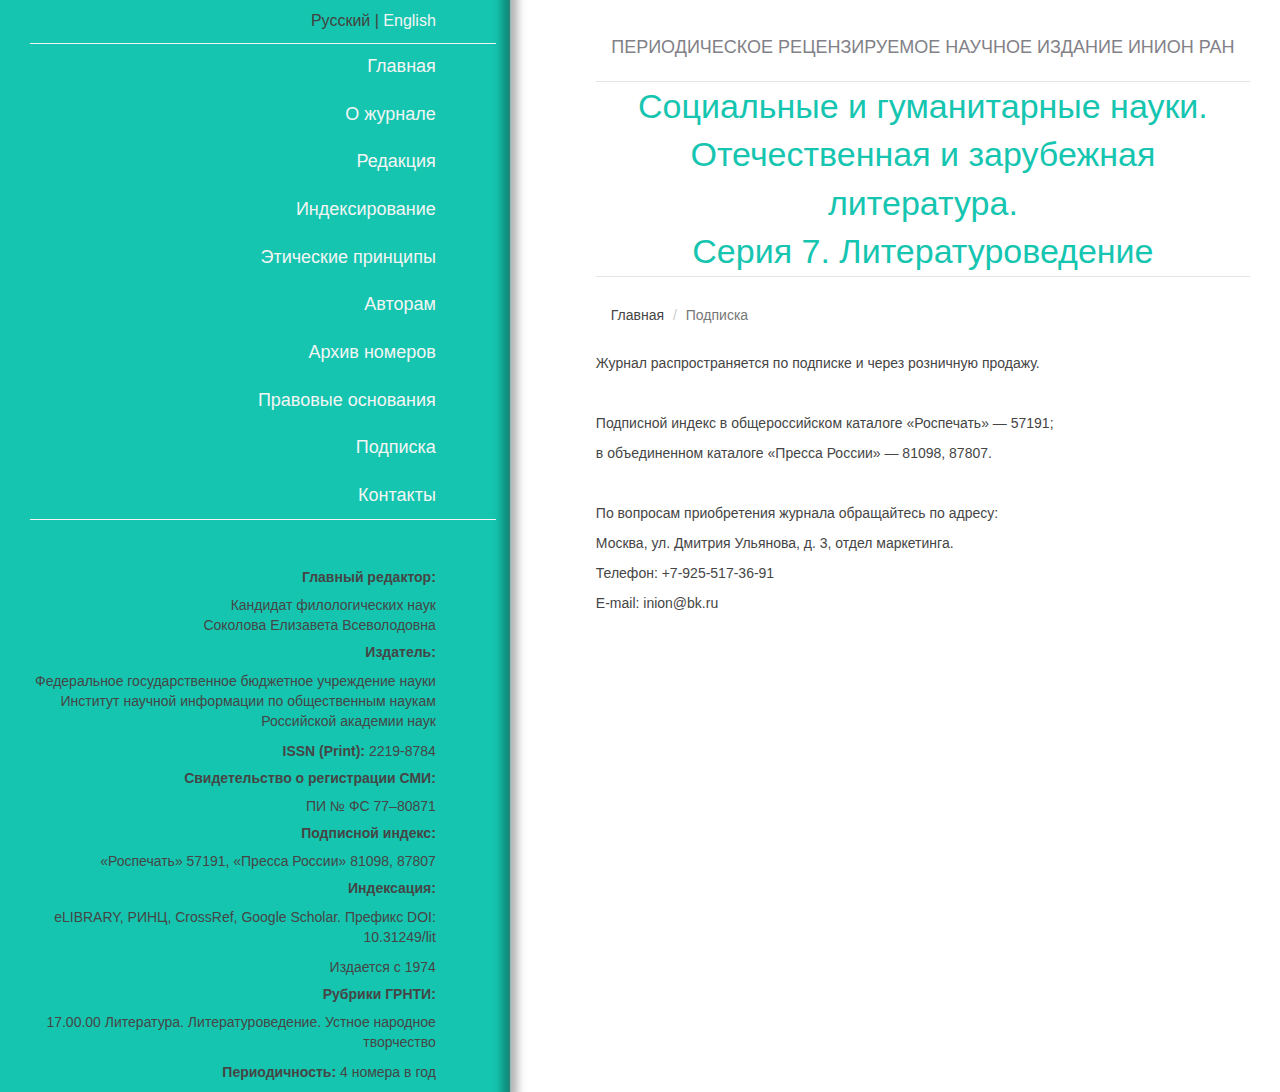
<file: subscription.html>
<!DOCTYPE html>
<html lang="ru" xmlns:fb="http://ogp.me/ns/fb#">

<head>
    <meta property="og:image" content="/img/issue.jpg" />
    <meta charset="utf-8">
    <meta http-equiv="X-UA-Compatible" content="IE=edge">
    <meta name="description" content="Человек: образ и сущность. Гуманитарные аспекты. Научный журнал, изаваемый ИНИОН РАН">
    <meta name="keywords" content="наука, журнал, научный журнал, человек, образ, сущность, гуманитарные аспекты, гуманитарная наука, инион">
    <title>Человек: Образ и сущность</title>
    <meta name="viewport" content="width=device-width, initial-scale=1, maximum-scale=1, user-scalable=no">
    <link href="https://fonts.googleapis.com/css?family=Roboto+Condensed:400,700&amp;subset=cyrillic" rel="stylesheet">
    <link rel="stylesheet" href="https://maxcdn.bootstrapcdn.com/bootstrap/3.3.7/css/bootstrap.min.css" integrity="sha384-BVYiiSIFeK1dGmJRAkycuHAHRg32OmUcww7on3RYdg4Va+PmSTsz/K68vbdEjh4u" crossorigin="anonymous">
    <link rel="stylesheet" href="https://maxcdn.bootstrapcdn.com/font-awesome/4.7.0/css/font-awesome.min.css">
    <link href="stylesheet.css" rel="stylesheet">
</head>

<body>
    <!-- <div class="container-fluid background fixed">
        <div class="col-md-4">
        </div>
        <div class="col-md-8">
        </div>
    </div> -->
    <div class="container-fluid">
        <div class="col-sm-5 menu-block">
            <div class="menu-block-inner"></div>
        </div>
        <div class="col-sm-7 main-block">
            <div class="title">Периодическое рецензируемое научное издание ИНИОН РАН</div>
            <div class="sitename"><a href="index.php">Человек: Образ и сущность.<br> Гуманитарные аспекты</a></div><div class="content-block">
		<ol class="breadcrumb">
			<li><a href="index.php">Главная</a></li>
			<li class="active">Подписка</li>
		</ol>
<!-- 		<h1 class="text-center">Подписка</h1> -->
		<p>Журнал распространяется по подписке и через розничную продажу.</p>
<p>&nbsp;</p>
<p>Подписной индекс в общероссийском каталоге &laquo;Роспечать&raquo; &mdash;&nbsp;57191;</p>
<p>в объединенном каталоге &laquo;Пресса России&raquo; &mdash;&nbsp;81098, 87807.</p>
<p>&nbsp;</p>
<p>По вопросам приобретения журнала обращайтесь по адресу:</p>
<p>Москва, ул. Дмитрия Ульянова, д. 3,&nbsp;<a href="http://inion.ru/about/departments/izdatelskii-tsentr/otdel-marketinga-i-rasprostraneniia-informatsionnykh-izdanii/" target="_blank" rel="noopener">отдел маркетинга</a>.</p>
<p>Телефон: +7-925-517-36-91</p>
<p>Е-mail: inion@bk.ru</p></div>
</div>
</div>
<footer>
   <div class="container">
       <h5>Главный редактор:</h5>
            <p>Доктор философских наук<br> <a href="http://inion.ru/pers_about.html?id=1587" target="_blank">Скворцов Лев Владимирович</a></p>
            <h5>Издатель:</h5>
            <p>Федеральное государственное бюджетное учреждение науки Институт научной информации по общественным наукам Российской академии наук</p>
            <p><strong>ISSN:</strong> 1728-9319</p>
            <h5>Тематические рубрики:</h5>
            <p>02.00.00 Философия<br>13.00.00 Культурология<br>16.00.00 Языкознание</p>
            <p><strong>Периодичность:</strong> 4 раза в год</p>
    </div>
	</footer>
	<script   src="https://code.jquery.com/jquery-3.2.1.min.js"   integrity="sha256-hwg4gsxgFZhOsEEamdOYGBf13FyQuiTwlAQgxVSNgt4="   crossorigin="anonymous"></script>
	<script src="https://maxcdn.bootstrapcdn.com/bootstrap/3.3.7/js/bootstrap.min.js" integrity="sha384-Tc5IQib027qvyjSMfHjOMaLkfuWVxZxUPnCJA7l2mCWNIpG9mGCD8wGNIcPD7Txa" crossorigin="anonymous"></script>

<!--     <script>
    	if ($(document).height() <= $(window).height())
  			$("footer").addClass("navbar-fixed-bottom");
    </script> -->

    <script src="load.js"></script>
</body>
</html>
</file>
<file: stylesheet.css>
html, body, body > .container {
			min-height: 100%;
		}

		body {
			font-family: "RobotoCondensed", sans-serif;
			background: url('[data-uri]') repeat-y center;
			background-size: contain;
			color: #454545;
		}

		a {
			color: #454545;
		}

		a:hover {
			color: #d97458;
		}

		.container {
			max-width: 1140px;
			padding: 0;
		}

		.lang {
			color: #43423d;
			text-align: right;
			padding-right: 60px;
			margin: 10px 0;
			font-size: 16px;
		}

		.lang a {
			color: #f3f5f4;
			font-size: 16px;
		}

		h2 {
			font-size: 18px;
			text-transform: uppercase;
			color: #838287;
		}

		h3 {
			clear: both;
			margin: 10px;
			color: #15c5b0;
			font-size: 18px;
		}

		h5 {
			font-weight: bold;
		}

		ul.articles {
		  list-style: none;
		  padding: 0;
		  margin: 0;
		}

		ul.articles li {
		  padding-left: 1em; 
		  text-indent: -.7em;

		}

		ul.articles li a {
			color: #454545;
		}

		ul.articles li a:hover {
			color: #d97458;
		}

		ul.articles li::before {
		  content: "• ";
		  font-size: 25px;
		  color: #15c5b0;
		}

		.editorial-list-item a {
		  font-style: italic;
		}
		/*.background {
			position: fixed;
			top: 0;
			bottom: 0;
			left: 0;
			right: 0;
			margin: 0;
			padding: 0;
		}

		.background > div {
			height: 100%;
			margin: 0;
			padding: 0;
		}

		.background div:first-child {
			background: #d97458;
		}

		.menu-block {
			background: #d97458;
			height: 100%;
			-webkit-box-shadow: inset -5px 0 -5px 0 #888;
				  box-shadow: inset -5px 0 5px 0 #888;
		}

		.main-block {
			-webkit-box-shadow: inset 5px 0 5px 0 #888;
				  box-shadow: inset 5px 0 5px 0 #888;
				  height: 100%;
		}*/

		.menu-block {
		  /*padding-right: 0; -- for conatiner */
		  padding-right: 40px;
		}

		.main-block {
		  padding: 15px;
		  padding-left: 60px;
		}

		.title {
			font-size: 18px;
			text-align: center;
			text-transform: uppercase;
			color: #828187;
			padding: 20px 0;
			border-bottom: 1px solid #e5e5e5;
		}

		.sitename {
			font-size: 34px;
			text-align: center;
			border-bottom: 1px solid #e5e5e5;
			margin-bottom: 20px;
		}

		.sitename a, .sitename a:hover, .sitename a:visited, .sitename a:focus {
			color: #15c5b0;
			text-decoration: none;
		}
		.rubrics div.col-md-3:nth-child(4n+1) {
			clear: left;	
		}

		.breadcrumb {
			background: transparent;
		}

		.rubrics {
			padding-bottom: 20px;
		}

		.rubrics h3 {
			margin: 30px;
		}

		.rubrics div.col-md-3 {
			text-align: center;
				margin-bottom: 10px;
		}

		.rubrics a, .rubrics a:link, .rubrics a:hover, .rubrics a:visited, .rubrics a:focus {
			color: #493D27;
			text-transform: uppercase;
			font-size: 14px;
		}

		.article-list {
			margin-top: 50px;
			text-align: center;
			list-style: none;
		}

		.article-list li {
			margin: 15px 0;
		}

		.article-name {
		/*     text-transform: uppercase; */
			font-size: 20px;
		}

		.years-list a {
			margin: 0 5px;
			font-size: 21px;
			float: left;
		}

		img.cover {
			box-shadow: 2px 3px 5px 0 rgba(0, 0, 0, 0.22);
			border: 1px solid #ccc;
		}

		.info-block {
			margin-top: 50px;
			padding-right: 60px;
			text-align: right;
		}

		.info-block a {
			color: #454545;
		}

		.info-block a:hover {
			color: #f3f5f4;
		}


		/* MENU */
		.navbar {
			margin: 10px 0;
			border: 0;
			border-top: 1px solid #f3f5f4;
			border-bottom: 1px solid #f3f5f4;
			border-radius: 0;
		}

		.navbar-default {
			background: transparent;
		}

		.navbar-right {
			margin-right: 0;
		}

		.search-container {
			padding: 0;
		}

		.navbar-collapse {
			padding: 0;
			padding-right: 60px;
		}


		.navbar-default .navbar-nav>li>a {
			text-transform: uppercase;
			font-size: 16px;
			padding: 10px;
		}

		/*.navbar-default .navbar-nav>.active>a, .navbar-default .navbar-nav>a:focus, .navbar-default .navbar-nav>a:hover {
			color: #fff;
			background-color: transparent;
		}*/

		.nav>li>a {
			color: #f3f5f4;
			text-align: right;
			font-size: 18px;
			padding: 10px 0;
		}

		.nav>li>a:focus, .nav>li>a:hover {
			text-decoration: none;
			color: #f3f5f4;
			background: transparent;
			/*background-color: #ada189 !important;*/
		}

		/* NEWS */

		.authors-list a {
			font-size: 16px;
		}

		/* Journals */

		.last-block {
			margin-top: 20px;
		}

		.last-block img {
			float: left;
			margin-right: 10px;
			margin-bottom: 20px;
		}

		.pub-block, .content-block {
			padding-bottom: 50px;
		}

		.content-block .input-group {
			width: 100%;
			margin: 20px 0;
		}

		footer {
			background: #15c5b0;
			display: none;
		}

		footer a {
			display: block;
		}

		.facebook-link {
			font-size: 2.5em;
		}

		/* Blocks */

		.color1 {
			background: #7D7954;
			color: #E7E3D8;
		}

		.color2 {
			background: #8F9190;
			color: #E7E3D8;
		}

		.cols-block {
			border-bottom: 5px solid #595B5A;
			padding: 0;
		}

		.journal-item {
			text-align: center;
		}

		.journal-item img {
			display: block;
			margin: 5px auto;
			max-width: 110px;
		}

		.readers-page h3, .readers-page h4 {
			margin: 20px 0;
		}

		.col-sm-3:nth-child(4n + 1) {
		  clear: left;
		}

		/*     .navbar-collapse {
				position: relative;
				padding-top: 30px !important;
				max-height: 270px;
			} */
		/*     .navbar-collapse form[role="search"] {
				position: absolute;
				top: 0px;
				right: 0px;
				width: 100%;
				padding: 0px;
				margin: 0px;
				z-index: 0;
			}
			.navbar-collapse form[role="search"] button,
			.navbar-collapse form[role="search"] input {
				padding: 8px 12px;
				border-radius: 0px;
				border-width: 0px;
				color: #ada189;
				background-color: #E6E2D7;
				border-color: rgb(231, 231, 231);
				box-shadow: none;
				outline: none;
			}
			.navbar-collapse form[role="search"] input {
				padding: 16px 12px;
				font-size: 14pt;
				font-style: italic;
				color: #ada189;
				box-shadow: none;
			}
			.navbar-collapse form[role="search"] input::-webkit-input-placeholder {color:#ada189;}
			.navbar-collapse form[role="search"] input::-moz-placeholder          {color:#ada189;}
			.navbar-collapse form[role="search"] input:-moz-placeholder           {color:#ada189;}
			.navbar-collapse form[role="search"] input:-ms-input-placeholder      {color:#ada189;}
		 */
		/*     @media (min-width: 768px) {
				.navbar-collapse {
					padding-top: 0px !important;
					padding-right: 38px !important;
				}
				.navbar-collapse form[role="search"] {
					width: 38px;
				}
				.navbar-collapse form[role="search"] button,
				.navbar-collapse form[role="search"] input {
					padding: 15px 12px;
				}
				.navbar-collapse form[role="search"] input {
					padding: 25px 12px;
					font-size: 18pt;
					opacity: 0;
					display: none;
				}
				.navbar-collapse form[role="search"].active {
					width: 100%;
				}
				.navbar-collapse form[role="search"].active .input-group {
					width: 100%;
				}
				.navbar-collapse form[role="search"].active .input-group-btn {
					width: 1%;
				}
				.navbar-collapse form[role="search"].active button,
				.navbar-collapse form[role="search"].active input {
					display: table-cell;
					opacity: 1;
				}
				.navbar-collapse form[role="search"].active input {
					width: 100%;
					text-align: right;
				}
				.navbar-collapse form[role="search"].active button[type="submit"] {
					background-color: #ada189;
					color: #fff;
				}
			} */

		@media screen and (max-width: 40em) {
		  body {
			background: #fff;
		  }
		  .lang {
			padding-right: 0;
		  }
		  .lang a {
			color: #15c7b7;
		  }
		  .navbar-collapse {
			background: #15c5b0;
			padding-right: 20px;
		  }
			.brand-container { height: auto !important; }
			.navbar-collapse form[role="search"] button {
				margin-top: -2px;
			}

			.sitename a:any-link {
				font-size: 1.1em;
			}

			.news-block .col-md-3 {
				margin-bottom: 10px;
			}

			.navbar-collapse form[role="search"] input {
				padding: 8px 12px;
			}
		  
			.info-block {
			  display: none;
			}
		  
		  footer {
			display: block;
			padding: 10px 0;
		  }
		}

		@media screen and (max-width: 768px) {
		  body {
			background: #fff;
		  }
		  .info-block {
			  display: none;
			}
		  
		  footer {
			display: block;
			padding: 10px 0;
		  }
			.navbar-default .navbar-brand { 	  height: auto; }
				.navbar-default .navbar-nav>li>a { 
					line-height: 20px;
				}
			
			.brand-container.full {
				height: 175px;
			}

			.news-block {
				padding-top: 10px;
			}

			.news-block > .well {
				position: relative;
				top: 0;
			}
		}
</file>
